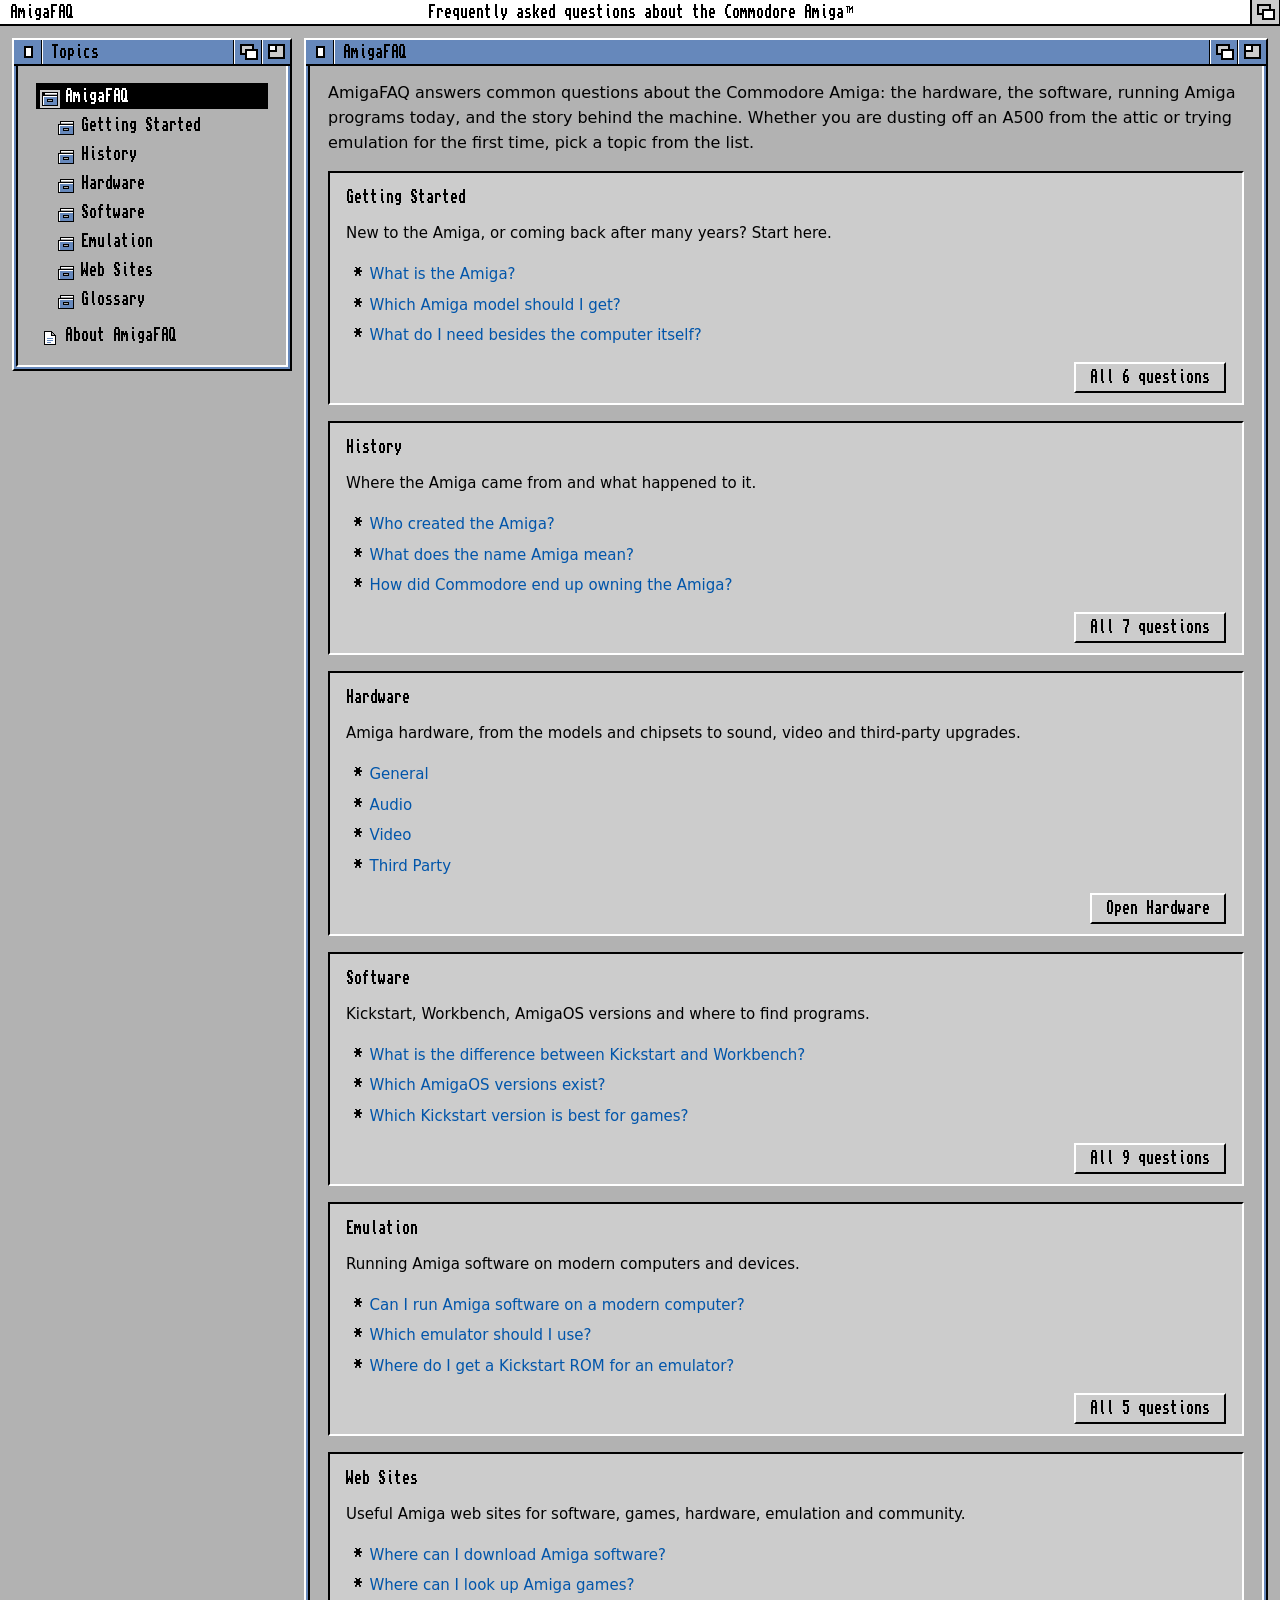
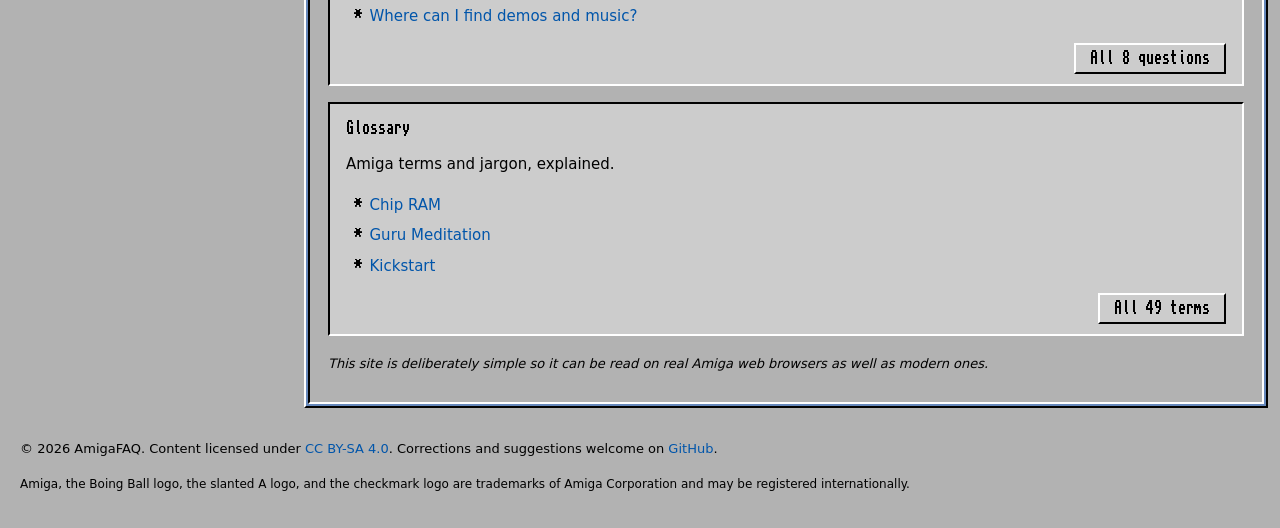
<file: index.html>
<!DOCTYPE html>
<html lang="en">
<head>
<meta charset="utf-8">
<meta name="viewport" content="width=device-width, initial-scale=1">
<title>AmigaFAQ</title>
<meta name="description" content="Answers to frequently asked questions about the Commodore Amiga.">
<link rel="preload" href="fonts/topaz-a1200.woff" as="font" type="font/woff" crossorigin>
<link rel="stylesheet" href="style.css?v=c811c713">
</head>
<body bgcolor="#B2B2B2" text="#000000" link="#0055AA" vlink="#0055AA">
<a name="top" id="top"></a>
<div class="screenbar"><span class="menu" tabindex="0"><span class="mtitle"><b>AmigaFAQ</b></span><span class="mitems"> <a href="#about-req">About...</a> </span></span> <span class="tagline">Frequently asked questions about the Commodore Amiga<sup class="tm">TM</sup></span><a class="gad depth scrdepth" href="#top" title="Back to top" aria-label="Back to top"><i></i><b></b></a></div>
<table class="layout" width="100%" cellspacing="8" cellpadding="0" border="0">
<tr>
<td class="side" width="250" valign="top">
<table class="win sidewin" width="100%" cellspacing="0" cellpadding="0" border="1" bgcolor="#CCCCCC">
<tr><td class="titlebar" bgcolor="#6688BB"><span class="tb"><span class="gad close" aria-hidden="true"><i></i></span><span class="wtitle"><font color="#000000"><b>Topics</b></font></span><span class="gad depth" aria-hidden="true"><i></i><b></b></span><span class="gad zoom" aria-hidden="true"><i></i><b></b></span></span></td></tr>
<tr><td class="winbody"><div class="frame"><div class="pane">
<ul class="tree">
<li class="drawer"><a href="index.html" class="sel">AmigaFAQ</a></li>
<li><ul>
<li class="drawer"><a href="getting-started.html">Getting Started</a>
</li>
<li class="drawer"><a href="history.html">History</a>
</li>
<li class="drawer"><a href="hardware.html">Hardware</a>
</li>
<li class="drawer"><a href="software.html">Software</a>
</li>
<li class="drawer"><a href="emulation.html">Emulation</a>
</li>
<li class="drawer"><a href="web-sites.html">Web Sites</a>
</li>
<li class="drawer"><a href="glossary.html">Glossary</a>
</li>
</ul></li>
<li class="file"><a href="about.html">About AmigaFAQ</a></li>
</ul>
</div></div></td></tr>
</table>
</td>
<td class="content" valign="top">
<table class="win mainwin" width="100%" cellspacing="0" cellpadding="0" border="1" bgcolor="#CCCCCC">
<tr><td class="titlebar" bgcolor="#6688BB"><span class="tb"><span class="gad close" aria-hidden="true"><i></i></span><span class="wtitle"><font color="#000000"><b>AmigaFAQ</b></font></span><span class="gad depth" aria-hidden="true"><i></i><b></b></span><span class="gad zoom" aria-hidden="true"><i></i><b></b></span></span></td></tr>
<tr><td class="winbody"><div class="frame"><div class="pane">
<p class="intro">AmigaFAQ answers common questions about the Commodore Amiga: the hardware, the
software, running Amiga programs today, and the story behind the machine. Whether you are dusting off
an A500 from the attic or trying emulation for the first time, pick a topic from the list.</p>
<div class="qa">
<h3><a href="getting-started.html">Getting Started</a></h3>
<p>New to the Amiga, or coming back after many years? Start here.</p>
<ul>
<li><a href="getting-started.html#what-is-the-amiga">What is the Amiga?</a></li>
<li><a href="getting-started.html#which-amiga-model-should-i-get">Which Amiga model should I get?</a></li>
<li><a href="getting-started.html#what-do-i-need-besides-the-computer-itself">What do I need besides the computer itself?</a></li>
</ul>
<p class="up"><a href="getting-started.html" class="btn">All 6 questions</a></p>
</div>
<div class="qa">
<h3><a href="history.html">History</a></h3>
<p>Where the Amiga came from and what happened to it.</p>
<ul>
<li><a href="history.html#who-created-the-amiga">Who created the Amiga?</a></li>
<li><a href="history.html#what-does-the-name-amiga-mean">What does the name Amiga mean?</a></li>
<li><a href="history.html#how-did-commodore-end-up-owning-the-amiga">How did Commodore end up owning the Amiga?</a></li>
</ul>
<p class="up"><a href="history.html" class="btn">All 7 questions</a></p>
</div>
<div class="qa">
<h3><a href="hardware.html">Hardware</a></h3>
<p>Amiga hardware, from the models and chipsets to sound, video and third-party upgrades.</p>
<ul>
<li><a href="hardware-general.html">General</a></li>
<li><a href="hardware-audio.html">Audio</a></li>
<li><a href="hardware-video.html">Video</a></li>
<li><a href="hardware-third-party.html">Third Party</a></li>
</ul>
<p class="up"><a href="hardware.html" class="btn">Open Hardware</a></p>
</div>
<div class="qa">
<h3><a href="software.html">Software</a></h3>
<p>Kickstart, Workbench, AmigaOS versions and where to find programs.</p>
<ul>
<li><a href="software.html#what-is-the-difference-between-kickstart-and-workbench">What is the difference between Kickstart and Workbench?</a></li>
<li><a href="software.html#which-amigaos-versions-exist">Which AmigaOS versions exist?</a></li>
<li><a href="software.html#which-kickstart-version-is-best-for-games">Which Kickstart version is best for games?</a></li>
</ul>
<p class="up"><a href="software.html" class="btn">All 9 questions</a></p>
</div>
<div class="qa">
<h3><a href="emulation.html">Emulation</a></h3>
<p>Running Amiga software on modern computers and devices.</p>
<ul>
<li><a href="emulation.html#can-i-run-amiga-software-on-a-modern-computer">Can I run Amiga software on a modern computer?</a></li>
<li><a href="emulation.html#which-emulator-should-i-use">Which emulator should I use?</a></li>
<li><a href="emulation.html#where-do-i-get-a-kickstart-rom-for-an-emulator">Where do I get a Kickstart ROM for an emulator?</a></li>
</ul>
<p class="up"><a href="emulation.html" class="btn">All 5 questions</a></p>
</div>
<div class="qa">
<h3><a href="web-sites.html">Web Sites</a></h3>
<p>Useful Amiga web sites for software, games, hardware, emulation and community.</p>
<ul>
<li><a href="web-sites.html#where-can-i-download-amiga-software">Where can I download Amiga software?</a></li>
<li><a href="web-sites.html#where-can-i-look-up-amiga-games">Where can I look up Amiga games?</a></li>
<li><a href="web-sites.html#where-can-i-find-demos-and-music">Where can I find demos and music?</a></li>
</ul>
<p class="up"><a href="web-sites.html" class="btn">All 8 questions</a></p>
</div>
<div class="qa">
<h3><a href="glossary.html">Glossary</a></h3>
<p>Amiga terms and jargon, explained.</p>
<ul>
<li><a href="glossary.html#c">Chip RAM</a></li>
<li><a href="glossary.html#g">Guru Meditation</a></li>
<li><a href="glossary.html#k">Kickstart</a></li>
</ul>
<p class="up"><a href="glossary.html" class="btn">All 49 terms</a></p>
</div>
<p class="note">This site is deliberately simple so it can be read on real Amiga web browsers as well as modern ones.</p>
</div></div></td></tr>
</table>
</td>
</tr>
</table>
<div class="foot">
<p>&copy; 2026 AmigaFAQ. Content licensed under <a href="https://creativecommons.org/licenses/by-sa/4.0/" rel="license">CC BY-SA 4.0</a>.
Corrections and suggestions welcome on <a href="https://github.com/luvwagn/AmigaFAQ">GitHub</a>.</p>
<p class="tmnote">Amiga, the Boing Ball logo, the slanted A logo, and the checkmark logo are trademarks of Amiga Corporation and may be registered internationally.</p>
</div>
<div id="about-req" class="requester">
<a class="req-backdrop" href="#close" aria-label="Close"></a>
<table class="win reqwin" width="100%" cellspacing="0" cellpadding="0" border="1" bgcolor="#CCCCCC">
<tr><td class="titlebar" bgcolor="#6688BB"><span class="tb"><a class="gad close" href="#close" aria-label="Close"><i></i></a><span class="wtitle"><font color="#000000"><b>About AmigaFAQ</b></font></span><span class="gad depth" aria-hidden="true"><i></i><b></b></span><span class="gad zoom" aria-hidden="true"><i></i><b></b></span></span></td></tr>
<tr><td class="winbody"><div class="frame"><div class="pane">
<div class="reqbody">
<div class="reqtext">
<p>AmigaFAQ</p>
<p>Frequently asked questions about the Commodore Amiga.</p>
<p>Content licensed under CC BY-SA 4.0.</p>
</div>
<table class="reqbtns" width="100%" cellspacing="0" cellpadding="0" border="0"><tr>
<td align="left"><a href="#close" class="btn">OK</a></td>
<td align="right"><a href="about.html" class="btn">More...</a></td>
</tr></table>
</div>
</div></div></td></tr>
</table>
</div>
</body>
</html>
</file>
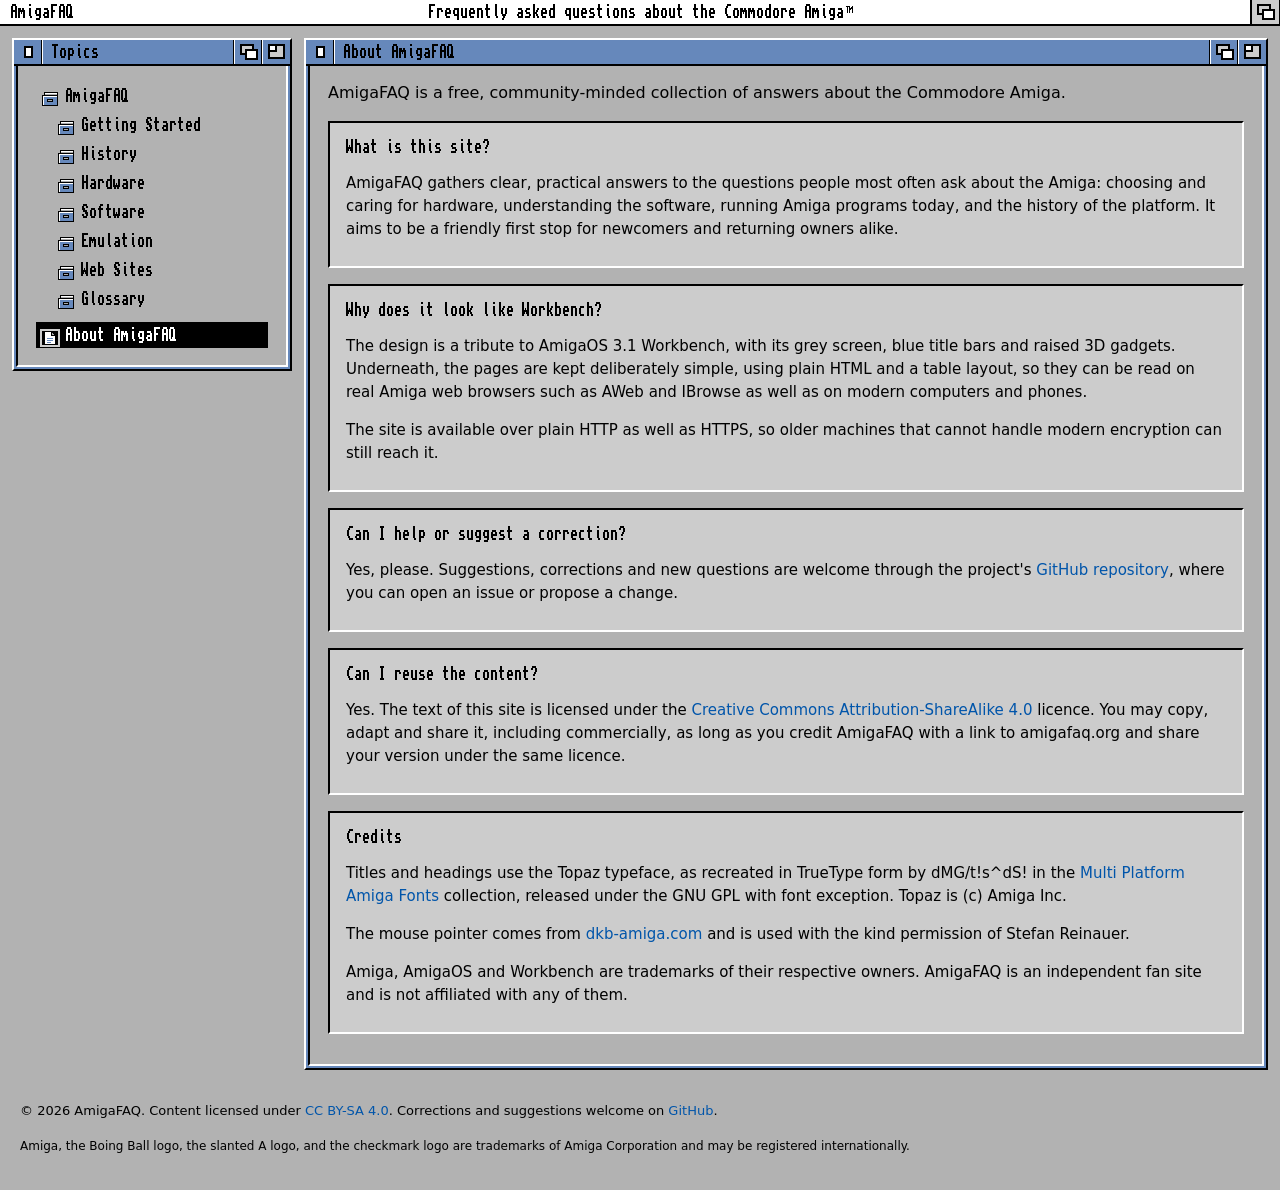
<file: about.html>
<!DOCTYPE html>
<html lang="en">
<head>
<meta charset="utf-8">
<meta name="viewport" content="width=device-width, initial-scale=1">
<title>About AmigaFAQ - AmigaFAQ</title>
<meta name="description" content="Answers to frequently asked questions about the Commodore Amiga.">
<link rel="preload" href="fonts/topaz-a1200.woff" as="font" type="font/woff" crossorigin>
<link rel="stylesheet" href="style.css?v=c811c713">
</head>
<body bgcolor="#B2B2B2" text="#000000" link="#0055AA" vlink="#0055AA">
<a name="top" id="top"></a>
<div class="screenbar"><span class="menu" tabindex="0"><span class="mtitle"><b>AmigaFAQ</b></span><span class="mitems"> <a href="#about-req">About...</a> </span></span> <span class="tagline">Frequently asked questions about the Commodore Amiga<sup class="tm">TM</sup></span><a class="gad depth scrdepth" href="#top" title="Back to top" aria-label="Back to top"><i></i><b></b></a></div>
<table class="layout" width="100%" cellspacing="8" cellpadding="0" border="0">
<tr>
<td class="side" width="250" valign="top">
<table class="win sidewin" width="100%" cellspacing="0" cellpadding="0" border="1" bgcolor="#CCCCCC">
<tr><td class="titlebar" bgcolor="#6688BB"><span class="tb"><span class="gad close" aria-hidden="true"><i></i></span><span class="wtitle"><font color="#000000"><b>Topics</b></font></span><span class="gad depth" aria-hidden="true"><i></i><b></b></span><span class="gad zoom" aria-hidden="true"><i></i><b></b></span></span></td></tr>
<tr><td class="winbody"><div class="frame"><div class="pane">
<ul class="tree">
<li class="drawer"><a href="index.html">AmigaFAQ</a></li>
<li><ul>
<li class="drawer"><a href="getting-started.html">Getting Started</a>
</li>
<li class="drawer"><a href="history.html">History</a>
</li>
<li class="drawer"><a href="hardware.html">Hardware</a>
</li>
<li class="drawer"><a href="software.html">Software</a>
</li>
<li class="drawer"><a href="emulation.html">Emulation</a>
</li>
<li class="drawer"><a href="web-sites.html">Web Sites</a>
</li>
<li class="drawer"><a href="glossary.html">Glossary</a>
</li>
</ul></li>
<li class="file"><a href="about.html" class="sel">About AmigaFAQ</a></li>
</ul>
</div></div></td></tr>
</table>
</td>
<td class="content" valign="top">
<table class="win mainwin" width="100%" cellspacing="0" cellpadding="0" border="1" bgcolor="#CCCCCC">
<tr><td class="titlebar" bgcolor="#6688BB"><span class="tb"><span class="gad close" aria-hidden="true"><i></i></span><span class="wtitle"><font color="#000000"><b>About AmigaFAQ</b></font></span><span class="gad depth" aria-hidden="true"><i></i><b></b></span><span class="gad zoom" aria-hidden="true"><i></i><b></b></span></span></td></tr>
<tr><td class="winbody"><div class="frame"><div class="pane">
<p class="intro">AmigaFAQ is a free, community-minded collection of answers about the Commodore Amiga.</p>
<div class="qa">
<h3>What is this site?</h3>
<p>AmigaFAQ gathers clear, practical answers to the questions people most often ask about the Amiga:
choosing and caring for hardware, understanding the software, running Amiga programs today, and the
history of the platform. It aims to be a friendly first stop for newcomers and returning owners alike.</p>
</div>
<div class="qa">
<h3>Why does it look like Workbench?</h3>
<p>The design is a tribute to AmigaOS 3.1 Workbench, with its grey screen, blue title bars and raised
3D gadgets. Underneath, the pages are kept deliberately simple, using plain HTML and a table layout,
so they can be read on real Amiga web browsers such as AWeb and IBrowse as well as on modern
computers and phones.</p>
<p>The site is available over plain HTTP as well as HTTPS, so older machines that cannot handle modern
encryption can still reach it.</p>
</div>
<div class="qa">
<h3>Can I help or suggest a correction?</h3>
<p>Yes, please. Suggestions, corrections and new questions are welcome through the project's
<a href="https://github.com/luvwagn/AmigaFAQ">GitHub repository</a>, where you can open an issue
or propose a change.</p>
</div>
<div class="qa">
<h3>Can I reuse the content?</h3>
<p>Yes. The text of this site is licensed under the
<a href="https://creativecommons.org/licenses/by-sa/4.0/" rel="license">Creative Commons
Attribution-ShareAlike 4.0</a> licence. You may copy, adapt and share it, including commercially, as
long as you credit AmigaFAQ with a link to amigafaq.org and share your version under the same licence.</p>
</div>
<div class="qa">
<h3>Credits</h3>
<p>Titles and headings use the Topaz typeface, as recreated in TrueType form by dMG/t!s^dS! in the
<a href="https://github.com/rewtnull/amigafonts">Multi Platform Amiga Fonts</a> collection, released
under the GNU GPL with font exception. Topaz is (c) Amiga Inc.</p>
<p>The mouse pointer comes from <a href="https://dkb-amiga.com">dkb-amiga.com</a> and is used with the
kind permission of Stefan Reinauer.</p>
<p>Amiga, AmigaOS and Workbench are trademarks of their respective owners. AmigaFAQ is an independent
fan site and is not affiliated with any of them.</p>
</div>
</div></div></td></tr>
</table>
</td>
</tr>
</table>
<div class="foot">
<p>&copy; 2026 AmigaFAQ. Content licensed under <a href="https://creativecommons.org/licenses/by-sa/4.0/" rel="license">CC BY-SA 4.0</a>.
Corrections and suggestions welcome on <a href="https://github.com/luvwagn/AmigaFAQ">GitHub</a>.</p>
<p class="tmnote">Amiga, the Boing Ball logo, the slanted A logo, and the checkmark logo are trademarks of Amiga Corporation and may be registered internationally.</p>
</div>
<div id="about-req" class="requester">
<a class="req-backdrop" href="#close" aria-label="Close"></a>
<table class="win reqwin" width="100%" cellspacing="0" cellpadding="0" border="1" bgcolor="#CCCCCC">
<tr><td class="titlebar" bgcolor="#6688BB"><span class="tb"><a class="gad close" href="#close" aria-label="Close"><i></i></a><span class="wtitle"><font color="#000000"><b>About AmigaFAQ</b></font></span><span class="gad depth" aria-hidden="true"><i></i><b></b></span><span class="gad zoom" aria-hidden="true"><i></i><b></b></span></span></td></tr>
<tr><td class="winbody"><div class="frame"><div class="pane">
<div class="reqbody">
<div class="reqtext">
<p>AmigaFAQ</p>
<p>Frequently asked questions about the Commodore Amiga.</p>
<p>Content licensed under CC BY-SA 4.0.</p>
</div>
<table class="reqbtns" width="100%" cellspacing="0" cellpadding="0" border="0"><tr>
<td align="left"><a href="#close" class="btn">OK</a></td>
<td align="right"><a href="about.html" class="btn">More...</a></td>
</tr></table>
</div>
</div></div></td></tr>
</table>
</div>
</body>
</html>
</file>
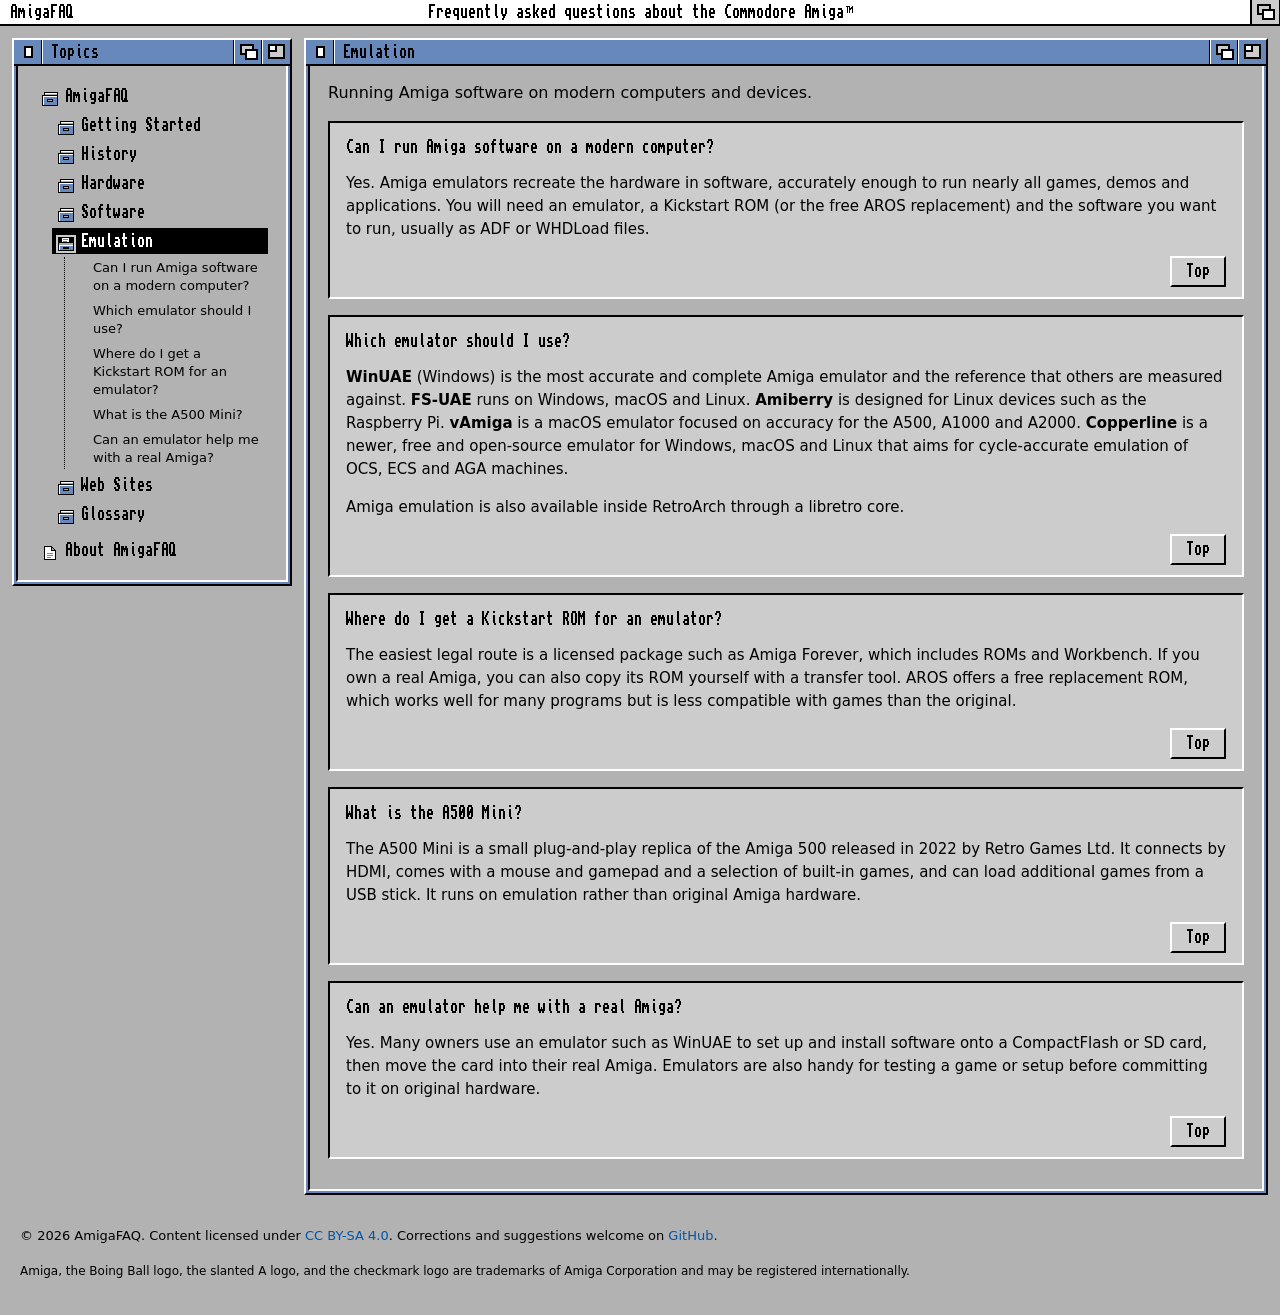
<file: emulation.html>
<!DOCTYPE html>
<html lang="en">
<head>
<meta charset="utf-8">
<meta name="viewport" content="width=device-width, initial-scale=1">
<title>Emulation - AmigaFAQ</title>
<meta name="description" content="Answers to frequently asked questions about the Commodore Amiga.">
<link rel="preload" href="fonts/topaz-a1200.woff" as="font" type="font/woff" crossorigin>
<link rel="stylesheet" href="style.css?v=c811c713">
</head>
<body bgcolor="#B2B2B2" text="#000000" link="#0055AA" vlink="#0055AA">
<a name="top" id="top"></a>
<div class="screenbar"><span class="menu" tabindex="0"><span class="mtitle"><b>AmigaFAQ</b></span><span class="mitems"> <a href="#about-req">About...</a> </span></span> <span class="tagline">Frequently asked questions about the Commodore Amiga<sup class="tm">TM</sup></span><a class="gad depth scrdepth" href="#top" title="Back to top" aria-label="Back to top"><i></i><b></b></a></div>
<table class="layout" width="100%" cellspacing="8" cellpadding="0" border="0">
<tr>
<td class="side" width="250" valign="top">
<table class="win sidewin" width="100%" cellspacing="0" cellpadding="0" border="1" bgcolor="#CCCCCC">
<tr><td class="titlebar" bgcolor="#6688BB"><span class="tb"><span class="gad close" aria-hidden="true"><i></i></span><span class="wtitle"><font color="#000000"><b>Topics</b></font></span><span class="gad depth" aria-hidden="true"><i></i><b></b></span><span class="gad zoom" aria-hidden="true"><i></i><b></b></span></span></td></tr>
<tr><td class="winbody"><div class="frame"><div class="pane">
<ul class="tree">
<li class="drawer"><a href="index.html">AmigaFAQ</a></li>
<li><ul>
<li class="drawer"><a href="getting-started.html">Getting Started</a>
</li>
<li class="drawer"><a href="history.html">History</a>
</li>
<li class="drawer"><a href="hardware.html">Hardware</a>
</li>
<li class="drawer"><a href="software.html">Software</a>
</li>
<li class="drawer open"><a href="emulation.html" class="sel">Emulation</a>
<ul class="qs">
<li><a href="#can-i-run-amiga-software-on-a-modern-computer">Can I run Amiga software on a modern computer?</a></li>
<li><a href="#which-emulator-should-i-use">Which emulator should I use?</a></li>
<li><a href="#where-do-i-get-a-kickstart-rom-for-an-emulator">Where do I get a Kickstart ROM for an emulator?</a></li>
<li><a href="#what-is-the-a500-mini">What is the A500 Mini?</a></li>
<li><a href="#can-an-emulator-help-me-with-a-real-amiga">Can an emulator help me with a real Amiga?</a></li>
</ul>
</li>
<li class="drawer"><a href="web-sites.html">Web Sites</a>
</li>
<li class="drawer"><a href="glossary.html">Glossary</a>
</li>
</ul></li>
<li class="file"><a href="about.html">About AmigaFAQ</a></li>
</ul>
</div></div></td></tr>
</table>
</td>
<td class="content" valign="top">
<table class="win mainwin" width="100%" cellspacing="0" cellpadding="0" border="1" bgcolor="#CCCCCC">
<tr><td class="titlebar" bgcolor="#6688BB"><span class="tb"><span class="gad close" aria-hidden="true"><i></i></span><span class="wtitle"><font color="#000000"><b>Emulation</b></font></span><span class="gad depth" aria-hidden="true"><i></i><b></b></span><span class="gad zoom" aria-hidden="true"><i></i><b></b></span></span></td></tr>
<tr><td class="winbody"><div class="frame"><div class="pane">
<p class="intro">Running Amiga software on modern computers and devices.</p>
<div class="qa">
<h3><a name="can-i-run-amiga-software-on-a-modern-computer" id="can-i-run-amiga-software-on-a-modern-computer">Can I run Amiga software on a modern computer?</a></h3>
<p>Yes. Amiga emulators recreate the hardware in software, accurately enough to run nearly all games,
demos and applications. You will need an emulator, a Kickstart ROM (or the free AROS replacement)
and the software you want to run, usually as ADF or WHDLoad files.</p>
<p class="up"><a href="#top" class="btn">Top</a></p>
</div>
<div class="qa">
<h3><a name="which-emulator-should-i-use" id="which-emulator-should-i-use">Which emulator should I use?</a></h3>
<p><b>WinUAE</b> (Windows) is the most accurate and complete Amiga emulator and the reference that
others are measured against. <b>FS-UAE</b> runs on Windows, macOS and Linux. <b>Amiberry</b> is
designed for Linux devices such as the Raspberry Pi. <b>vAmiga</b> is a macOS emulator focused on
accuracy for the A500, A1000 and A2000. <b>Copperline</b> is a newer, free and open-source emulator for
Windows, macOS and Linux that aims for cycle-accurate emulation of OCS, ECS and AGA machines.</p>
<p>Amiga emulation is also available inside RetroArch through a libretro core.</p>
<p class="up"><a href="#top" class="btn">Top</a></p>
</div>
<div class="qa">
<h3><a name="where-do-i-get-a-kickstart-rom-for-an-emulator" id="where-do-i-get-a-kickstart-rom-for-an-emulator">Where do I get a Kickstart ROM for an emulator?</a></h3>
<p>The easiest legal route is a licensed package such as Amiga Forever, which includes ROMs and
Workbench. If you own a real Amiga, you can also copy its ROM yourself with a transfer tool. AROS
offers a free replacement ROM, which works well for many programs but is less compatible with
games than the original.</p>
<p class="up"><a href="#top" class="btn">Top</a></p>
</div>
<div class="qa">
<h3><a name="what-is-the-a500-mini" id="what-is-the-a500-mini">What is the A500 Mini?</a></h3>
<p>The A500 Mini is a small plug-and-play replica of the Amiga 500 released in 2022 by Retro Games Ltd.
It connects by HDMI, comes with a mouse and gamepad and a selection of built-in games, and can load
additional games from a USB stick. It runs on emulation rather than original Amiga hardware.</p>
<p class="up"><a href="#top" class="btn">Top</a></p>
</div>
<div class="qa">
<h3><a name="can-an-emulator-help-me-with-a-real-amiga" id="can-an-emulator-help-me-with-a-real-amiga">Can an emulator help me with a real Amiga?</a></h3>
<p>Yes. Many owners use an emulator such as WinUAE to set up and install software onto a CompactFlash
or SD card, then move the card into their real Amiga. Emulators are also handy for testing a game or
setup before committing to it on original hardware.</p>
<p class="up"><a href="#top" class="btn">Top</a></p>
</div>
</div></div></td></tr>
</table>
</td>
</tr>
</table>
<div class="foot">
<p>&copy; 2026 AmigaFAQ. Content licensed under <a href="https://creativecommons.org/licenses/by-sa/4.0/" rel="license">CC BY-SA 4.0</a>.
Corrections and suggestions welcome on <a href="https://github.com/luvwagn/AmigaFAQ">GitHub</a>.</p>
<p class="tmnote">Amiga, the Boing Ball logo, the slanted A logo, and the checkmark logo are trademarks of Amiga Corporation and may be registered internationally.</p>
</div>
<div id="about-req" class="requester">
<a class="req-backdrop" href="#close" aria-label="Close"></a>
<table class="win reqwin" width="100%" cellspacing="0" cellpadding="0" border="1" bgcolor="#CCCCCC">
<tr><td class="titlebar" bgcolor="#6688BB"><span class="tb"><a class="gad close" href="#close" aria-label="Close"><i></i></a><span class="wtitle"><font color="#000000"><b>About AmigaFAQ</b></font></span><span class="gad depth" aria-hidden="true"><i></i><b></b></span><span class="gad zoom" aria-hidden="true"><i></i><b></b></span></span></td></tr>
<tr><td class="winbody"><div class="frame"><div class="pane">
<div class="reqbody">
<div class="reqtext">
<p>AmigaFAQ</p>
<p>Frequently asked questions about the Commodore Amiga.</p>
<p>Content licensed under CC BY-SA 4.0.</p>
</div>
<table class="reqbtns" width="100%" cellspacing="0" cellpadding="0" border="0"><tr>
<td align="left"><a href="#close" class="btn">OK</a></td>
<td align="right"><a href="about.html" class="btn">More...</a></td>
</tr></table>
</div>
</div></div></td></tr>
</table>
</div>
</body>
</html>
</file>
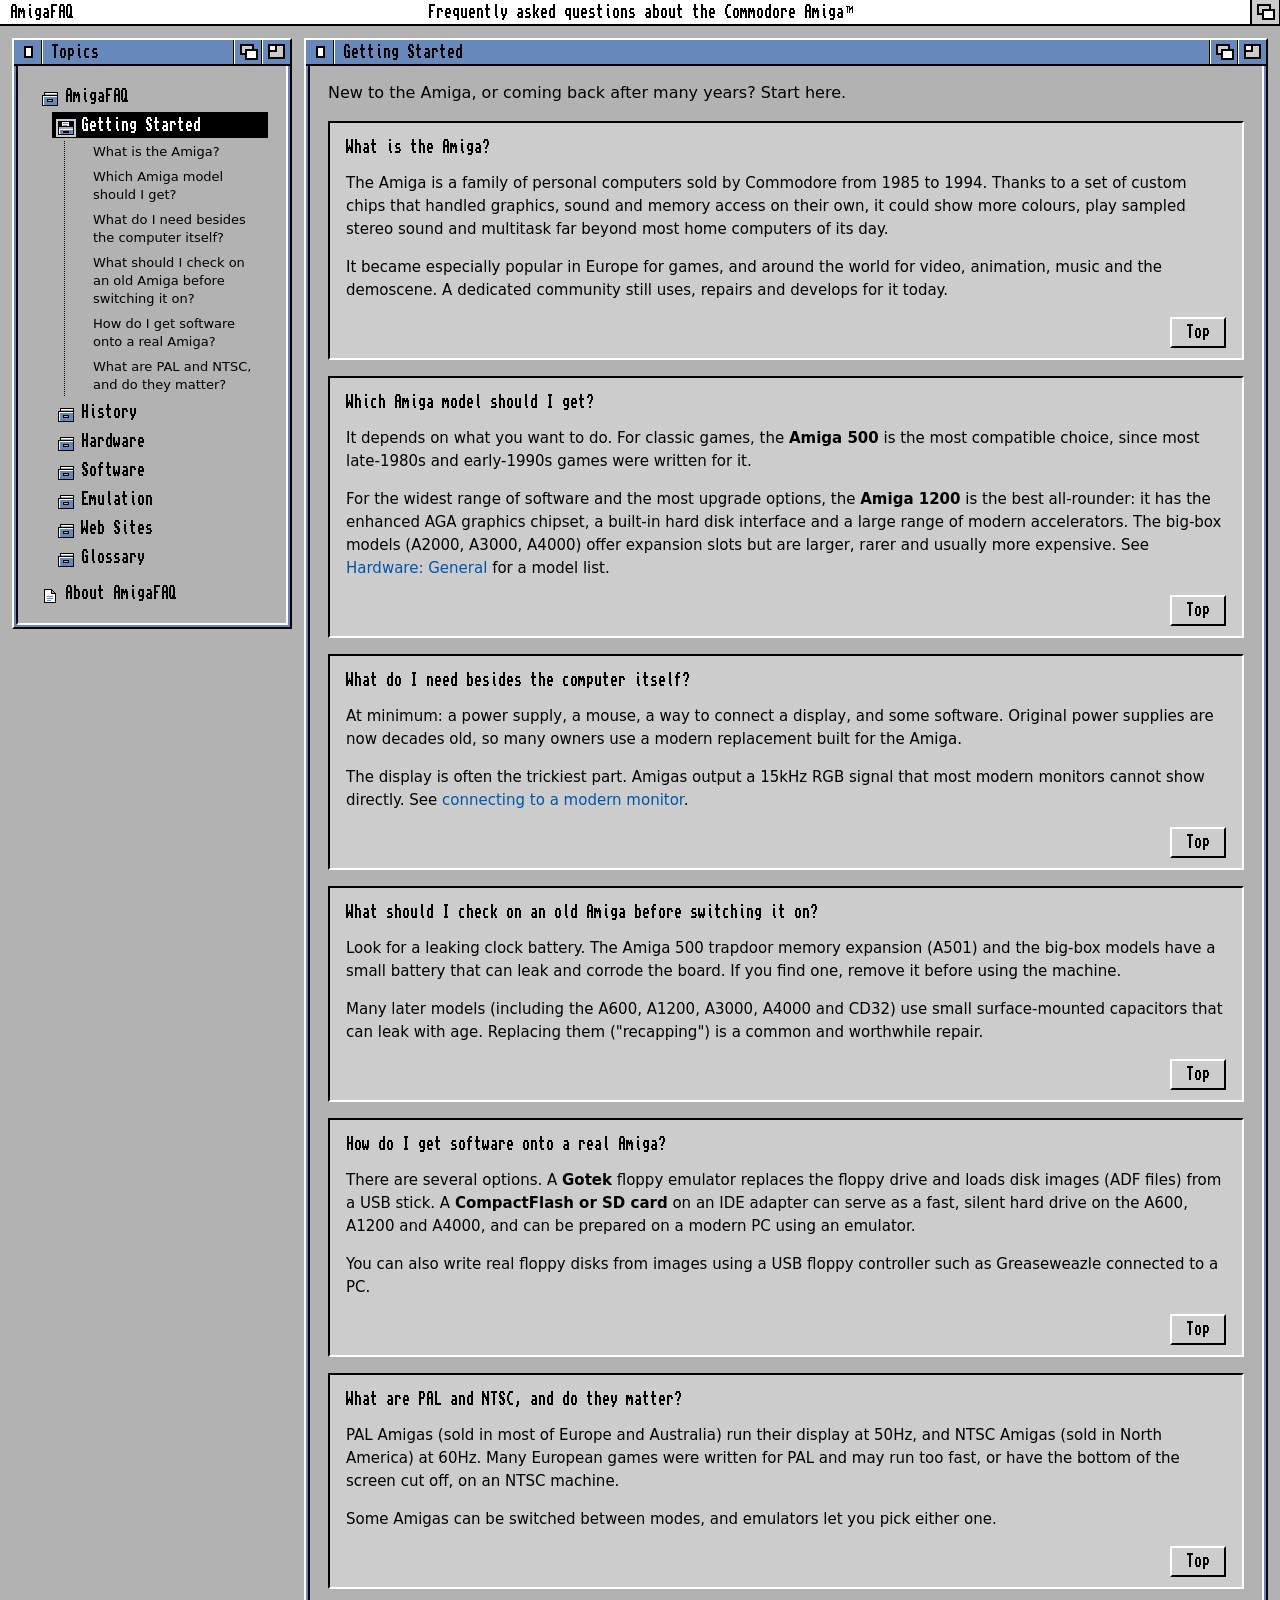
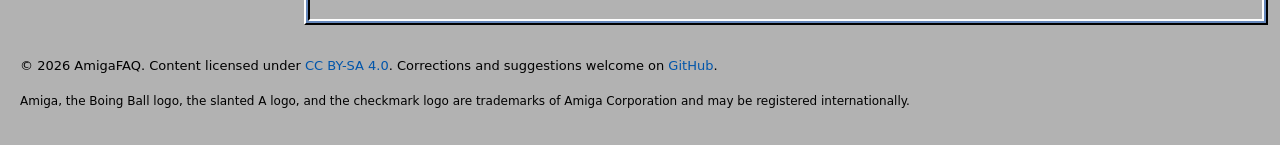
<file: getting-started.html>
<!DOCTYPE html>
<html lang="en">
<head>
<meta charset="utf-8">
<meta name="viewport" content="width=device-width, initial-scale=1">
<title>Getting Started - AmigaFAQ</title>
<meta name="description" content="Answers to frequently asked questions about the Commodore Amiga.">
<link rel="preload" href="fonts/topaz-a1200.woff" as="font" type="font/woff" crossorigin>
<link rel="stylesheet" href="style.css?v=c811c713">
</head>
<body bgcolor="#B2B2B2" text="#000000" link="#0055AA" vlink="#0055AA">
<a name="top" id="top"></a>
<div class="screenbar"><span class="menu" tabindex="0"><span class="mtitle"><b>AmigaFAQ</b></span><span class="mitems"> <a href="#about-req">About...</a> </span></span> <span class="tagline">Frequently asked questions about the Commodore Amiga<sup class="tm">TM</sup></span><a class="gad depth scrdepth" href="#top" title="Back to top" aria-label="Back to top"><i></i><b></b></a></div>
<table class="layout" width="100%" cellspacing="8" cellpadding="0" border="0">
<tr>
<td class="side" width="250" valign="top">
<table class="win sidewin" width="100%" cellspacing="0" cellpadding="0" border="1" bgcolor="#CCCCCC">
<tr><td class="titlebar" bgcolor="#6688BB"><span class="tb"><span class="gad close" aria-hidden="true"><i></i></span><span class="wtitle"><font color="#000000"><b>Topics</b></font></span><span class="gad depth" aria-hidden="true"><i></i><b></b></span><span class="gad zoom" aria-hidden="true"><i></i><b></b></span></span></td></tr>
<tr><td class="winbody"><div class="frame"><div class="pane">
<ul class="tree">
<li class="drawer"><a href="index.html">AmigaFAQ</a></li>
<li><ul>
<li class="drawer open"><a href="getting-started.html" class="sel">Getting Started</a>
<ul class="qs">
<li><a href="#what-is-the-amiga">What is the Amiga?</a></li>
<li><a href="#which-amiga-model-should-i-get">Which Amiga model should I get?</a></li>
<li><a href="#what-do-i-need-besides-the-computer-itself">What do I need besides the computer itself?</a></li>
<li><a href="#what-should-i-check-on-an-old-amiga-before-switching-it-on">What should I check on an old Amiga before switching it on?</a></li>
<li><a href="#how-do-i-get-software-onto-a-real-amiga">How do I get software onto a real Amiga?</a></li>
<li><a href="#what-are-pal-and-ntsc-and-do-they-matter">What are PAL and NTSC, and do they matter?</a></li>
</ul>
</li>
<li class="drawer"><a href="history.html">History</a>
</li>
<li class="drawer"><a href="hardware.html">Hardware</a>
</li>
<li class="drawer"><a href="software.html">Software</a>
</li>
<li class="drawer"><a href="emulation.html">Emulation</a>
</li>
<li class="drawer"><a href="web-sites.html">Web Sites</a>
</li>
<li class="drawer"><a href="glossary.html">Glossary</a>
</li>
</ul></li>
<li class="file"><a href="about.html">About AmigaFAQ</a></li>
</ul>
</div></div></td></tr>
</table>
</td>
<td class="content" valign="top">
<table class="win mainwin" width="100%" cellspacing="0" cellpadding="0" border="1" bgcolor="#CCCCCC">
<tr><td class="titlebar" bgcolor="#6688BB"><span class="tb"><span class="gad close" aria-hidden="true"><i></i></span><span class="wtitle"><font color="#000000"><b>Getting Started</b></font></span><span class="gad depth" aria-hidden="true"><i></i><b></b></span><span class="gad zoom" aria-hidden="true"><i></i><b></b></span></span></td></tr>
<tr><td class="winbody"><div class="frame"><div class="pane">
<p class="intro">New to the Amiga, or coming back after many years? Start here.</p>
<div class="qa">
<h3><a name="what-is-the-amiga" id="what-is-the-amiga">What is the Amiga?</a></h3>
<p>The Amiga is a family of personal computers sold by Commodore from 1985 to 1994. Thanks to a set of
custom chips that handled graphics, sound and memory access on their own, it could show more colours,
play sampled stereo sound and multitask far beyond most home computers of its day.</p>
<p>It became especially popular in Europe for games, and around the world for video, animation, music
and the demoscene. A dedicated community still uses, repairs and develops for it today.</p>
<p class="up"><a href="#top" class="btn">Top</a></p>
</div>
<div class="qa">
<h3><a name="which-amiga-model-should-i-get" id="which-amiga-model-should-i-get">Which Amiga model should I get?</a></h3>
<p>It depends on what you want to do. For classic games, the <b>Amiga 500</b> is the most compatible
choice, since most late-1980s and early-1990s games were written for it.</p>
<p>For the widest range of software and the most upgrade options, the <b>Amiga 1200</b> is the best
all-rounder: it has the enhanced AGA graphics chipset, a built-in hard disk interface and a large
range of modern accelerators. The big-box models (A2000, A3000, A4000) offer expansion slots but are
larger, rarer and usually more expensive. See <a href="hardware-general.html#what-amiga-models-were-made">Hardware: General</a> for a model list.</p>
<p class="up"><a href="#top" class="btn">Top</a></p>
</div>
<div class="qa">
<h3><a name="what-do-i-need-besides-the-computer-itself" id="what-do-i-need-besides-the-computer-itself">What do I need besides the computer itself?</a></h3>
<p>At minimum: a power supply, a mouse, a way to connect a display, and some software. Original power
supplies are now decades old, so many owners use a modern replacement built for the Amiga.</p>
<p>The display is often the trickiest part. Amigas output a 15kHz RGB signal that most modern monitors
cannot show directly. See <a href="hardware-general.html#how-do-i-connect-an-amiga-to-a-modern-monitor-or-tv">connecting to a modern monitor</a>.</p>
<p class="up"><a href="#top" class="btn">Top</a></p>
</div>
<div class="qa">
<h3><a name="what-should-i-check-on-an-old-amiga-before-switching-it-on" id="what-should-i-check-on-an-old-amiga-before-switching-it-on">What should I check on an old Amiga before switching it on?</a></h3>
<p>Look for a leaking clock battery. The Amiga 500 trapdoor memory expansion (A501) and the big-box
models have a small battery that can leak and corrode the board. If you find one, remove it before
using the machine.</p>
<p>Many later models (including the A600, A1200, A3000, A4000 and CD32) use small surface-mounted
capacitors that can leak with age. Replacing them ("recapping") is a common and worthwhile repair.</p>
<p class="up"><a href="#top" class="btn">Top</a></p>
</div>
<div class="qa">
<h3><a name="how-do-i-get-software-onto-a-real-amiga" id="how-do-i-get-software-onto-a-real-amiga">How do I get software onto a real Amiga?</a></h3>
<p>There are several options. A <b>Gotek</b> floppy emulator replaces the floppy drive and loads disk
images (ADF files) from a USB stick. A <b>CompactFlash or SD card</b> on an IDE adapter can serve as
a fast, silent hard drive on the A600, A1200 and A4000, and can be prepared on a modern PC using an
emulator.</p>
<p>You can also write real floppy disks from images using a USB floppy controller such as Greaseweazle
connected to a PC.</p>
<p class="up"><a href="#top" class="btn">Top</a></p>
</div>
<div class="qa">
<h3><a name="what-are-pal-and-ntsc-and-do-they-matter" id="what-are-pal-and-ntsc-and-do-they-matter">What are PAL and NTSC, and do they matter?</a></h3>
<p>PAL Amigas (sold in most of Europe and Australia) run their display at 50Hz, and NTSC Amigas (sold
in North America) at 60Hz. Many European games were written for PAL and may run too fast, or have
the bottom of the screen cut off, on an NTSC machine.</p>
<p>Some Amigas can be switched between modes, and emulators let you pick either one.</p>
<p class="up"><a href="#top" class="btn">Top</a></p>
</div>
</div></div></td></tr>
</table>
</td>
</tr>
</table>
<div class="foot">
<p>&copy; 2026 AmigaFAQ. Content licensed under <a href="https://creativecommons.org/licenses/by-sa/4.0/" rel="license">CC BY-SA 4.0</a>.
Corrections and suggestions welcome on <a href="https://github.com/luvwagn/AmigaFAQ">GitHub</a>.</p>
<p class="tmnote">Amiga, the Boing Ball logo, the slanted A logo, and the checkmark logo are trademarks of Amiga Corporation and may be registered internationally.</p>
</div>
<div id="about-req" class="requester">
<a class="req-backdrop" href="#close" aria-label="Close"></a>
<table class="win reqwin" width="100%" cellspacing="0" cellpadding="0" border="1" bgcolor="#CCCCCC">
<tr><td class="titlebar" bgcolor="#6688BB"><span class="tb"><a class="gad close" href="#close" aria-label="Close"><i></i></a><span class="wtitle"><font color="#000000"><b>About AmigaFAQ</b></font></span><span class="gad depth" aria-hidden="true"><i></i><b></b></span><span class="gad zoom" aria-hidden="true"><i></i><b></b></span></span></td></tr>
<tr><td class="winbody"><div class="frame"><div class="pane">
<div class="reqbody">
<div class="reqtext">
<p>AmigaFAQ</p>
<p>Frequently asked questions about the Commodore Amiga.</p>
<p>Content licensed under CC BY-SA 4.0.</p>
</div>
<table class="reqbtns" width="100%" cellspacing="0" cellpadding="0" border="0"><tr>
<td align="left"><a href="#close" class="btn">OK</a></td>
<td align="right"><a href="about.html" class="btn">More...</a></td>
</tr></table>
</div>
</div></div></td></tr>
</table>
</div>
</body>
</html>
</file>
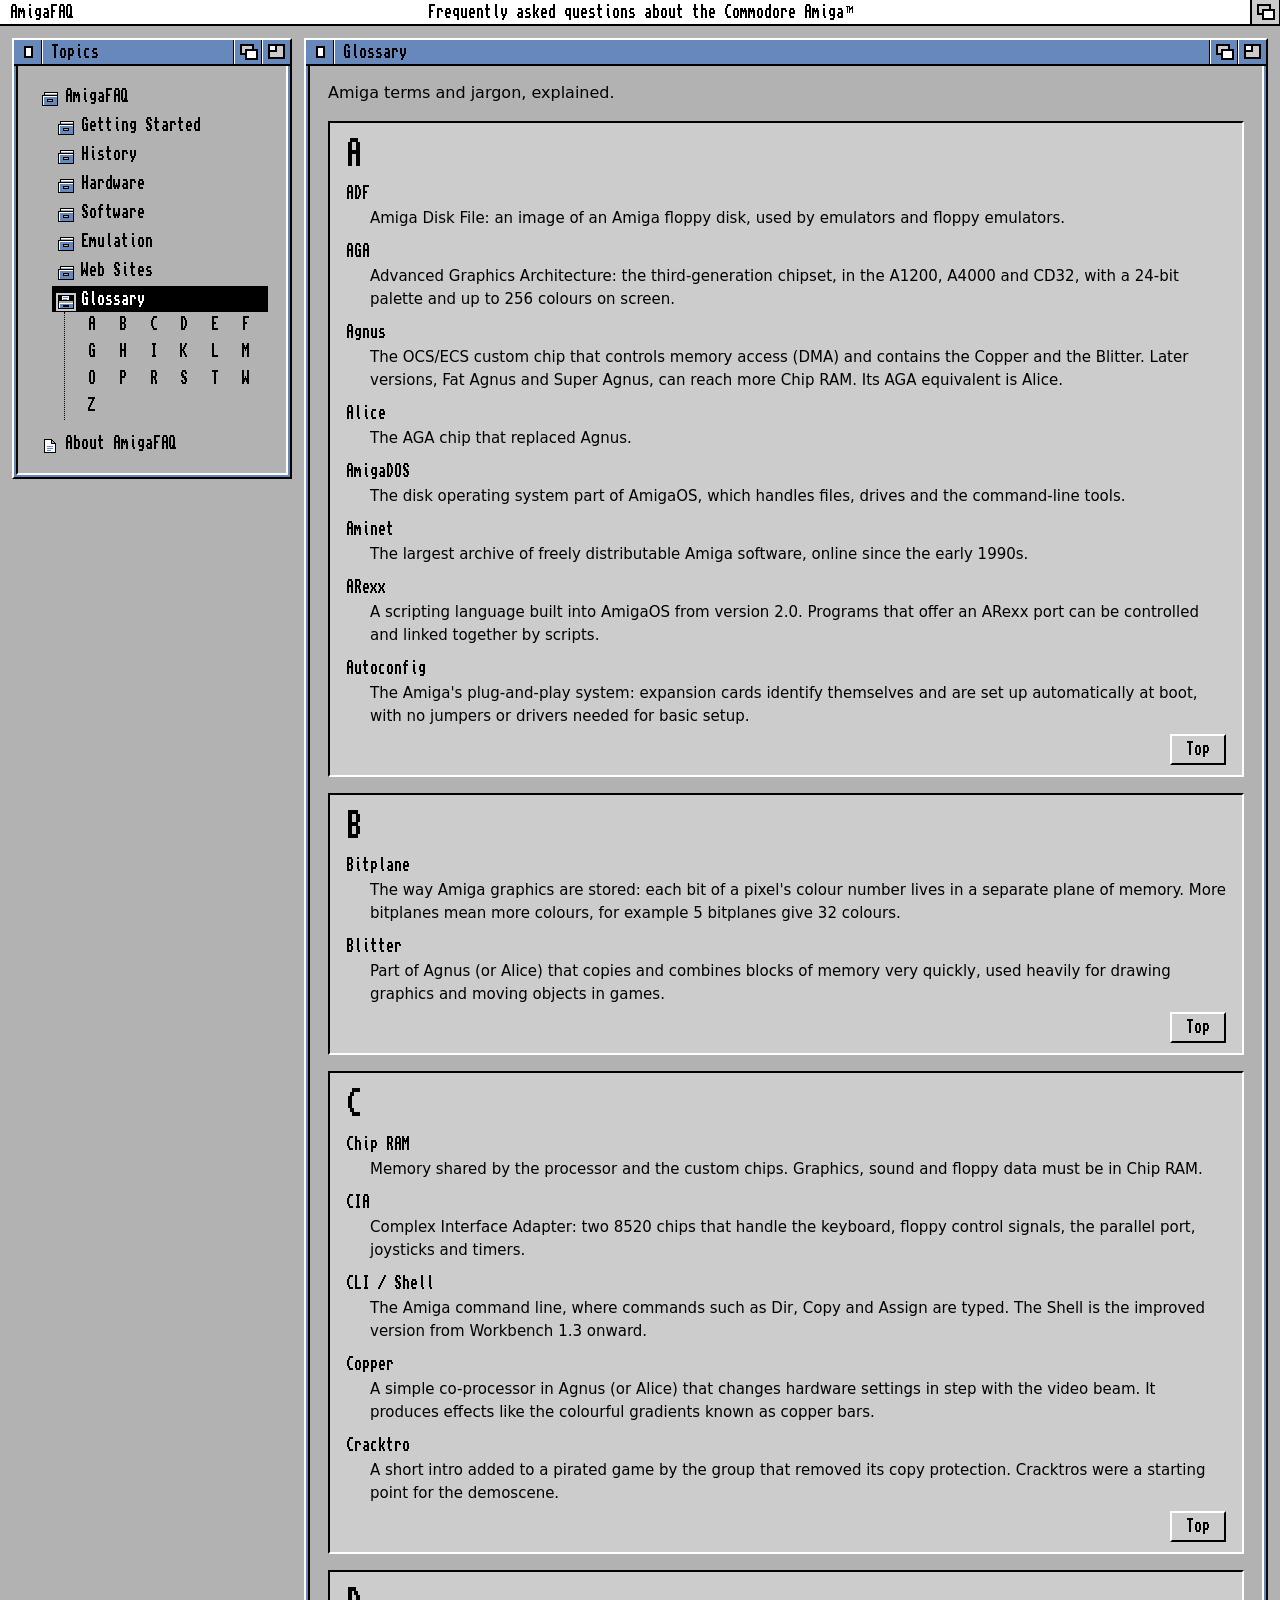
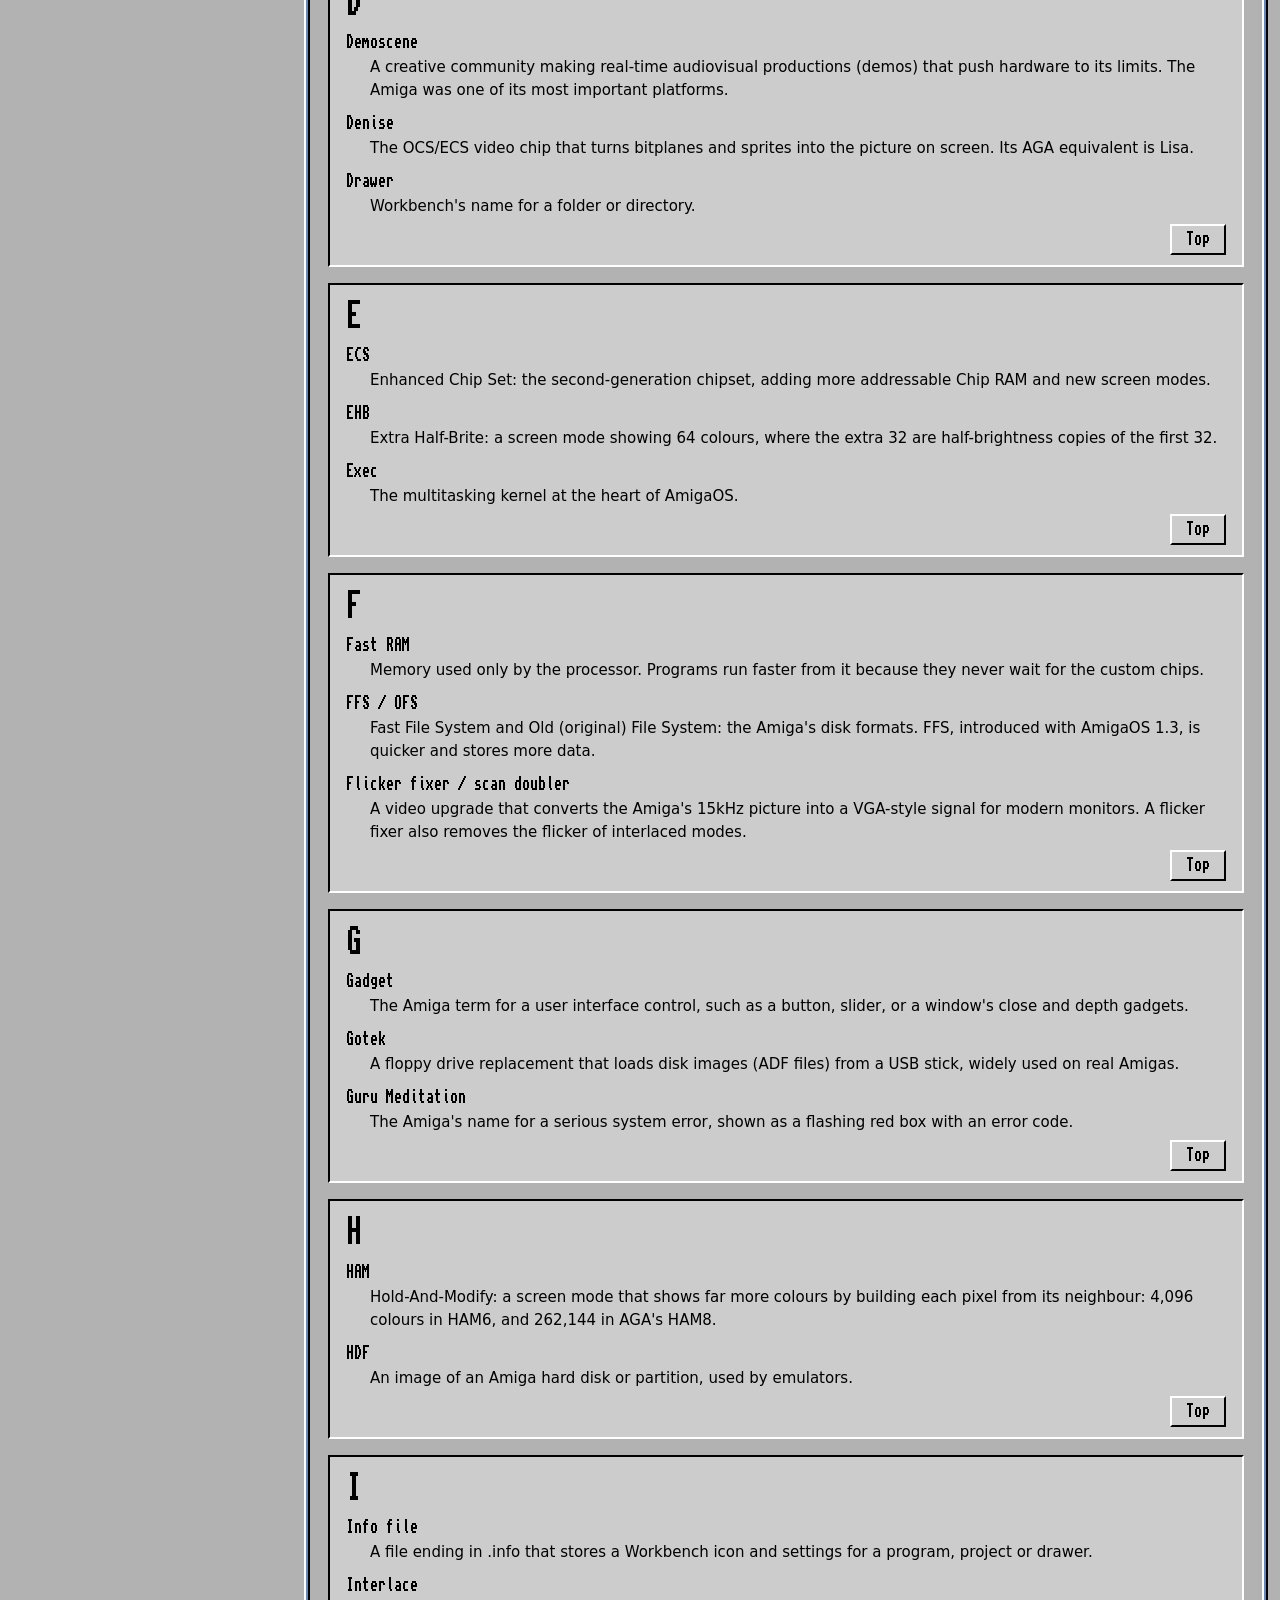
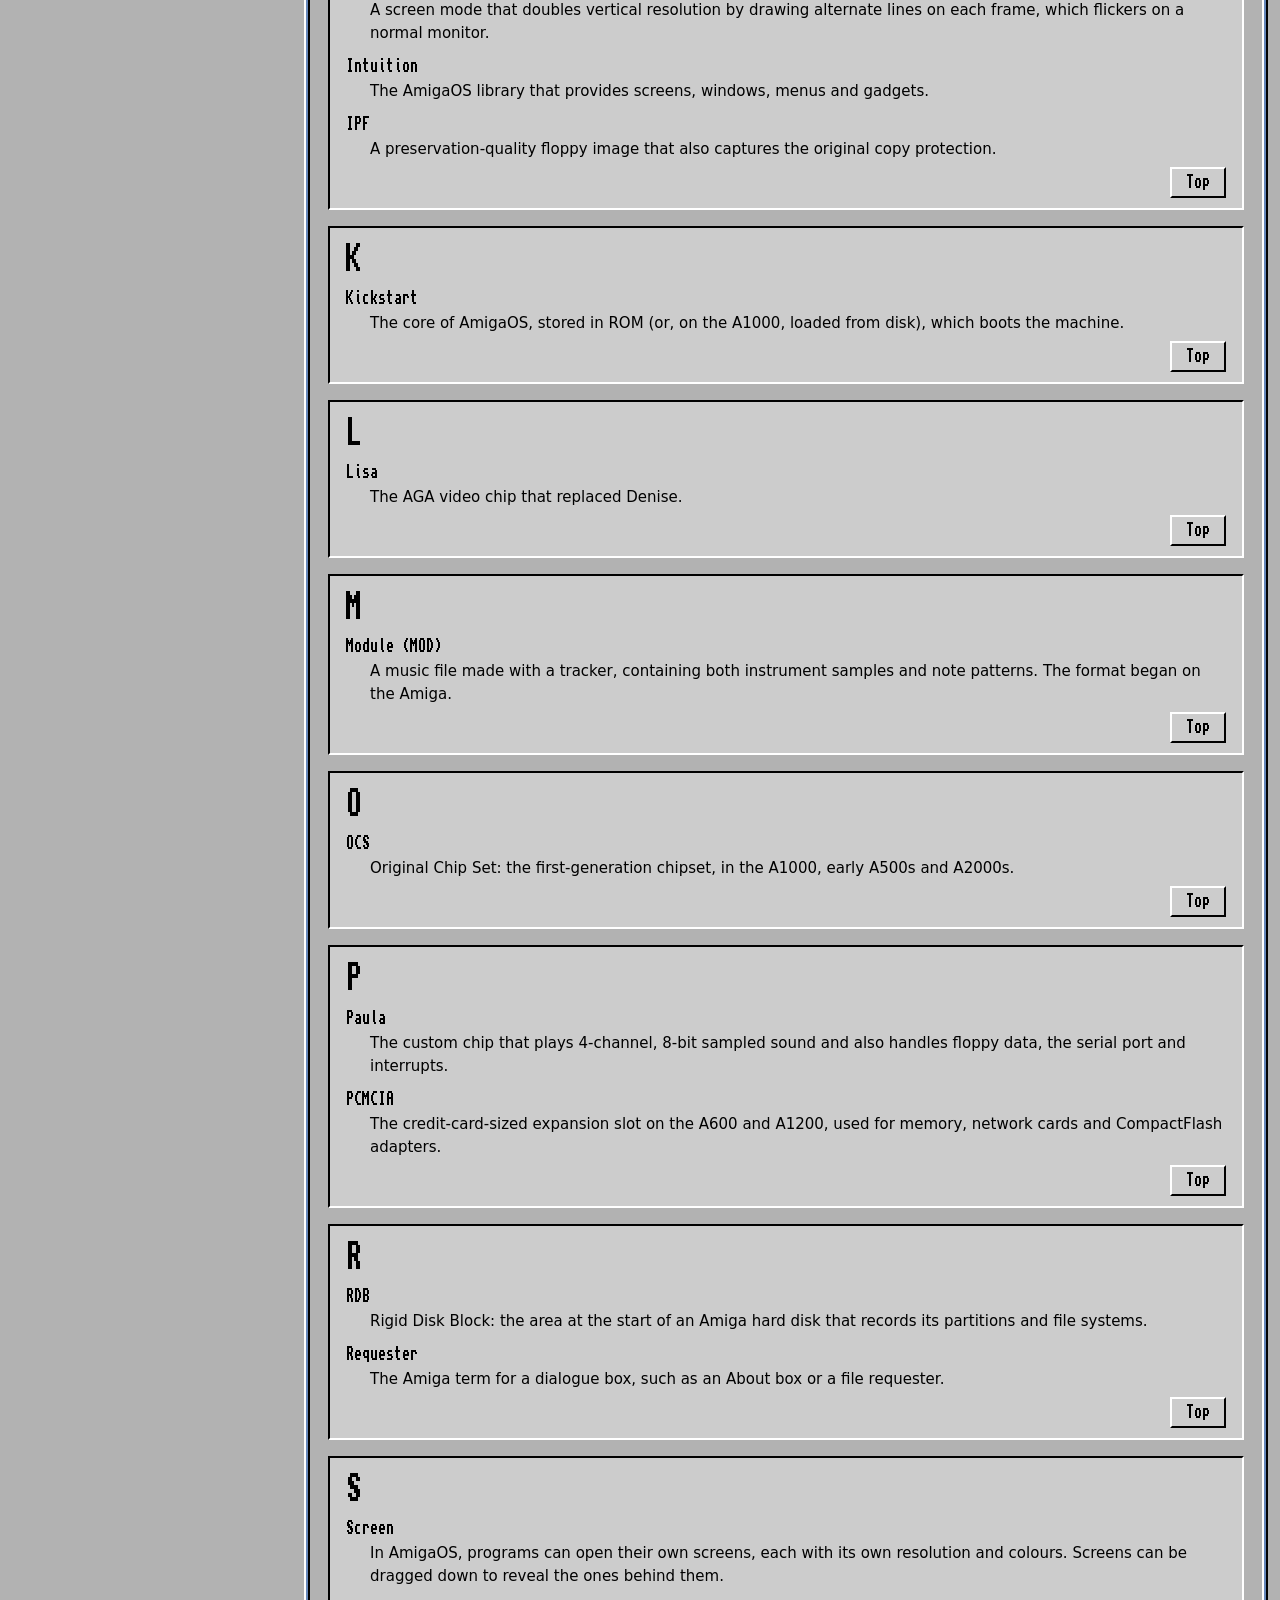
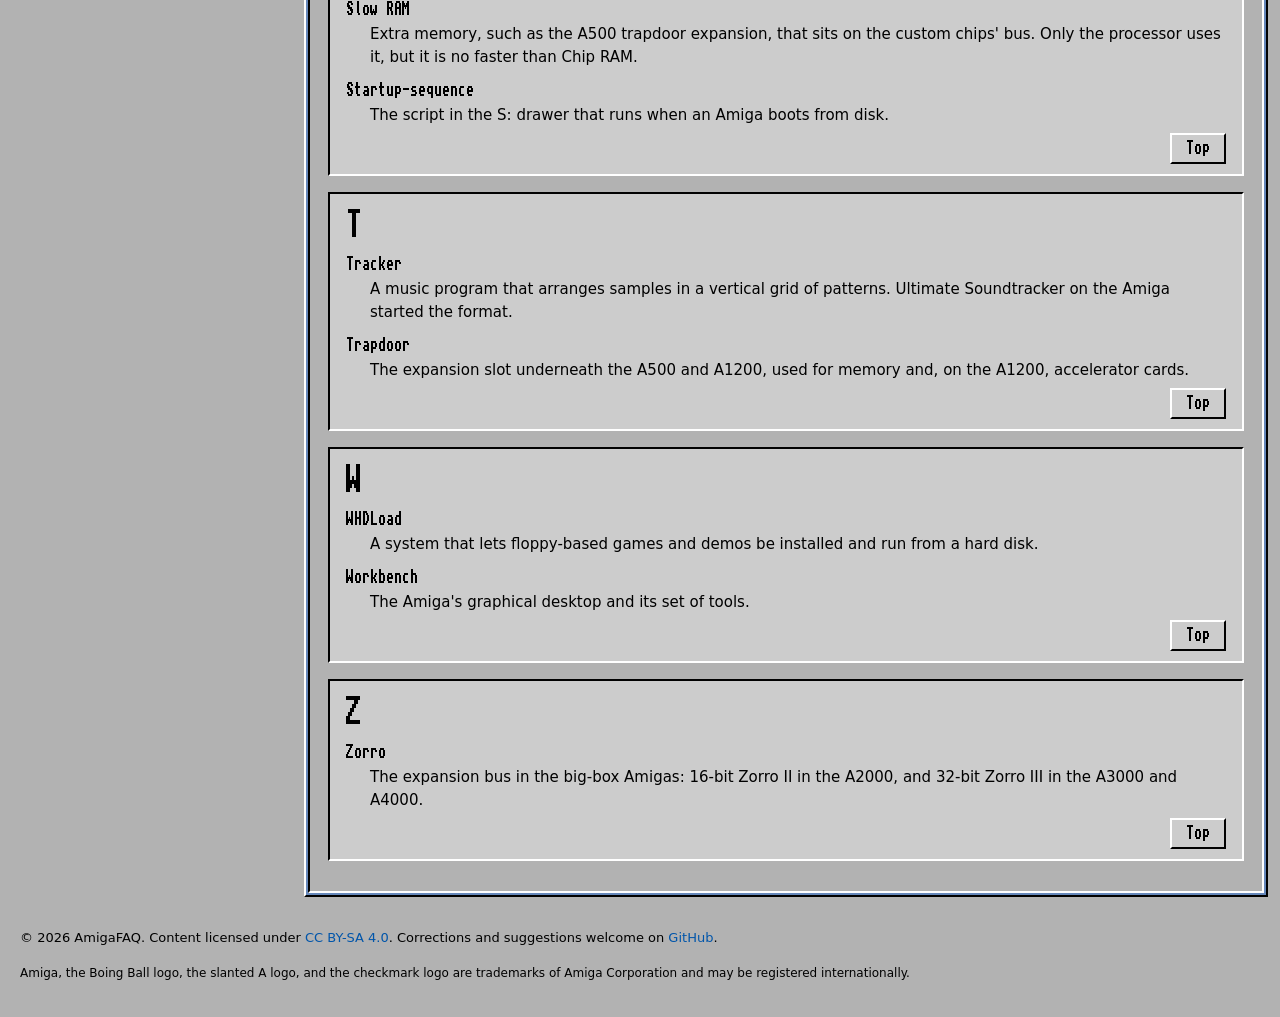
<file: glossary.html>
<!DOCTYPE html>
<html lang="en">
<head>
<meta charset="utf-8">
<meta name="viewport" content="width=device-width, initial-scale=1">
<title>Glossary - AmigaFAQ</title>
<meta name="description" content="Answers to frequently asked questions about the Commodore Amiga.">
<link rel="preload" href="fonts/topaz-a1200.woff" as="font" type="font/woff" crossorigin>
<link rel="stylesheet" href="style.css?v=c811c713">
</head>
<body bgcolor="#B2B2B2" text="#000000" link="#0055AA" vlink="#0055AA">
<a name="top" id="top"></a>
<div class="screenbar"><span class="menu" tabindex="0"><span class="mtitle"><b>AmigaFAQ</b></span><span class="mitems"> <a href="#about-req">About...</a> </span></span> <span class="tagline">Frequently asked questions about the Commodore Amiga<sup class="tm">TM</sup></span><a class="gad depth scrdepth" href="#top" title="Back to top" aria-label="Back to top"><i></i><b></b></a></div>
<table class="layout" width="100%" cellspacing="8" cellpadding="0" border="0">
<tr>
<td class="side" width="250" valign="top">
<table class="win sidewin" width="100%" cellspacing="0" cellpadding="0" border="1" bgcolor="#CCCCCC">
<tr><td class="titlebar" bgcolor="#6688BB"><span class="tb"><span class="gad close" aria-hidden="true"><i></i></span><span class="wtitle"><font color="#000000"><b>Topics</b></font></span><span class="gad depth" aria-hidden="true"><i></i><b></b></span><span class="gad zoom" aria-hidden="true"><i></i><b></b></span></span></td></tr>
<tr><td class="winbody"><div class="frame"><div class="pane">
<ul class="tree">
<li class="drawer"><a href="index.html">AmigaFAQ</a></li>
<li><ul>
<li class="drawer"><a href="getting-started.html">Getting Started</a>
</li>
<li class="drawer"><a href="history.html">History</a>
</li>
<li class="drawer"><a href="hardware.html">Hardware</a>
</li>
<li class="drawer"><a href="software.html">Software</a>
</li>
<li class="drawer"><a href="emulation.html">Emulation</a>
</li>
<li class="drawer"><a href="web-sites.html">Web Sites</a>
</li>
<li class="drawer open"><a href="glossary.html" class="sel">Glossary</a>
<ul class="qs letters">
<li><a href="#a">A</a></li>
<li><a href="#b">B</a></li>
<li><a href="#c">C</a></li>
<li><a href="#d">D</a></li>
<li><a href="#e">E</a></li>
<li><a href="#f">F</a></li>
<li><a href="#g">G</a></li>
<li><a href="#h">H</a></li>
<li><a href="#i">I</a></li>
<li><a href="#k">K</a></li>
<li><a href="#l">L</a></li>
<li><a href="#m">M</a></li>
<li><a href="#o">O</a></li>
<li><a href="#p">P</a></li>
<li><a href="#r">R</a></li>
<li><a href="#s">S</a></li>
<li><a href="#t">T</a></li>
<li><a href="#w">W</a></li>
<li><a href="#z">Z</a></li>
</ul>
</li>
</ul></li>
<li class="file"><a href="about.html">About AmigaFAQ</a></li>
</ul>
</div></div></td></tr>
</table>
</td>
<td class="content" valign="top">
<table class="win mainwin" width="100%" cellspacing="0" cellpadding="0" border="1" bgcolor="#CCCCCC">
<tr><td class="titlebar" bgcolor="#6688BB"><span class="tb"><span class="gad close" aria-hidden="true"><i></i></span><span class="wtitle"><font color="#000000"><b>Glossary</b></font></span><span class="gad depth" aria-hidden="true"><i></i><b></b></span><span class="gad zoom" aria-hidden="true"><i></i><b></b></span></span></td></tr>
<tr><td class="winbody"><div class="frame"><div class="pane">
<p class="intro">Amiga terms and jargon, explained.</p>
<div class="qa">
<h3><a name="a" id="a">A</a></h3>
<dl class="gloss">
<dt>ADF</dt>
<dd>Amiga Disk File: an image of an Amiga floppy disk, used by emulators and floppy emulators.</dd>
<dt>AGA</dt>
<dd>Advanced Graphics Architecture: the third-generation chipset, in the A1200, A4000 and CD32, with a 24-bit palette and up to 256 colours on screen.</dd>
<dt>Agnus</dt>
<dd>The OCS/ECS custom chip that controls memory access (DMA) and contains the Copper and the Blitter. Later versions, Fat Agnus and Super Agnus, can reach more Chip RAM. Its AGA equivalent is Alice.</dd>
<dt>Alice</dt>
<dd>The AGA chip that replaced Agnus.</dd>
<dt>AmigaDOS</dt>
<dd>The disk operating system part of AmigaOS, which handles files, drives and the command-line tools.</dd>
<dt>Aminet</dt>
<dd>The largest archive of freely distributable Amiga software, online since the early 1990s.</dd>
<dt>ARexx</dt>
<dd>A scripting language built into AmigaOS from version 2.0. Programs that offer an ARexx port can be controlled and linked together by scripts.</dd>
<dt>Autoconfig</dt>
<dd>The Amiga's plug-and-play system: expansion cards identify themselves and are set up automatically at boot, with no jumpers or drivers needed for basic setup.</dd>
</dl>
<p class="up"><a href="#top" class="btn">Top</a></p>
</div>
<div class="qa">
<h3><a name="b" id="b">B</a></h3>
<dl class="gloss">
<dt>Bitplane</dt>
<dd>The way Amiga graphics are stored: each bit of a pixel's colour number lives in a separate plane of memory. More bitplanes mean more colours, for example 5 bitplanes give 32 colours.</dd>
<dt>Blitter</dt>
<dd>Part of Agnus (or Alice) that copies and combines blocks of memory very quickly, used heavily for drawing graphics and moving objects in games.</dd>
</dl>
<p class="up"><a href="#top" class="btn">Top</a></p>
</div>
<div class="qa">
<h3><a name="c" id="c">C</a></h3>
<dl class="gloss">
<dt>Chip RAM</dt>
<dd>Memory shared by the processor and the custom chips. Graphics, sound and floppy data must be in Chip RAM.</dd>
<dt>CIA</dt>
<dd>Complex Interface Adapter: two 8520 chips that handle the keyboard, floppy control signals, the parallel port, joysticks and timers.</dd>
<dt>CLI / Shell</dt>
<dd>The Amiga command line, where commands such as Dir, Copy and Assign are typed. The Shell is the improved version from Workbench 1.3 onward.</dd>
<dt>Copper</dt>
<dd>A simple co-processor in Agnus (or Alice) that changes hardware settings in step with the video beam. It produces effects like the colourful gradients known as copper bars.</dd>
<dt>Cracktro</dt>
<dd>A short intro added to a pirated game by the group that removed its copy protection. Cracktros were a starting point for the demoscene.</dd>
</dl>
<p class="up"><a href="#top" class="btn">Top</a></p>
</div>
<div class="qa">
<h3><a name="d" id="d">D</a></h3>
<dl class="gloss">
<dt>Demoscene</dt>
<dd>A creative community making real-time audiovisual productions (demos) that push hardware to its limits. The Amiga was one of its most important platforms.</dd>
<dt>Denise</dt>
<dd>The OCS/ECS video chip that turns bitplanes and sprites into the picture on screen. Its AGA equivalent is Lisa.</dd>
<dt>Drawer</dt>
<dd>Workbench's name for a folder or directory.</dd>
</dl>
<p class="up"><a href="#top" class="btn">Top</a></p>
</div>
<div class="qa">
<h3><a name="e" id="e">E</a></h3>
<dl class="gloss">
<dt>ECS</dt>
<dd>Enhanced Chip Set: the second-generation chipset, adding more addressable Chip RAM and new screen modes.</dd>
<dt>EHB</dt>
<dd>Extra Half-Brite: a screen mode showing 64 colours, where the extra 32 are half-brightness copies of the first 32.</dd>
<dt>Exec</dt>
<dd>The multitasking kernel at the heart of AmigaOS.</dd>
</dl>
<p class="up"><a href="#top" class="btn">Top</a></p>
</div>
<div class="qa">
<h3><a name="f" id="f">F</a></h3>
<dl class="gloss">
<dt>Fast RAM</dt>
<dd>Memory used only by the processor. Programs run faster from it because they never wait for the custom chips.</dd>
<dt>FFS / OFS</dt>
<dd>Fast File System and Old (original) File System: the Amiga's disk formats. FFS, introduced with AmigaOS 1.3, is quicker and stores more data.</dd>
<dt>Flicker fixer / scan doubler</dt>
<dd>A video upgrade that converts the Amiga's 15kHz picture into a VGA-style signal for modern monitors. A flicker fixer also removes the flicker of interlaced modes.</dd>
</dl>
<p class="up"><a href="#top" class="btn">Top</a></p>
</div>
<div class="qa">
<h3><a name="g" id="g">G</a></h3>
<dl class="gloss">
<dt>Gadget</dt>
<dd>The Amiga term for a user interface control, such as a button, slider, or a window's close and depth gadgets.</dd>
<dt>Gotek</dt>
<dd>A floppy drive replacement that loads disk images (ADF files) from a USB stick, widely used on real Amigas.</dd>
<dt>Guru Meditation</dt>
<dd>The Amiga's name for a serious system error, shown as a flashing red box with an error code.</dd>
</dl>
<p class="up"><a href="#top" class="btn">Top</a></p>
</div>
<div class="qa">
<h3><a name="h" id="h">H</a></h3>
<dl class="gloss">
<dt>HAM</dt>
<dd>Hold-And-Modify: a screen mode that shows far more colours by building each pixel from its neighbour: 4,096 colours in HAM6, and 262,144 in AGA's HAM8.</dd>
<dt>HDF</dt>
<dd>An image of an Amiga hard disk or partition, used by emulators.</dd>
</dl>
<p class="up"><a href="#top" class="btn">Top</a></p>
</div>
<div class="qa">
<h3><a name="i" id="i">I</a></h3>
<dl class="gloss">
<dt>Info file</dt>
<dd>A file ending in .info that stores a Workbench icon and settings for a program, project or drawer.</dd>
<dt>Interlace</dt>
<dd>A screen mode that doubles vertical resolution by drawing alternate lines on each frame, which flickers on a normal monitor.</dd>
<dt>Intuition</dt>
<dd>The AmigaOS library that provides screens, windows, menus and gadgets.</dd>
<dt>IPF</dt>
<dd>A preservation-quality floppy image that also captures the original copy protection.</dd>
</dl>
<p class="up"><a href="#top" class="btn">Top</a></p>
</div>
<div class="qa">
<h3><a name="k" id="k">K</a></h3>
<dl class="gloss">
<dt>Kickstart</dt>
<dd>The core of AmigaOS, stored in ROM (or, on the A1000, loaded from disk), which boots the machine.</dd>
</dl>
<p class="up"><a href="#top" class="btn">Top</a></p>
</div>
<div class="qa">
<h3><a name="l" id="l">L</a></h3>
<dl class="gloss">
<dt>Lisa</dt>
<dd>The AGA video chip that replaced Denise.</dd>
</dl>
<p class="up"><a href="#top" class="btn">Top</a></p>
</div>
<div class="qa">
<h3><a name="m" id="m">M</a></h3>
<dl class="gloss">
<dt>Module (MOD)</dt>
<dd>A music file made with a tracker, containing both instrument samples and note patterns. The format began on the Amiga.</dd>
</dl>
<p class="up"><a href="#top" class="btn">Top</a></p>
</div>
<div class="qa">
<h3><a name="o" id="o">O</a></h3>
<dl class="gloss">
<dt>OCS</dt>
<dd>Original Chip Set: the first-generation chipset, in the A1000, early A500s and A2000s.</dd>
</dl>
<p class="up"><a href="#top" class="btn">Top</a></p>
</div>
<div class="qa">
<h3><a name="p" id="p">P</a></h3>
<dl class="gloss">
<dt>Paula</dt>
<dd>The custom chip that plays 4-channel, 8-bit sampled sound and also handles floppy data, the serial port and interrupts.</dd>
<dt>PCMCIA</dt>
<dd>The credit-card-sized expansion slot on the A600 and A1200, used for memory, network cards and CompactFlash adapters.</dd>
</dl>
<p class="up"><a href="#top" class="btn">Top</a></p>
</div>
<div class="qa">
<h3><a name="r" id="r">R</a></h3>
<dl class="gloss">
<dt>RDB</dt>
<dd>Rigid Disk Block: the area at the start of an Amiga hard disk that records its partitions and file systems.</dd>
<dt>Requester</dt>
<dd>The Amiga term for a dialogue box, such as an About box or a file requester.</dd>
</dl>
<p class="up"><a href="#top" class="btn">Top</a></p>
</div>
<div class="qa">
<h3><a name="s" id="s">S</a></h3>
<dl class="gloss">
<dt>Screen</dt>
<dd>In AmigaOS, programs can open their own screens, each with its own resolution and colours. Screens can be dragged down to reveal the ones behind them.</dd>
<dt>Slow RAM</dt>
<dd>Extra memory, such as the A500 trapdoor expansion, that sits on the custom chips' bus. Only the processor uses it, but it is no faster than Chip RAM.</dd>
<dt>Startup-sequence</dt>
<dd>The script in the S: drawer that runs when an Amiga boots from disk.</dd>
</dl>
<p class="up"><a href="#top" class="btn">Top</a></p>
</div>
<div class="qa">
<h3><a name="t" id="t">T</a></h3>
<dl class="gloss">
<dt>Tracker</dt>
<dd>A music program that arranges samples in a vertical grid of patterns. Ultimate Soundtracker on the Amiga started the format.</dd>
<dt>Trapdoor</dt>
<dd>The expansion slot underneath the A500 and A1200, used for memory and, on the A1200, accelerator cards.</dd>
</dl>
<p class="up"><a href="#top" class="btn">Top</a></p>
</div>
<div class="qa">
<h3><a name="w" id="w">W</a></h3>
<dl class="gloss">
<dt>WHDLoad</dt>
<dd>A system that lets floppy-based games and demos be installed and run from a hard disk.</dd>
<dt>Workbench</dt>
<dd>The Amiga's graphical desktop and its set of tools.</dd>
</dl>
<p class="up"><a href="#top" class="btn">Top</a></p>
</div>
<div class="qa">
<h3><a name="z" id="z">Z</a></h3>
<dl class="gloss">
<dt>Zorro</dt>
<dd>The expansion bus in the big-box Amigas: 16-bit Zorro II in the A2000, and 32-bit Zorro III in the A3000 and A4000.</dd>
</dl>
<p class="up"><a href="#top" class="btn">Top</a></p>
</div>
</div></div></td></tr>
</table>
</td>
</tr>
</table>
<div class="foot">
<p>&copy; 2026 AmigaFAQ. Content licensed under <a href="https://creativecommons.org/licenses/by-sa/4.0/" rel="license">CC BY-SA 4.0</a>.
Corrections and suggestions welcome on <a href="https://github.com/luvwagn/AmigaFAQ">GitHub</a>.</p>
<p class="tmnote">Amiga, the Boing Ball logo, the slanted A logo, and the checkmark logo are trademarks of Amiga Corporation and may be registered internationally.</p>
</div>
<div id="about-req" class="requester">
<a class="req-backdrop" href="#close" aria-label="Close"></a>
<table class="win reqwin" width="100%" cellspacing="0" cellpadding="0" border="1" bgcolor="#CCCCCC">
<tr><td class="titlebar" bgcolor="#6688BB"><span class="tb"><a class="gad close" href="#close" aria-label="Close"><i></i></a><span class="wtitle"><font color="#000000"><b>About AmigaFAQ</b></font></span><span class="gad depth" aria-hidden="true"><i></i><b></b></span><span class="gad zoom" aria-hidden="true"><i></i><b></b></span></span></td></tr>
<tr><td class="winbody"><div class="frame"><div class="pane">
<div class="reqbody">
<div class="reqtext">
<p>AmigaFAQ</p>
<p>Frequently asked questions about the Commodore Amiga.</p>
<p>Content licensed under CC BY-SA 4.0.</p>
</div>
<table class="reqbtns" width="100%" cellspacing="0" cellpadding="0" border="0"><tr>
<td align="left"><a href="#close" class="btn">OK</a></td>
<td align="right"><a href="about.html" class="btn">More...</a></td>
</tr></table>
</div>
</div></div></td></tr>
</table>
</div>
</body>
</html>
</file>
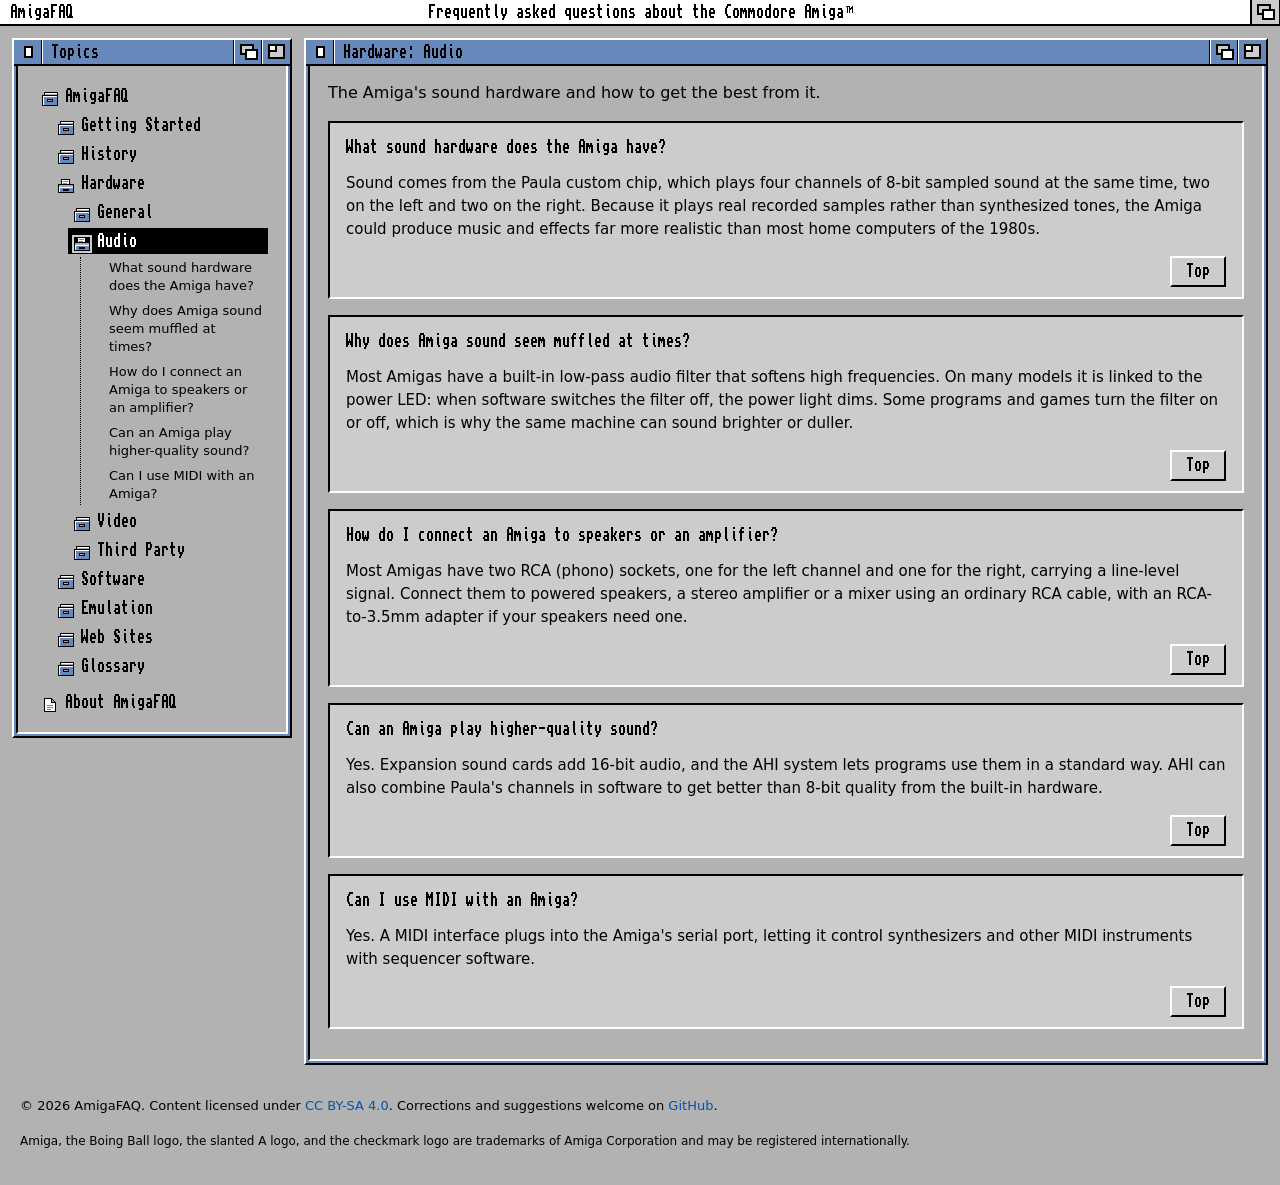
<file: hardware-audio.html>
<!DOCTYPE html>
<html lang="en">
<head>
<meta charset="utf-8">
<meta name="viewport" content="width=device-width, initial-scale=1">
<title>Hardware: Audio - AmigaFAQ</title>
<meta name="description" content="Answers to frequently asked questions about the Commodore Amiga.">
<link rel="preload" href="fonts/topaz-a1200.woff" as="font" type="font/woff" crossorigin>
<link rel="stylesheet" href="style.css?v=c811c713">
</head>
<body bgcolor="#B2B2B2" text="#000000" link="#0055AA" vlink="#0055AA">
<a name="top" id="top"></a>
<div class="screenbar"><span class="menu" tabindex="0"><span class="mtitle"><b>AmigaFAQ</b></span><span class="mitems"> <a href="#about-req">About...</a> </span></span> <span class="tagline">Frequently asked questions about the Commodore Amiga<sup class="tm">TM</sup></span><a class="gad depth scrdepth" href="#top" title="Back to top" aria-label="Back to top"><i></i><b></b></a></div>
<table class="layout" width="100%" cellspacing="8" cellpadding="0" border="0">
<tr>
<td class="side" width="250" valign="top">
<table class="win sidewin" width="100%" cellspacing="0" cellpadding="0" border="1" bgcolor="#CCCCCC">
<tr><td class="titlebar" bgcolor="#6688BB"><span class="tb"><span class="gad close" aria-hidden="true"><i></i></span><span class="wtitle"><font color="#000000"><b>Topics</b></font></span><span class="gad depth" aria-hidden="true"><i></i><b></b></span><span class="gad zoom" aria-hidden="true"><i></i><b></b></span></span></td></tr>
<tr><td class="winbody"><div class="frame"><div class="pane">
<ul class="tree">
<li class="drawer"><a href="index.html">AmigaFAQ</a></li>
<li><ul>
<li class="drawer"><a href="getting-started.html">Getting Started</a>
</li>
<li class="drawer"><a href="history.html">History</a>
</li>
<li class="drawer open"><a href="hardware.html">Hardware</a>
<ul class="subs">
<li class="drawer"><a href="hardware-general.html">General</a>
</li>
<li class="drawer open"><a href="hardware-audio.html" class="sel">Audio</a>
<ul class="qs">
<li><a href="#what-sound-hardware-does-the-amiga-have">What sound hardware does the Amiga have?</a></li>
<li><a href="#why-does-amiga-sound-seem-muffled-at-times">Why does Amiga sound seem muffled at times?</a></li>
<li><a href="#how-do-i-connect-an-amiga-to-speakers-or-an-amplifier">How do I connect an Amiga to speakers or an amplifier?</a></li>
<li><a href="#can-an-amiga-play-higher-quality-sound">Can an Amiga play higher-quality sound?</a></li>
<li><a href="#can-i-use-midi-with-an-amiga">Can I use MIDI with an Amiga?</a></li>
</ul>
</li>
<li class="drawer"><a href="hardware-video.html">Video</a>
</li>
<li class="drawer"><a href="hardware-third-party.html">Third Party</a>
</li>
</ul>
</li>
<li class="drawer"><a href="software.html">Software</a>
</li>
<li class="drawer"><a href="emulation.html">Emulation</a>
</li>
<li class="drawer"><a href="web-sites.html">Web Sites</a>
</li>
<li class="drawer"><a href="glossary.html">Glossary</a>
</li>
</ul></li>
<li class="file"><a href="about.html">About AmigaFAQ</a></li>
</ul>
</div></div></td></tr>
</table>
</td>
<td class="content" valign="top">
<table class="win mainwin" width="100%" cellspacing="0" cellpadding="0" border="1" bgcolor="#CCCCCC">
<tr><td class="titlebar" bgcolor="#6688BB"><span class="tb"><span class="gad close" aria-hidden="true"><i></i></span><span class="wtitle"><font color="#000000"><b>Hardware: Audio</b></font></span><span class="gad depth" aria-hidden="true"><i></i><b></b></span><span class="gad zoom" aria-hidden="true"><i></i><b></b></span></span></td></tr>
<tr><td class="winbody"><div class="frame"><div class="pane">
<p class="intro">The Amiga's sound hardware and how to get the best from it.</p>
<div class="qa">
<h3><a name="what-sound-hardware-does-the-amiga-have" id="what-sound-hardware-does-the-amiga-have">What sound hardware does the Amiga have?</a></h3>
<p>Sound comes from the Paula custom chip, which plays four channels of 8-bit sampled sound at the same
time, two on the left and two on the right. Because it plays real recorded samples rather than
synthesized tones, the Amiga could produce music and effects far more realistic than most home
computers of the 1980s.</p>
<p class="up"><a href="#top" class="btn">Top</a></p>
</div>
<div class="qa">
<h3><a name="why-does-amiga-sound-seem-muffled-at-times" id="why-does-amiga-sound-seem-muffled-at-times">Why does Amiga sound seem muffled at times?</a></h3>
<p>Most Amigas have a built-in low-pass audio filter that softens high frequencies. On many models it is
linked to the power LED: when software switches the filter off, the power light dims. Some programs
and games turn the filter on or off, which is why the same machine can sound brighter or duller.</p>
<p class="up"><a href="#top" class="btn">Top</a></p>
</div>
<div class="qa">
<h3><a name="how-do-i-connect-an-amiga-to-speakers-or-an-amplifier" id="how-do-i-connect-an-amiga-to-speakers-or-an-amplifier">How do I connect an Amiga to speakers or an amplifier?</a></h3>
<p>Most Amigas have two RCA (phono) sockets, one for the left channel and one for the right, carrying a
line-level signal. Connect them to powered speakers, a stereo amplifier or a mixer using an ordinary
RCA cable, with an RCA-to-3.5mm adapter if your speakers need one.</p>
<p class="up"><a href="#top" class="btn">Top</a></p>
</div>
<div class="qa">
<h3><a name="can-an-amiga-play-higher-quality-sound" id="can-an-amiga-play-higher-quality-sound">Can an Amiga play higher-quality sound?</a></h3>
<p>Yes. Expansion sound cards add 16-bit audio, and the AHI system lets programs use them in a standard
way. AHI can also combine Paula's channels in software to get better than 8-bit quality from the
built-in hardware.</p>
<p class="up"><a href="#top" class="btn">Top</a></p>
</div>
<div class="qa">
<h3><a name="can-i-use-midi-with-an-amiga" id="can-i-use-midi-with-an-amiga">Can I use MIDI with an Amiga?</a></h3>
<p>Yes. A MIDI interface plugs into the Amiga's serial port, letting it control synthesizers and other
MIDI instruments with sequencer software.</p>
<p class="up"><a href="#top" class="btn">Top</a></p>
</div>
</div></div></td></tr>
</table>
</td>
</tr>
</table>
<div class="foot">
<p>&copy; 2026 AmigaFAQ. Content licensed under <a href="https://creativecommons.org/licenses/by-sa/4.0/" rel="license">CC BY-SA 4.0</a>.
Corrections and suggestions welcome on <a href="https://github.com/luvwagn/AmigaFAQ">GitHub</a>.</p>
<p class="tmnote">Amiga, the Boing Ball logo, the slanted A logo, and the checkmark logo are trademarks of Amiga Corporation and may be registered internationally.</p>
</div>
<div id="about-req" class="requester">
<a class="req-backdrop" href="#close" aria-label="Close"></a>
<table class="win reqwin" width="100%" cellspacing="0" cellpadding="0" border="1" bgcolor="#CCCCCC">
<tr><td class="titlebar" bgcolor="#6688BB"><span class="tb"><a class="gad close" href="#close" aria-label="Close"><i></i></a><span class="wtitle"><font color="#000000"><b>About AmigaFAQ</b></font></span><span class="gad depth" aria-hidden="true"><i></i><b></b></span><span class="gad zoom" aria-hidden="true"><i></i><b></b></span></span></td></tr>
<tr><td class="winbody"><div class="frame"><div class="pane">
<div class="reqbody">
<div class="reqtext">
<p>AmigaFAQ</p>
<p>Frequently asked questions about the Commodore Amiga.</p>
<p>Content licensed under CC BY-SA 4.0.</p>
</div>
<table class="reqbtns" width="100%" cellspacing="0" cellpadding="0" border="0"><tr>
<td align="left"><a href="#close" class="btn">OK</a></td>
<td align="right"><a href="about.html" class="btn">More...</a></td>
</tr></table>
</div>
</div></div></td></tr>
</table>
</div>
</body>
</html>
</file>
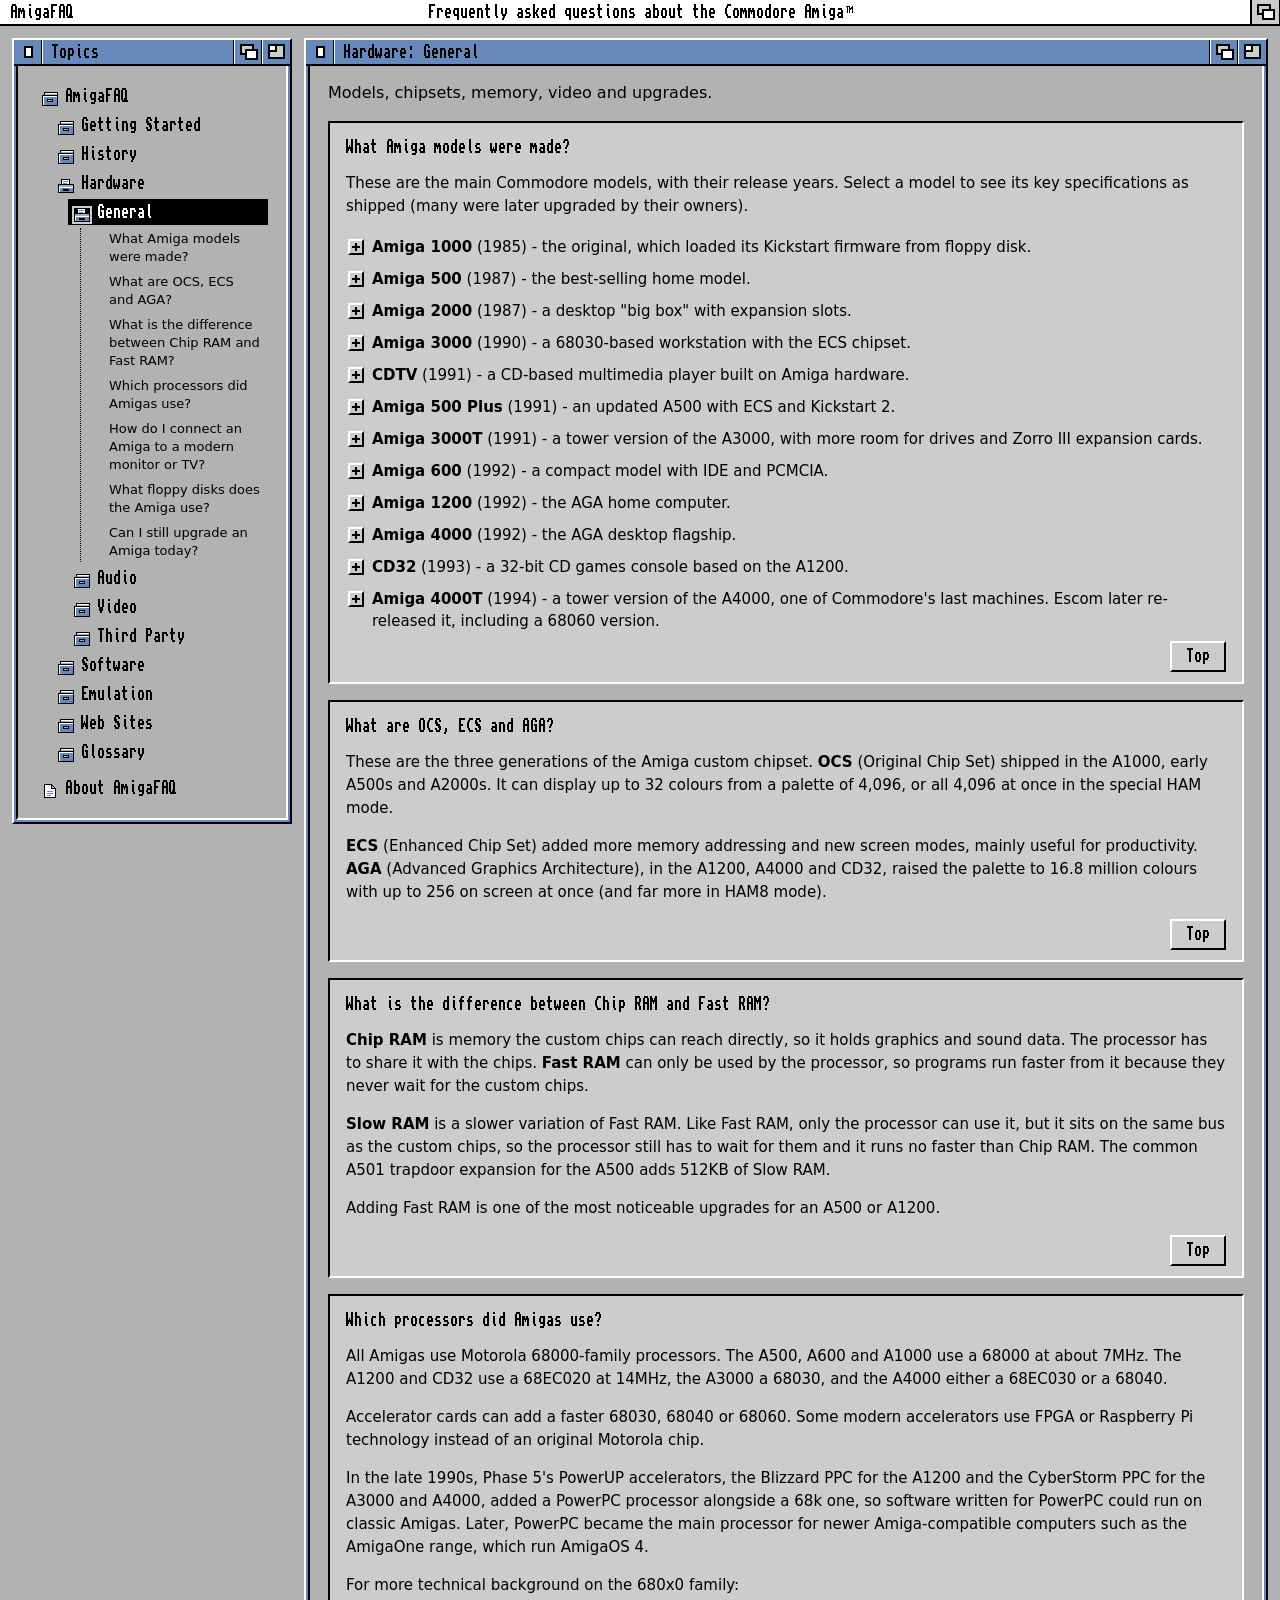
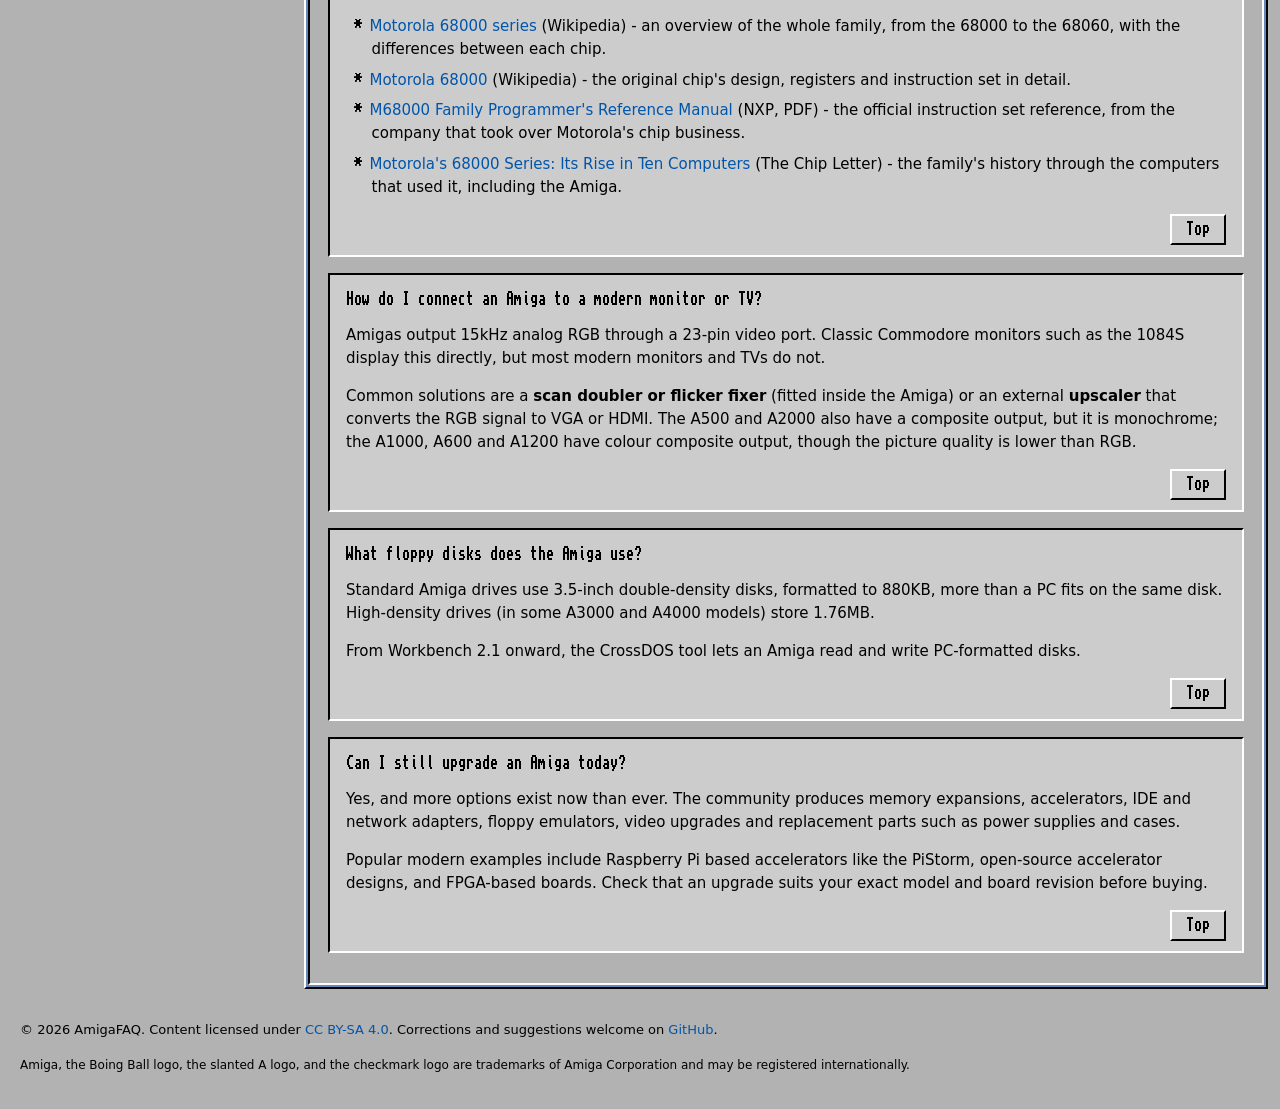
<file: hardware-general.html>
<!DOCTYPE html>
<html lang="en">
<head>
<meta charset="utf-8">
<meta name="viewport" content="width=device-width, initial-scale=1">
<title>Hardware: General - AmigaFAQ</title>
<meta name="description" content="Answers to frequently asked questions about the Commodore Amiga.">
<link rel="preload" href="fonts/topaz-a1200.woff" as="font" type="font/woff" crossorigin>
<link rel="stylesheet" href="style.css?v=c811c713">
</head>
<body bgcolor="#B2B2B2" text="#000000" link="#0055AA" vlink="#0055AA">
<a name="top" id="top"></a>
<div class="screenbar"><span class="menu" tabindex="0"><span class="mtitle"><b>AmigaFAQ</b></span><span class="mitems"> <a href="#about-req">About...</a> </span></span> <span class="tagline">Frequently asked questions about the Commodore Amiga<sup class="tm">TM</sup></span><a class="gad depth scrdepth" href="#top" title="Back to top" aria-label="Back to top"><i></i><b></b></a></div>
<table class="layout" width="100%" cellspacing="8" cellpadding="0" border="0">
<tr>
<td class="side" width="250" valign="top">
<table class="win sidewin" width="100%" cellspacing="0" cellpadding="0" border="1" bgcolor="#CCCCCC">
<tr><td class="titlebar" bgcolor="#6688BB"><span class="tb"><span class="gad close" aria-hidden="true"><i></i></span><span class="wtitle"><font color="#000000"><b>Topics</b></font></span><span class="gad depth" aria-hidden="true"><i></i><b></b></span><span class="gad zoom" aria-hidden="true"><i></i><b></b></span></span></td></tr>
<tr><td class="winbody"><div class="frame"><div class="pane">
<ul class="tree">
<li class="drawer"><a href="index.html">AmigaFAQ</a></li>
<li><ul>
<li class="drawer"><a href="getting-started.html">Getting Started</a>
</li>
<li class="drawer"><a href="history.html">History</a>
</li>
<li class="drawer open"><a href="hardware.html">Hardware</a>
<ul class="subs">
<li class="drawer open"><a href="hardware-general.html" class="sel">General</a>
<ul class="qs">
<li><a href="#what-amiga-models-were-made">What Amiga models were made?</a></li>
<li><a href="#what-are-ocs-ecs-and-aga">What are OCS, ECS and AGA?</a></li>
<li><a href="#what-is-the-difference-between-chip-ram-and-fast-ram">What is the difference between Chip RAM and Fast RAM?</a></li>
<li><a href="#which-processors-did-amigas-use">Which processors did Amigas use?</a></li>
<li><a href="#how-do-i-connect-an-amiga-to-a-modern-monitor-or-tv">How do I connect an Amiga to a modern monitor or TV?</a></li>
<li><a href="#what-floppy-disks-does-the-amiga-use">What floppy disks does the Amiga use?</a></li>
<li><a href="#can-i-still-upgrade-an-amiga-today">Can I still upgrade an Amiga today?</a></li>
</ul>
</li>
<li class="drawer"><a href="hardware-audio.html">Audio</a>
</li>
<li class="drawer"><a href="hardware-video.html">Video</a>
</li>
<li class="drawer"><a href="hardware-third-party.html">Third Party</a>
</li>
</ul>
</li>
<li class="drawer"><a href="software.html">Software</a>
</li>
<li class="drawer"><a href="emulation.html">Emulation</a>
</li>
<li class="drawer"><a href="web-sites.html">Web Sites</a>
</li>
<li class="drawer"><a href="glossary.html">Glossary</a>
</li>
</ul></li>
<li class="file"><a href="about.html">About AmigaFAQ</a></li>
</ul>
</div></div></td></tr>
</table>
</td>
<td class="content" valign="top">
<table class="win mainwin" width="100%" cellspacing="0" cellpadding="0" border="1" bgcolor="#CCCCCC">
<tr><td class="titlebar" bgcolor="#6688BB"><span class="tb"><span class="gad close" aria-hidden="true"><i></i></span><span class="wtitle"><font color="#000000"><b>Hardware: General</b></font></span><span class="gad depth" aria-hidden="true"><i></i><b></b></span><span class="gad zoom" aria-hidden="true"><i></i><b></b></span></span></td></tr>
<tr><td class="winbody"><div class="frame"><div class="pane">
<p class="intro">Models, chipsets, memory, video and upgrades.</p>
<div class="qa">
<h3><a name="what-amiga-models-were-made" id="what-amiga-models-were-made">What Amiga models were made?</a></h3>
<p>These are the main Commodore models, with their release years. Select a model to see its key
specifications as shipped (many were later upgraded by their owners).</p>
<div class="models">
<details class="model">
<summary><b>Amiga 1000</b> (1985) - the original, which loaded its Kickstart firmware from floppy disk.</summary>
<table class="specs" cellspacing="0" cellpadding="3" border="0">
<tr><th align="left" valign="top">Form factor</th><td valign="top">Desktop</td></tr>
<tr><th align="left" valign="top">CPU</th><td valign="top">Motorola 68000 at 7.16MHz (NTSC) / 7.09MHz (PAL)</td></tr>
<tr><th align="left" valign="top">Chip RAM</th><td valign="top">256KB (512KB with the front-panel expansion)</td></tr>
<tr><th align="left" valign="top">Chipset</th><td valign="top">OCS</td></tr>
<tr><th align="left" valign="top">Hard drive interface</th><td valign="top">n/a</td></tr>
</table>
</details>
<details class="model">
<summary><b>Amiga 500</b> (1987) - the best-selling home model.</summary>
<table class="specs" cellspacing="0" cellpadding="3" border="0">
<tr><th align="left" valign="top">Form factor</th><td valign="top">Wedge (computer in the keyboard)</td></tr>
<tr><th align="left" valign="top">CPU</th><td valign="top">Motorola 68000 at 7.16MHz (NTSC) / 7.09MHz (PAL)</td></tr>
<tr><th align="left" valign="top">Chip RAM</th><td valign="top">512KB</td></tr>
<tr><th align="left" valign="top">Chipset</th><td valign="top">OCS (some late units shipped with an ECS Agnus)</td></tr>
<tr><th align="left" valign="top">Hard drive interface</th><td valign="top">n/a</td></tr>
</table>
</details>
<details class="model">
<summary><b>Amiga 2000</b> (1987) - a desktop "big box" with expansion slots.</summary>
<table class="specs" cellspacing="0" cellpadding="3" border="0">
<tr><th align="left" valign="top">Form factor</th><td valign="top">Desktop</td></tr>
<tr><th align="left" valign="top">CPU</th><td valign="top">Motorola 68000 at 7.16MHz (NTSC) / 7.09MHz (PAL)</td></tr>
<tr><th align="left" valign="top">Chip RAM</th><td valign="top">512KB (1MB on later revisions)</td></tr>
<tr><th align="left" valign="top">Chipset</th><td valign="top">OCS (ECS on later revisions)</td></tr>
<tr><th align="left" valign="top">Hard drive interface</th><td valign="top">None built in; added with a Zorro II card such as the A2091 (SCSI)</td></tr>
</table>
</details>
<details class="model">
<summary><b>Amiga 3000</b> (1990) - a 68030-based workstation with the ECS chipset.</summary>
<table class="specs" cellspacing="0" cellpadding="3" border="0">
<tr><th align="left" valign="top">Form factor</th><td valign="top">Desktop</td></tr>
<tr><th align="left" valign="top">CPU</th><td valign="top">Motorola 68030 at 16MHz or 25MHz</td></tr>
<tr><th align="left" valign="top">Chip RAM</th><td valign="top">1MB (up to 2MB)</td></tr>
<tr><th align="left" valign="top">Chipset</th><td valign="top">ECS</td></tr>
<tr><th align="left" valign="top">Hard drive interface</th><td valign="top">SCSI (built in)</td></tr>
</table>
</details>
<details class="model">
<summary><b>CDTV</b> (1991) - a CD-based multimedia player built on Amiga hardware.</summary>
<table class="specs" cellspacing="0" cellpadding="3" border="0">
<tr><th align="left" valign="top">Form factor</th><td valign="top">Audio (hi-fi component style)</td></tr>
<tr><th align="left" valign="top">CPU</th><td valign="top">Motorola 68000 at 7.16MHz (NTSC) / 7.09MHz (PAL)</td></tr>
<tr><th align="left" valign="top">Chip RAM</th><td valign="top">1MB</td></tr>
<tr><th align="left" valign="top">Chipset</th><td valign="top">OCS (with the 1MB ECS Agnus)</td></tr>
<tr><th align="left" valign="top">Hard drive interface</th><td valign="top">n/a (CD-ROM drive)</td></tr>
</table>
</details>
<details class="model">
<summary><b>Amiga 500 Plus</b> (1991) - an updated A500 with ECS and Kickstart 2.</summary>
<table class="specs" cellspacing="0" cellpadding="3" border="0">
<tr><th align="left" valign="top">Form factor</th><td valign="top">Wedge (computer in the keyboard)</td></tr>
<tr><th align="left" valign="top">CPU</th><td valign="top">Motorola 68000 at 7.16MHz (NTSC) / 7.09MHz (PAL)</td></tr>
<tr><th align="left" valign="top">Chip RAM</th><td valign="top">1MB</td></tr>
<tr><th align="left" valign="top">Chipset</th><td valign="top">ECS</td></tr>
<tr><th align="left" valign="top">Hard drive interface</th><td valign="top">n/a</td></tr>
</table>
</details>
<details class="model">
<summary><b>Amiga 3000T</b> (1991) - a tower version of the A3000, with more room for drives and Zorro III expansion cards.</summary>
<table class="specs" cellspacing="0" cellpadding="3" border="0">
<tr><th align="left" valign="top">Form factor</th><td valign="top">Tower</td></tr>
<tr><th align="left" valign="top">CPU</th><td valign="top">Motorola 68030 at 25MHz</td></tr>
<tr><th align="left" valign="top">Chip RAM</th><td valign="top">1MB (up to 2MB)</td></tr>
<tr><th align="left" valign="top">Chipset</th><td valign="top">ECS</td></tr>
<tr><th align="left" valign="top">Hard drive interface</th><td valign="top">SCSI (built in)</td></tr>
</table>
</details>
<details class="model">
<summary><b>Amiga 600</b> (1992) - a compact model with IDE and PCMCIA.</summary>
<table class="specs" cellspacing="0" cellpadding="3" border="0">
<tr><th align="left" valign="top">Form factor</th><td valign="top">Wedge (compact, no numeric keypad)</td></tr>
<tr><th align="left" valign="top">CPU</th><td valign="top">Motorola 68000 at 7.16MHz (NTSC) / 7.09MHz (PAL)</td></tr>
<tr><th align="left" valign="top">Chip RAM</th><td valign="top">1MB (up to 2MB)</td></tr>
<tr><th align="left" valign="top">Chipset</th><td valign="top">ECS</td></tr>
<tr><th align="left" valign="top">Hard drive interface</th><td valign="top">IDE (44-pin, for 2.5-inch drives)</td></tr>
</table>
</details>
<details class="model">
<summary><b>Amiga 1200</b> (1992) - the AGA home computer.</summary>
<table class="specs" cellspacing="0" cellpadding="3" border="0">
<tr><th align="left" valign="top">Form factor</th><td valign="top">Wedge (computer in the keyboard)</td></tr>
<tr><th align="left" valign="top">CPU</th><td valign="top">Motorola 68EC020 at 14MHz</td></tr>
<tr><th align="left" valign="top">Chip RAM</th><td valign="top">2MB</td></tr>
<tr><th align="left" valign="top">Chipset</th><td valign="top">AGA</td></tr>
<tr><th align="left" valign="top">Hard drive interface</th><td valign="top">IDE (44-pin, for 2.5-inch drives)</td></tr>
</table>
</details>
<details class="model">
<summary><b>Amiga 4000</b> (1992) - the AGA desktop flagship.</summary>
<table class="specs" cellspacing="0" cellpadding="3" border="0">
<tr><th align="left" valign="top">Form factor</th><td valign="top">Desktop</td></tr>
<tr><th align="left" valign="top">CPU</th><td valign="top">Motorola 68040 at 25MHz (A4000/040) or 68EC030 at 25MHz (A4000/030)</td></tr>
<tr><th align="left" valign="top">Chip RAM</th><td valign="top">2MB</td></tr>
<tr><th align="left" valign="top">Chipset</th><td valign="top">AGA</td></tr>
<tr><th align="left" valign="top">Hard drive interface</th><td valign="top">IDE (40-pin, for 3.5-inch drives)</td></tr>
</table>
</details>
<details class="model">
<summary><b>CD32</b> (1993) - a 32-bit CD games console based on the A1200.</summary>
<table class="specs" cellspacing="0" cellpadding="3" border="0">
<tr><th align="left" valign="top">Form factor</th><td valign="top">Console</td></tr>
<tr><th align="left" valign="top">CPU</th><td valign="top">Motorola 68EC020 at 14MHz</td></tr>
<tr><th align="left" valign="top">Chip RAM</th><td valign="top">2MB</td></tr>
<tr><th align="left" valign="top">Chipset</th><td valign="top">AGA</td></tr>
<tr><th align="left" valign="top">Hard drive interface</th><td valign="top">n/a (CD-ROM drive)</td></tr>
</table>
</details>
<details class="model">
<summary><b>Amiga 4000T</b> (1994) - a tower version of the A4000, one of Commodore's last machines. Escom later re-released it, including a 68060 version.</summary>
<table class="specs" cellspacing="0" cellpadding="3" border="0">
<tr><th align="left" valign="top">Form factor</th><td valign="top">Tower</td></tr>
<tr><th align="left" valign="top">CPU</th><td valign="top">Motorola 68040 at 25MHz (Escom also offered a 68060 at 50MHz)</td></tr>
<tr><th align="left" valign="top">Chip RAM</th><td valign="top">2MB</td></tr>
<tr><th align="left" valign="top">Chipset</th><td valign="top">AGA</td></tr>
<tr><th align="left" valign="top">Hard drive interface</th><td valign="top">SCSI and IDE (both built in)</td></tr>
</table>
</details>
</div>
<p class="up"><a href="#top" class="btn">Top</a></p>
</div>
<div class="qa">
<h3><a name="what-are-ocs-ecs-and-aga" id="what-are-ocs-ecs-and-aga">What are OCS, ECS and AGA?</a></h3>
<p>These are the three generations of the Amiga custom chipset. <b>OCS</b> (Original Chip Set) shipped
in the A1000, early A500s and A2000s. It can display up to 32 colours from a palette of 4,096, or all
4,096 at once in the special HAM mode.</p>
<p><b>ECS</b> (Enhanced Chip Set) added more memory addressing and new screen modes, mainly useful for
productivity. <b>AGA</b> (Advanced Graphics Architecture), in the A1200, A4000 and CD32, raised the
palette to 16.8 million colours with up to 256 on screen at once (and far more in HAM8 mode).</p>
<p class="up"><a href="#top" class="btn">Top</a></p>
</div>
<div class="qa">
<h3><a name="what-is-the-difference-between-chip-ram-and-fast-ram" id="what-is-the-difference-between-chip-ram-and-fast-ram">What is the difference between Chip RAM and Fast RAM?</a></h3>
<p><b>Chip RAM</b> is memory the custom chips can reach directly, so it holds graphics and sound data.
The processor has to share it with the chips. <b>Fast RAM</b> can only be used by the processor, so
programs run faster from it because they never wait for the custom chips.</p>
<p><b>Slow RAM</b> is a slower variation of Fast RAM. Like Fast RAM, only the processor can use it, but it
sits on the same bus as the custom chips, so the processor still has to wait for them and it runs no
faster than Chip RAM. The common A501 trapdoor expansion for the A500 adds 512KB of Slow RAM.</p>
<p>Adding Fast RAM is one of the most noticeable upgrades for an A500 or A1200.</p>
<p class="up"><a href="#top" class="btn">Top</a></p>
</div>
<div class="qa">
<h3><a name="which-processors-did-amigas-use" id="which-processors-did-amigas-use">Which processors did Amigas use?</a></h3>
<p>All Amigas use Motorola 68000-family processors. The A500, A600 and A1000 use a 68000 at about
7MHz. The A1200 and CD32 use a 68EC020 at 14MHz, the A3000 a 68030, and the A4000 either a 68EC030
or a 68040.</p>
<p>Accelerator cards can add a faster 68030, 68040 or 68060. Some modern accelerators use FPGA or
Raspberry Pi technology instead of an original Motorola chip.</p>
<p>In the late 1990s, Phase 5's PowerUP accelerators, the Blizzard PPC for the A1200 and the CyberStorm
PPC for the A3000 and A4000, added a PowerPC processor alongside a 68k one, so software written for
PowerPC could run on classic Amigas. Later, PowerPC became the main processor for newer Amiga-compatible
computers such as the AmigaOne range, which run AmigaOS 4.</p>
<p>For more technical background on the 680x0 family:</p>
<ul>
<li><a href="https://en.wikipedia.org/wiki/Motorola_68000_series">Motorola 68000 series</a> (Wikipedia) -
an overview of the whole family, from the 68000 to the 68060, with the differences between each chip.</li>
<li><a href="https://en.wikipedia.org/wiki/Motorola_68000">Motorola 68000</a> (Wikipedia) - the
original chip's design, registers and instruction set in detail.</li>
<li><a href="https://www.nxp.com/docs/en/reference-manual/M68000PRM.pdf">M68000 Family Programmer's
Reference Manual</a> (NXP, PDF) - the official instruction set reference, from the company that
took over Motorola's chip business.</li>
<li><a href="https://thechipletter.substack.com/p/motorolas-68000-series-its-rise-in">Motorola's 68000
Series: Its Rise in Ten Computers</a> (The Chip Letter) - the family's history through the computers
that used it, including the Amiga.</li>
</ul>
<p class="up"><a href="#top" class="btn">Top</a></p>
</div>
<div class="qa">
<h3><a name="how-do-i-connect-an-amiga-to-a-modern-monitor-or-tv" id="how-do-i-connect-an-amiga-to-a-modern-monitor-or-tv">How do I connect an Amiga to a modern monitor or TV?</a></h3>
<p>Amigas output 15kHz analog RGB through a 23-pin video port. Classic Commodore monitors such as the
1084S display this directly, but most modern monitors and TVs do not.</p>
<p>Common solutions are a <b>scan doubler or flicker fixer</b> (fitted inside the Amiga) or an external
<b>upscaler</b> that converts the RGB signal to VGA or HDMI. The A500 and A2000 also have a
composite output, but it is monochrome; the A1000, A600 and A1200 have colour composite output, though
the picture quality is lower than RGB.</p>
<p class="up"><a href="#top" class="btn">Top</a></p>
</div>
<div class="qa">
<h3><a name="what-floppy-disks-does-the-amiga-use" id="what-floppy-disks-does-the-amiga-use">What floppy disks does the Amiga use?</a></h3>
<p>Standard Amiga drives use 3.5-inch double-density disks, formatted to 880KB, more than a PC fits on
the same disk. High-density drives (in some A3000 and A4000 models) store 1.76MB.</p>
<p>From Workbench 2.1 onward, the CrossDOS tool lets an Amiga read and write PC-formatted disks.</p>
<p class="up"><a href="#top" class="btn">Top</a></p>
</div>
<div class="qa">
<h3><a name="can-i-still-upgrade-an-amiga-today" id="can-i-still-upgrade-an-amiga-today">Can I still upgrade an Amiga today?</a></h3>
<p>Yes, and more options exist now than ever. The community produces memory expansions, accelerators,
IDE and network adapters, floppy emulators, video upgrades and replacement parts such as power
supplies and cases.</p>
<p>Popular modern examples include Raspberry Pi based accelerators like the PiStorm, open-source
accelerator designs, and FPGA-based boards. Check that an upgrade suits your exact model and board
revision before buying.</p>
<p class="up"><a href="#top" class="btn">Top</a></p>
</div>
</div></div></td></tr>
</table>
</td>
</tr>
</table>
<div class="foot">
<p>&copy; 2026 AmigaFAQ. Content licensed under <a href="https://creativecommons.org/licenses/by-sa/4.0/" rel="license">CC BY-SA 4.0</a>.
Corrections and suggestions welcome on <a href="https://github.com/luvwagn/AmigaFAQ">GitHub</a>.</p>
<p class="tmnote">Amiga, the Boing Ball logo, the slanted A logo, and the checkmark logo are trademarks of Amiga Corporation and may be registered internationally.</p>
</div>
<div id="about-req" class="requester">
<a class="req-backdrop" href="#close" aria-label="Close"></a>
<table class="win reqwin" width="100%" cellspacing="0" cellpadding="0" border="1" bgcolor="#CCCCCC">
<tr><td class="titlebar" bgcolor="#6688BB"><span class="tb"><a class="gad close" href="#close" aria-label="Close"><i></i></a><span class="wtitle"><font color="#000000"><b>About AmigaFAQ</b></font></span><span class="gad depth" aria-hidden="true"><i></i><b></b></span><span class="gad zoom" aria-hidden="true"><i></i><b></b></span></span></td></tr>
<tr><td class="winbody"><div class="frame"><div class="pane">
<div class="reqbody">
<div class="reqtext">
<p>AmigaFAQ</p>
<p>Frequently asked questions about the Commodore Amiga.</p>
<p>Content licensed under CC BY-SA 4.0.</p>
</div>
<table class="reqbtns" width="100%" cellspacing="0" cellpadding="0" border="0"><tr>
<td align="left"><a href="#close" class="btn">OK</a></td>
<td align="right"><a href="about.html" class="btn">More...</a></td>
</tr></table>
</div>
</div></div></td></tr>
</table>
</div>
</body>
</html>
</file>
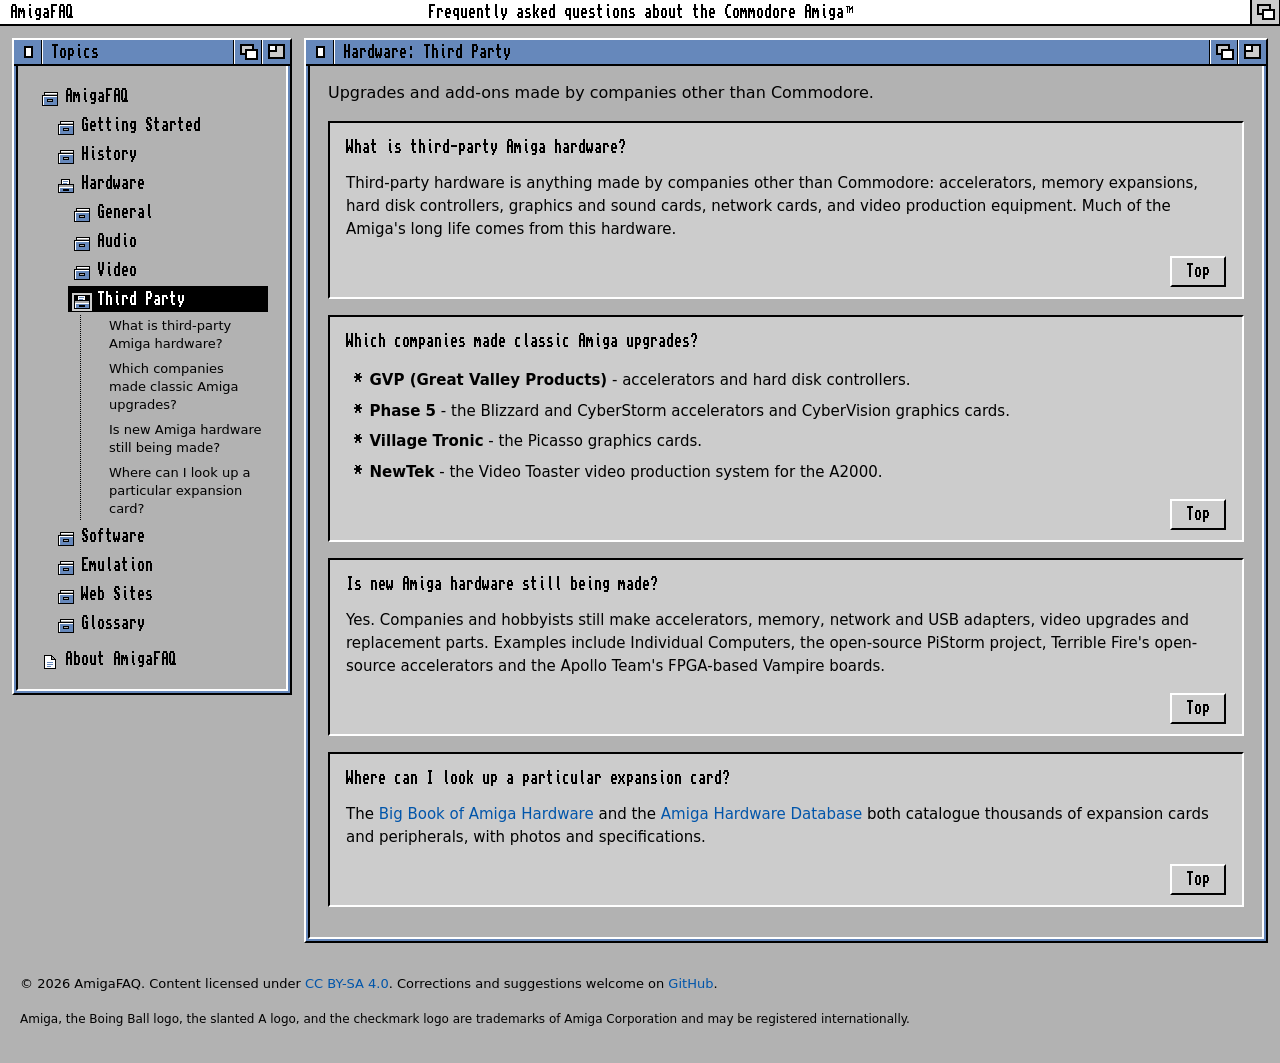
<file: hardware-third-party.html>
<!DOCTYPE html>
<html lang="en">
<head>
<meta charset="utf-8">
<meta name="viewport" content="width=device-width, initial-scale=1">
<title>Hardware: Third Party - AmigaFAQ</title>
<meta name="description" content="Answers to frequently asked questions about the Commodore Amiga.">
<link rel="preload" href="fonts/topaz-a1200.woff" as="font" type="font/woff" crossorigin>
<link rel="stylesheet" href="style.css?v=c811c713">
</head>
<body bgcolor="#B2B2B2" text="#000000" link="#0055AA" vlink="#0055AA">
<a name="top" id="top"></a>
<div class="screenbar"><span class="menu" tabindex="0"><span class="mtitle"><b>AmigaFAQ</b></span><span class="mitems"> <a href="#about-req">About...</a> </span></span> <span class="tagline">Frequently asked questions about the Commodore Amiga<sup class="tm">TM</sup></span><a class="gad depth scrdepth" href="#top" title="Back to top" aria-label="Back to top"><i></i><b></b></a></div>
<table class="layout" width="100%" cellspacing="8" cellpadding="0" border="0">
<tr>
<td class="side" width="250" valign="top">
<table class="win sidewin" width="100%" cellspacing="0" cellpadding="0" border="1" bgcolor="#CCCCCC">
<tr><td class="titlebar" bgcolor="#6688BB"><span class="tb"><span class="gad close" aria-hidden="true"><i></i></span><span class="wtitle"><font color="#000000"><b>Topics</b></font></span><span class="gad depth" aria-hidden="true"><i></i><b></b></span><span class="gad zoom" aria-hidden="true"><i></i><b></b></span></span></td></tr>
<tr><td class="winbody"><div class="frame"><div class="pane">
<ul class="tree">
<li class="drawer"><a href="index.html">AmigaFAQ</a></li>
<li><ul>
<li class="drawer"><a href="getting-started.html">Getting Started</a>
</li>
<li class="drawer"><a href="history.html">History</a>
</li>
<li class="drawer open"><a href="hardware.html">Hardware</a>
<ul class="subs">
<li class="drawer"><a href="hardware-general.html">General</a>
</li>
<li class="drawer"><a href="hardware-audio.html">Audio</a>
</li>
<li class="drawer"><a href="hardware-video.html">Video</a>
</li>
<li class="drawer open"><a href="hardware-third-party.html" class="sel">Third Party</a>
<ul class="qs">
<li><a href="#what-is-third-party-amiga-hardware">What is third-party Amiga hardware?</a></li>
<li><a href="#which-companies-made-classic-amiga-upgrades">Which companies made classic Amiga upgrades?</a></li>
<li><a href="#is-new-amiga-hardware-still-being-made">Is new Amiga hardware still being made?</a></li>
<li><a href="#where-can-i-look-up-a-particular-expansion-card">Where can I look up a particular expansion card?</a></li>
</ul>
</li>
</ul>
</li>
<li class="drawer"><a href="software.html">Software</a>
</li>
<li class="drawer"><a href="emulation.html">Emulation</a>
</li>
<li class="drawer"><a href="web-sites.html">Web Sites</a>
</li>
<li class="drawer"><a href="glossary.html">Glossary</a>
</li>
</ul></li>
<li class="file"><a href="about.html">About AmigaFAQ</a></li>
</ul>
</div></div></td></tr>
</table>
</td>
<td class="content" valign="top">
<table class="win mainwin" width="100%" cellspacing="0" cellpadding="0" border="1" bgcolor="#CCCCCC">
<tr><td class="titlebar" bgcolor="#6688BB"><span class="tb"><span class="gad close" aria-hidden="true"><i></i></span><span class="wtitle"><font color="#000000"><b>Hardware: Third Party</b></font></span><span class="gad depth" aria-hidden="true"><i></i><b></b></span><span class="gad zoom" aria-hidden="true"><i></i><b></b></span></span></td></tr>
<tr><td class="winbody"><div class="frame"><div class="pane">
<p class="intro">Upgrades and add-ons made by companies other than Commodore.</p>
<div class="qa">
<h3><a name="what-is-third-party-amiga-hardware" id="what-is-third-party-amiga-hardware">What is third-party Amiga hardware?</a></h3>
<p>Third-party hardware is anything made by companies other than Commodore: accelerators, memory
expansions, hard disk controllers, graphics and sound cards, network cards, and video production
equipment. Much of the Amiga's long life comes from this hardware.</p>
<p class="up"><a href="#top" class="btn">Top</a></p>
</div>
<div class="qa">
<h3><a name="which-companies-made-classic-amiga-upgrades" id="which-companies-made-classic-amiga-upgrades">Which companies made classic Amiga upgrades?</a></h3>
<ul>
<li><b>GVP (Great Valley Products)</b> - accelerators and hard disk controllers.</li>
<li><b>Phase 5</b> - the Blizzard and CyberStorm accelerators and CyberVision graphics cards.</li>
<li><b>Village Tronic</b> - the Picasso graphics cards.</li>
<li><b>NewTek</b> - the Video Toaster video production system for the A2000.</li>
</ul>
<p class="up"><a href="#top" class="btn">Top</a></p>
</div>
<div class="qa">
<h3><a name="is-new-amiga-hardware-still-being-made" id="is-new-amiga-hardware-still-being-made">Is new Amiga hardware still being made?</a></h3>
<p>Yes. Companies and hobbyists still make accelerators, memory, network and USB adapters, video
upgrades and replacement parts. Examples include Individual Computers, the open-source PiStorm
project, Terrible Fire's open-source accelerators and the Apollo Team's FPGA-based Vampire boards.</p>
<p class="up"><a href="#top" class="btn">Top</a></p>
</div>
<div class="qa">
<h3><a name="where-can-i-look-up-a-particular-expansion-card" id="where-can-i-look-up-a-particular-expansion-card">Where can I look up a particular expansion card?</a></h3>
<p>The <a href="https://bigbookofamigahardware.com/">Big Book of Amiga Hardware</a> and the
<a href="https://amiga.resource.cx/">Amiga Hardware Database</a> both catalogue thousands of
expansion cards and peripherals, with photos and specifications.</p>
<p class="up"><a href="#top" class="btn">Top</a></p>
</div>
</div></div></td></tr>
</table>
</td>
</tr>
</table>
<div class="foot">
<p>&copy; 2026 AmigaFAQ. Content licensed under <a href="https://creativecommons.org/licenses/by-sa/4.0/" rel="license">CC BY-SA 4.0</a>.
Corrections and suggestions welcome on <a href="https://github.com/luvwagn/AmigaFAQ">GitHub</a>.</p>
<p class="tmnote">Amiga, the Boing Ball logo, the slanted A logo, and the checkmark logo are trademarks of Amiga Corporation and may be registered internationally.</p>
</div>
<div id="about-req" class="requester">
<a class="req-backdrop" href="#close" aria-label="Close"></a>
<table class="win reqwin" width="100%" cellspacing="0" cellpadding="0" border="1" bgcolor="#CCCCCC">
<tr><td class="titlebar" bgcolor="#6688BB"><span class="tb"><a class="gad close" href="#close" aria-label="Close"><i></i></a><span class="wtitle"><font color="#000000"><b>About AmigaFAQ</b></font></span><span class="gad depth" aria-hidden="true"><i></i><b></b></span><span class="gad zoom" aria-hidden="true"><i></i><b></b></span></span></td></tr>
<tr><td class="winbody"><div class="frame"><div class="pane">
<div class="reqbody">
<div class="reqtext">
<p>AmigaFAQ</p>
<p>Frequently asked questions about the Commodore Amiga.</p>
<p>Content licensed under CC BY-SA 4.0.</p>
</div>
<table class="reqbtns" width="100%" cellspacing="0" cellpadding="0" border="0"><tr>
<td align="left"><a href="#close" class="btn">OK</a></td>
<td align="right"><a href="about.html" class="btn">More...</a></td>
</tr></table>
</div>
</div></div></td></tr>
</table>
</div>
</body>
</html>
</file>
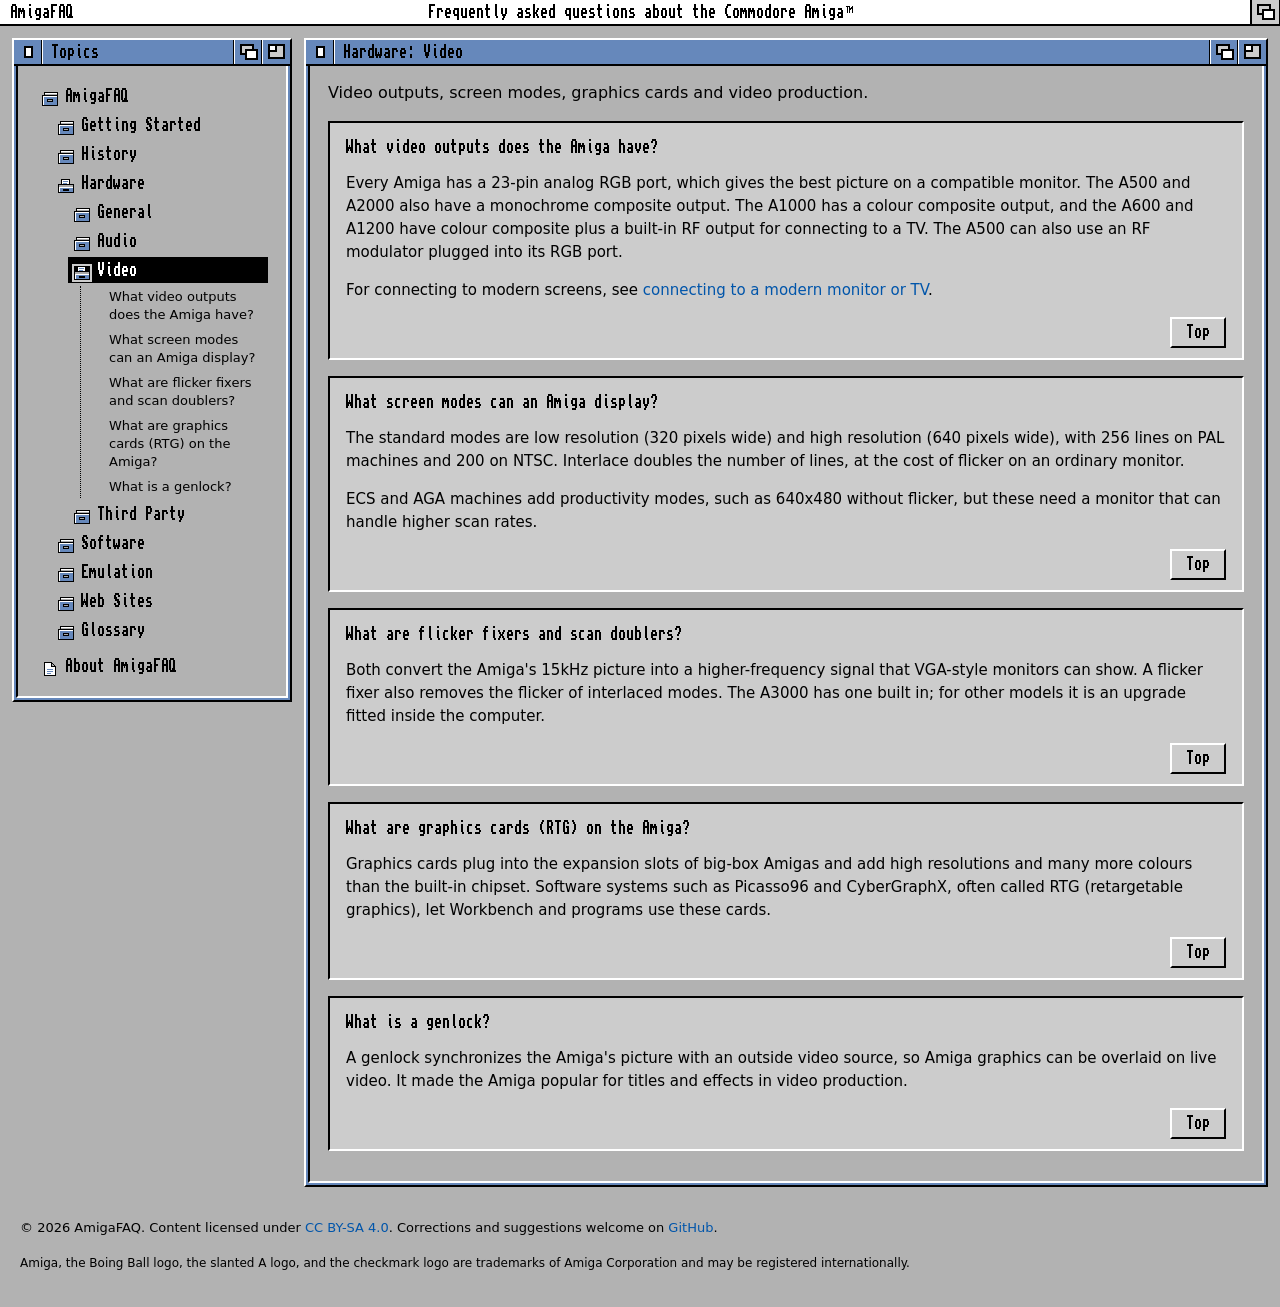
<file: hardware-video.html>
<!DOCTYPE html>
<html lang="en">
<head>
<meta charset="utf-8">
<meta name="viewport" content="width=device-width, initial-scale=1">
<title>Hardware: Video - AmigaFAQ</title>
<meta name="description" content="Answers to frequently asked questions about the Commodore Amiga.">
<link rel="preload" href="fonts/topaz-a1200.woff" as="font" type="font/woff" crossorigin>
<link rel="stylesheet" href="style.css?v=c811c713">
</head>
<body bgcolor="#B2B2B2" text="#000000" link="#0055AA" vlink="#0055AA">
<a name="top" id="top"></a>
<div class="screenbar"><span class="menu" tabindex="0"><span class="mtitle"><b>AmigaFAQ</b></span><span class="mitems"> <a href="#about-req">About...</a> </span></span> <span class="tagline">Frequently asked questions about the Commodore Amiga<sup class="tm">TM</sup></span><a class="gad depth scrdepth" href="#top" title="Back to top" aria-label="Back to top"><i></i><b></b></a></div>
<table class="layout" width="100%" cellspacing="8" cellpadding="0" border="0">
<tr>
<td class="side" width="250" valign="top">
<table class="win sidewin" width="100%" cellspacing="0" cellpadding="0" border="1" bgcolor="#CCCCCC">
<tr><td class="titlebar" bgcolor="#6688BB"><span class="tb"><span class="gad close" aria-hidden="true"><i></i></span><span class="wtitle"><font color="#000000"><b>Topics</b></font></span><span class="gad depth" aria-hidden="true"><i></i><b></b></span><span class="gad zoom" aria-hidden="true"><i></i><b></b></span></span></td></tr>
<tr><td class="winbody"><div class="frame"><div class="pane">
<ul class="tree">
<li class="drawer"><a href="index.html">AmigaFAQ</a></li>
<li><ul>
<li class="drawer"><a href="getting-started.html">Getting Started</a>
</li>
<li class="drawer"><a href="history.html">History</a>
</li>
<li class="drawer open"><a href="hardware.html">Hardware</a>
<ul class="subs">
<li class="drawer"><a href="hardware-general.html">General</a>
</li>
<li class="drawer"><a href="hardware-audio.html">Audio</a>
</li>
<li class="drawer open"><a href="hardware-video.html" class="sel">Video</a>
<ul class="qs">
<li><a href="#what-video-outputs-does-the-amiga-have">What video outputs does the Amiga have?</a></li>
<li><a href="#what-screen-modes-can-an-amiga-display">What screen modes can an Amiga display?</a></li>
<li><a href="#what-are-flicker-fixers-and-scan-doublers">What are flicker fixers and scan doublers?</a></li>
<li><a href="#what-are-graphics-cards-rtg-on-the-amiga">What are graphics cards (RTG) on the Amiga?</a></li>
<li><a href="#what-is-a-genlock">What is a genlock?</a></li>
</ul>
</li>
<li class="drawer"><a href="hardware-third-party.html">Third Party</a>
</li>
</ul>
</li>
<li class="drawer"><a href="software.html">Software</a>
</li>
<li class="drawer"><a href="emulation.html">Emulation</a>
</li>
<li class="drawer"><a href="web-sites.html">Web Sites</a>
</li>
<li class="drawer"><a href="glossary.html">Glossary</a>
</li>
</ul></li>
<li class="file"><a href="about.html">About AmigaFAQ</a></li>
</ul>
</div></div></td></tr>
</table>
</td>
<td class="content" valign="top">
<table class="win mainwin" width="100%" cellspacing="0" cellpadding="0" border="1" bgcolor="#CCCCCC">
<tr><td class="titlebar" bgcolor="#6688BB"><span class="tb"><span class="gad close" aria-hidden="true"><i></i></span><span class="wtitle"><font color="#000000"><b>Hardware: Video</b></font></span><span class="gad depth" aria-hidden="true"><i></i><b></b></span><span class="gad zoom" aria-hidden="true"><i></i><b></b></span></span></td></tr>
<tr><td class="winbody"><div class="frame"><div class="pane">
<p class="intro">Video outputs, screen modes, graphics cards and video production.</p>
<div class="qa">
<h3><a name="what-video-outputs-does-the-amiga-have" id="what-video-outputs-does-the-amiga-have">What video outputs does the Amiga have?</a></h3>
<p>Every Amiga has a 23-pin analog RGB port, which gives the best picture on a compatible monitor. The
A500 and A2000 also have a monochrome composite output. The A1000 has a colour composite output, and
the A600 and A1200 have colour composite plus a built-in RF output for connecting to a TV. The A500
can also use an RF modulator plugged into its RGB port.</p>
<p>For connecting to modern screens, see <a href="hardware-general.html#how-do-i-connect-an-amiga-to-a-modern-monitor-or-tv">connecting
to a modern monitor or TV</a>.</p>
<p class="up"><a href="#top" class="btn">Top</a></p>
</div>
<div class="qa">
<h3><a name="what-screen-modes-can-an-amiga-display" id="what-screen-modes-can-an-amiga-display">What screen modes can an Amiga display?</a></h3>
<p>The standard modes are low resolution (320 pixels wide) and high resolution (640 pixels wide), with
256 lines on PAL machines and 200 on NTSC. Interlace doubles the number of lines, at the cost of
flicker on an ordinary monitor.</p>
<p>ECS and AGA machines add productivity modes, such as 640x480 without flicker, but these need a
monitor that can handle higher scan rates.</p>
<p class="up"><a href="#top" class="btn">Top</a></p>
</div>
<div class="qa">
<h3><a name="what-are-flicker-fixers-and-scan-doublers" id="what-are-flicker-fixers-and-scan-doublers">What are flicker fixers and scan doublers?</a></h3>
<p>Both convert the Amiga's 15kHz picture into a higher-frequency signal that VGA-style monitors can
show. A flicker fixer also removes the flicker of interlaced modes. The A3000 has one built in;
for other models it is an upgrade fitted inside the computer.</p>
<p class="up"><a href="#top" class="btn">Top</a></p>
</div>
<div class="qa">
<h3><a name="what-are-graphics-cards-rtg-on-the-amiga" id="what-are-graphics-cards-rtg-on-the-amiga">What are graphics cards (RTG) on the Amiga?</a></h3>
<p>Graphics cards plug into the expansion slots of big-box Amigas and add high resolutions and many
more colours than the built-in chipset. Software systems such as Picasso96 and CyberGraphX, often
called RTG (retargetable graphics), let Workbench and programs use these cards.</p>
<p class="up"><a href="#top" class="btn">Top</a></p>
</div>
<div class="qa">
<h3><a name="what-is-a-genlock" id="what-is-a-genlock">What is a genlock?</a></h3>
<p>A genlock synchronizes the Amiga's picture with an outside video source, so Amiga graphics can be
overlaid on live video. It made the Amiga popular for titles and effects in video production.</p>
<p class="up"><a href="#top" class="btn">Top</a></p>
</div>
</div></div></td></tr>
</table>
</td>
</tr>
</table>
<div class="foot">
<p>&copy; 2026 AmigaFAQ. Content licensed under <a href="https://creativecommons.org/licenses/by-sa/4.0/" rel="license">CC BY-SA 4.0</a>.
Corrections and suggestions welcome on <a href="https://github.com/luvwagn/AmigaFAQ">GitHub</a>.</p>
<p class="tmnote">Amiga, the Boing Ball logo, the slanted A logo, and the checkmark logo are trademarks of Amiga Corporation and may be registered internationally.</p>
</div>
<div id="about-req" class="requester">
<a class="req-backdrop" href="#close" aria-label="Close"></a>
<table class="win reqwin" width="100%" cellspacing="0" cellpadding="0" border="1" bgcolor="#CCCCCC">
<tr><td class="titlebar" bgcolor="#6688BB"><span class="tb"><a class="gad close" href="#close" aria-label="Close"><i></i></a><span class="wtitle"><font color="#000000"><b>About AmigaFAQ</b></font></span><span class="gad depth" aria-hidden="true"><i></i><b></b></span><span class="gad zoom" aria-hidden="true"><i></i><b></b></span></span></td></tr>
<tr><td class="winbody"><div class="frame"><div class="pane">
<div class="reqbody">
<div class="reqtext">
<p>AmigaFAQ</p>
<p>Frequently asked questions about the Commodore Amiga.</p>
<p>Content licensed under CC BY-SA 4.0.</p>
</div>
<table class="reqbtns" width="100%" cellspacing="0" cellpadding="0" border="0"><tr>
<td align="left"><a href="#close" class="btn">OK</a></td>
<td align="right"><a href="about.html" class="btn">More...</a></td>
</tr></table>
</div>
</div></div></td></tr>
</table>
</div>
</body>
</html>
</file>
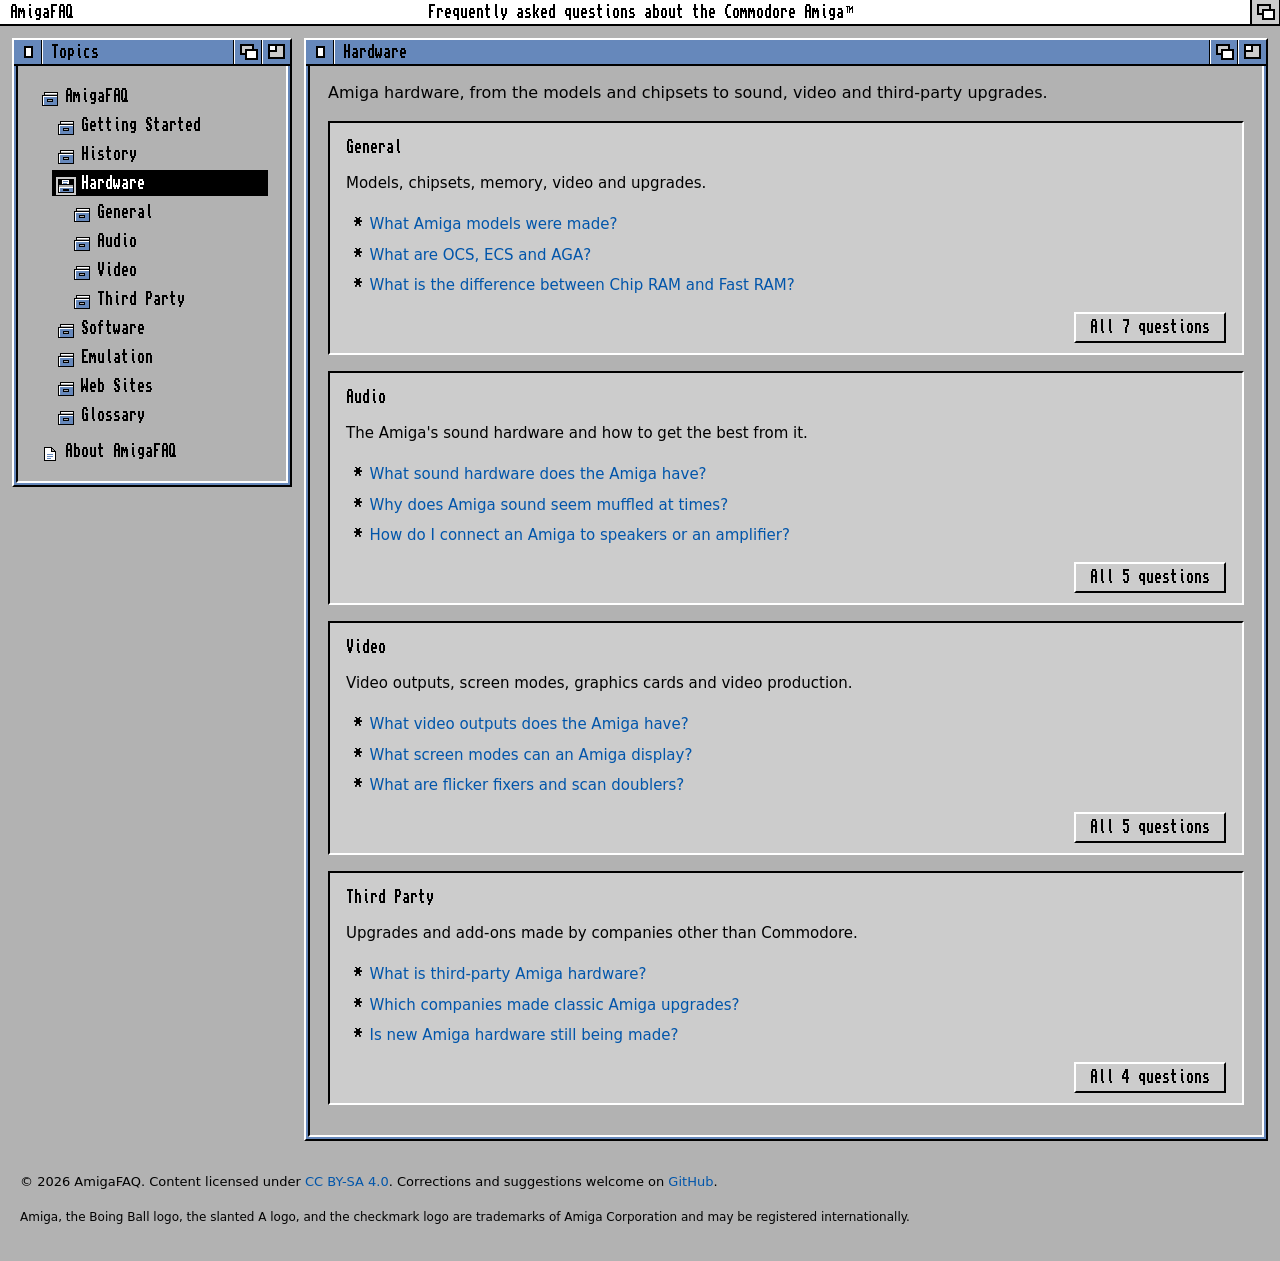
<file: hardware.html>
<!DOCTYPE html>
<html lang="en">
<head>
<meta charset="utf-8">
<meta name="viewport" content="width=device-width, initial-scale=1">
<title>Hardware - AmigaFAQ</title>
<meta name="description" content="Answers to frequently asked questions about the Commodore Amiga.">
<link rel="preload" href="fonts/topaz-a1200.woff" as="font" type="font/woff" crossorigin>
<link rel="stylesheet" href="style.css?v=c811c713">
</head>
<body bgcolor="#B2B2B2" text="#000000" link="#0055AA" vlink="#0055AA">
<a name="top" id="top"></a>
<div class="screenbar"><span class="menu" tabindex="0"><span class="mtitle"><b>AmigaFAQ</b></span><span class="mitems"> <a href="#about-req">About...</a> </span></span> <span class="tagline">Frequently asked questions about the Commodore Amiga<sup class="tm">TM</sup></span><a class="gad depth scrdepth" href="#top" title="Back to top" aria-label="Back to top"><i></i><b></b></a></div>
<table class="layout" width="100%" cellspacing="8" cellpadding="0" border="0">
<tr>
<td class="side" width="250" valign="top">
<table class="win sidewin" width="100%" cellspacing="0" cellpadding="0" border="1" bgcolor="#CCCCCC">
<tr><td class="titlebar" bgcolor="#6688BB"><span class="tb"><span class="gad close" aria-hidden="true"><i></i></span><span class="wtitle"><font color="#000000"><b>Topics</b></font></span><span class="gad depth" aria-hidden="true"><i></i><b></b></span><span class="gad zoom" aria-hidden="true"><i></i><b></b></span></span></td></tr>
<tr><td class="winbody"><div class="frame"><div class="pane">
<ul class="tree">
<li class="drawer"><a href="index.html">AmigaFAQ</a></li>
<li><ul>
<li class="drawer"><a href="getting-started.html">Getting Started</a>
</li>
<li class="drawer"><a href="history.html">History</a>
</li>
<li class="drawer open"><a href="hardware.html" class="sel">Hardware</a>
<ul class="subs">
<li class="drawer"><a href="hardware-general.html">General</a>
</li>
<li class="drawer"><a href="hardware-audio.html">Audio</a>
</li>
<li class="drawer"><a href="hardware-video.html">Video</a>
</li>
<li class="drawer"><a href="hardware-third-party.html">Third Party</a>
</li>
</ul>
</li>
<li class="drawer"><a href="software.html">Software</a>
</li>
<li class="drawer"><a href="emulation.html">Emulation</a>
</li>
<li class="drawer"><a href="web-sites.html">Web Sites</a>
</li>
<li class="drawer"><a href="glossary.html">Glossary</a>
</li>
</ul></li>
<li class="file"><a href="about.html">About AmigaFAQ</a></li>
</ul>
</div></div></td></tr>
</table>
</td>
<td class="content" valign="top">
<table class="win mainwin" width="100%" cellspacing="0" cellpadding="0" border="1" bgcolor="#CCCCCC">
<tr><td class="titlebar" bgcolor="#6688BB"><span class="tb"><span class="gad close" aria-hidden="true"><i></i></span><span class="wtitle"><font color="#000000"><b>Hardware</b></font></span><span class="gad depth" aria-hidden="true"><i></i><b></b></span><span class="gad zoom" aria-hidden="true"><i></i><b></b></span></span></td></tr>
<tr><td class="winbody"><div class="frame"><div class="pane">
<p class="intro">Amiga hardware, from the models and chipsets to sound, video and third-party upgrades.</p>
<div class="qa">
<h3><a href="hardware-general.html">General</a></h3>
<p>Models, chipsets, memory, video and upgrades.</p>
<ul>
<li><a href="hardware-general.html#what-amiga-models-were-made">What Amiga models were made?</a></li>
<li><a href="hardware-general.html#what-are-ocs-ecs-and-aga">What are OCS, ECS and AGA?</a></li>
<li><a href="hardware-general.html#what-is-the-difference-between-chip-ram-and-fast-ram">What is the difference between Chip RAM and Fast RAM?</a></li>
</ul>
<p class="up"><a href="hardware-general.html" class="btn">All 7 questions</a></p>
</div>
<div class="qa">
<h3><a href="hardware-audio.html">Audio</a></h3>
<p>The Amiga's sound hardware and how to get the best from it.</p>
<ul>
<li><a href="hardware-audio.html#what-sound-hardware-does-the-amiga-have">What sound hardware does the Amiga have?</a></li>
<li><a href="hardware-audio.html#why-does-amiga-sound-seem-muffled-at-times">Why does Amiga sound seem muffled at times?</a></li>
<li><a href="hardware-audio.html#how-do-i-connect-an-amiga-to-speakers-or-an-amplifier">How do I connect an Amiga to speakers or an amplifier?</a></li>
</ul>
<p class="up"><a href="hardware-audio.html" class="btn">All 5 questions</a></p>
</div>
<div class="qa">
<h3><a href="hardware-video.html">Video</a></h3>
<p>Video outputs, screen modes, graphics cards and video production.</p>
<ul>
<li><a href="hardware-video.html#what-video-outputs-does-the-amiga-have">What video outputs does the Amiga have?</a></li>
<li><a href="hardware-video.html#what-screen-modes-can-an-amiga-display">What screen modes can an Amiga display?</a></li>
<li><a href="hardware-video.html#what-are-flicker-fixers-and-scan-doublers">What are flicker fixers and scan doublers?</a></li>
</ul>
<p class="up"><a href="hardware-video.html" class="btn">All 5 questions</a></p>
</div>
<div class="qa">
<h3><a href="hardware-third-party.html">Third Party</a></h3>
<p>Upgrades and add-ons made by companies other than Commodore.</p>
<ul>
<li><a href="hardware-third-party.html#what-is-third-party-amiga-hardware">What is third-party Amiga hardware?</a></li>
<li><a href="hardware-third-party.html#which-companies-made-classic-amiga-upgrades">Which companies made classic Amiga upgrades?</a></li>
<li><a href="hardware-third-party.html#is-new-amiga-hardware-still-being-made">Is new Amiga hardware still being made?</a></li>
</ul>
<p class="up"><a href="hardware-third-party.html" class="btn">All 4 questions</a></p>
</div>
</div></div></td></tr>
</table>
</td>
</tr>
</table>
<div class="foot">
<p>&copy; 2026 AmigaFAQ. Content licensed under <a href="https://creativecommons.org/licenses/by-sa/4.0/" rel="license">CC BY-SA 4.0</a>.
Corrections and suggestions welcome on <a href="https://github.com/luvwagn/AmigaFAQ">GitHub</a>.</p>
<p class="tmnote">Amiga, the Boing Ball logo, the slanted A logo, and the checkmark logo are trademarks of Amiga Corporation and may be registered internationally.</p>
</div>
<div id="about-req" class="requester">
<a class="req-backdrop" href="#close" aria-label="Close"></a>
<table class="win reqwin" width="100%" cellspacing="0" cellpadding="0" border="1" bgcolor="#CCCCCC">
<tr><td class="titlebar" bgcolor="#6688BB"><span class="tb"><a class="gad close" href="#close" aria-label="Close"><i></i></a><span class="wtitle"><font color="#000000"><b>About AmigaFAQ</b></font></span><span class="gad depth" aria-hidden="true"><i></i><b></b></span><span class="gad zoom" aria-hidden="true"><i></i><b></b></span></span></td></tr>
<tr><td class="winbody"><div class="frame"><div class="pane">
<div class="reqbody">
<div class="reqtext">
<p>AmigaFAQ</p>
<p>Frequently asked questions about the Commodore Amiga.</p>
<p>Content licensed under CC BY-SA 4.0.</p>
</div>
<table class="reqbtns" width="100%" cellspacing="0" cellpadding="0" border="0"><tr>
<td align="left"><a href="#close" class="btn">OK</a></td>
<td align="right"><a href="about.html" class="btn">More...</a></td>
</tr></table>
</div>
</div></div></td></tr>
</table>
</div>
</body>
</html>
</file>
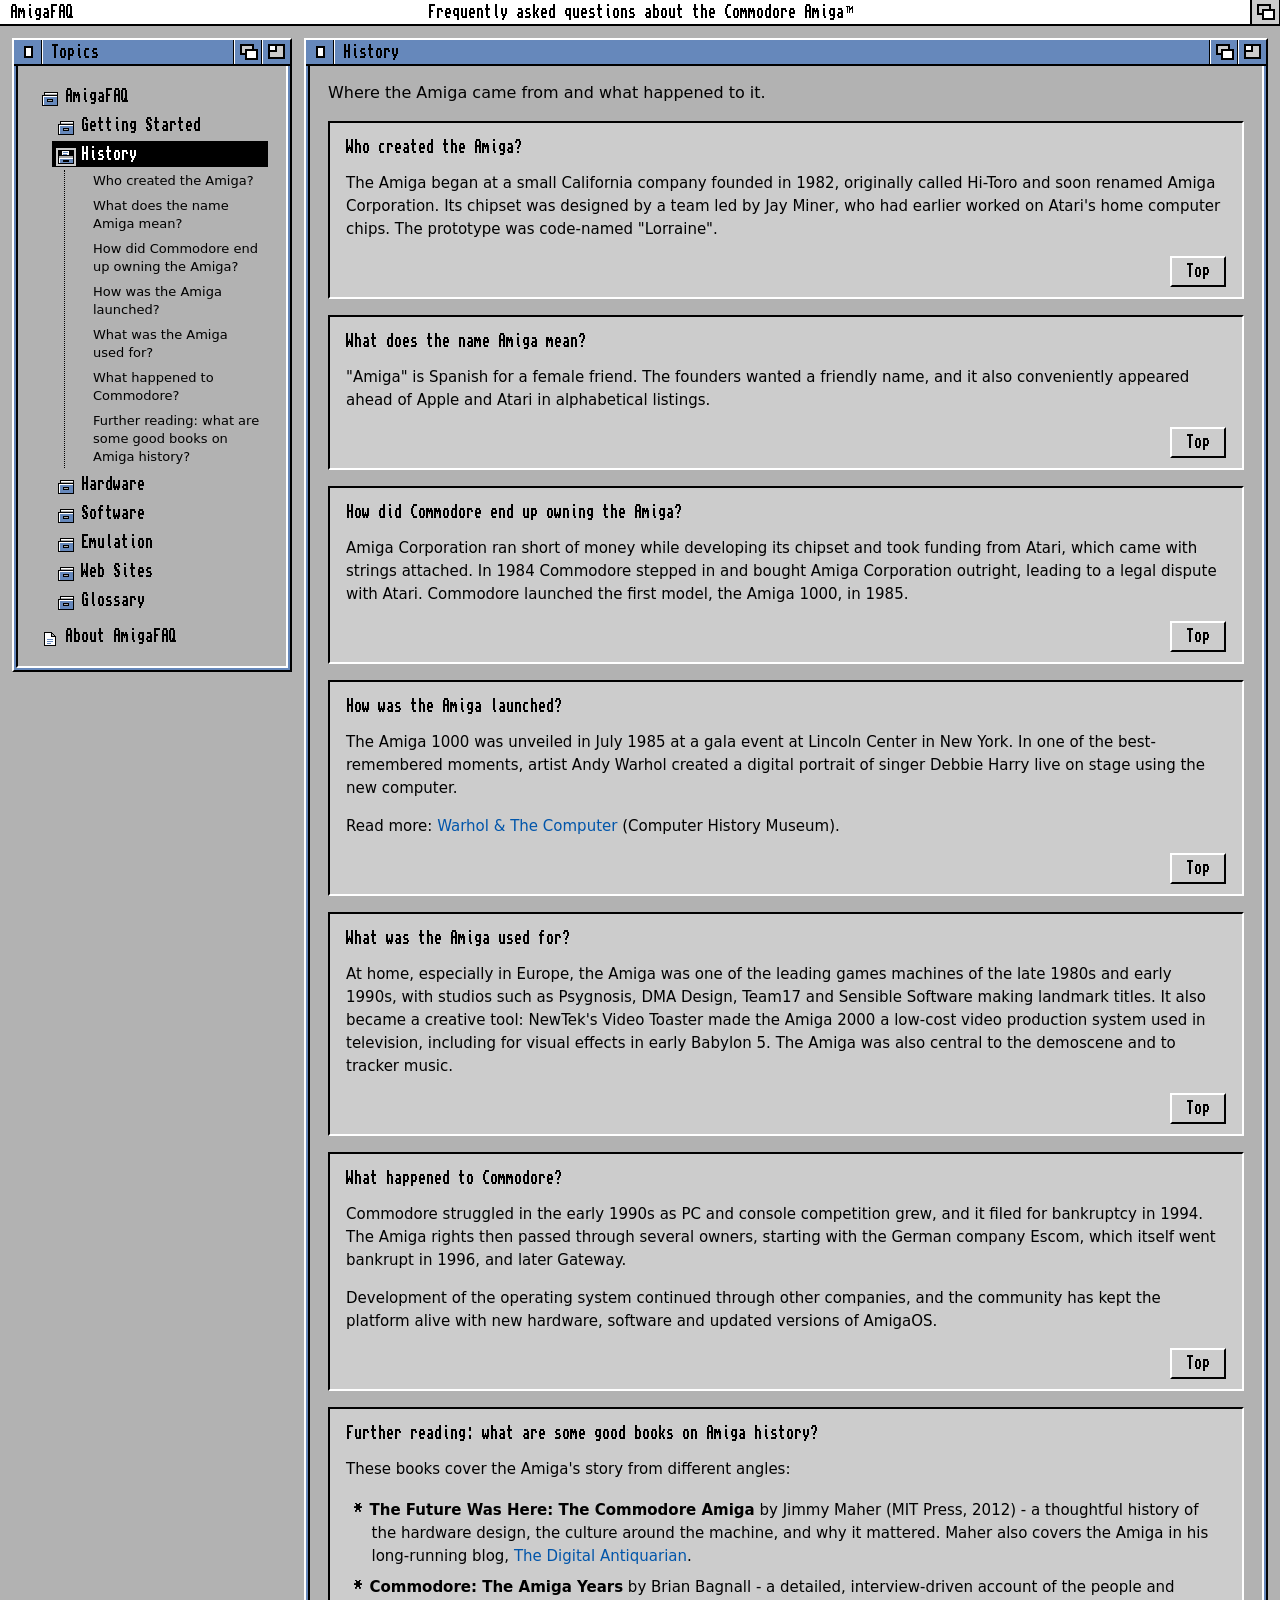
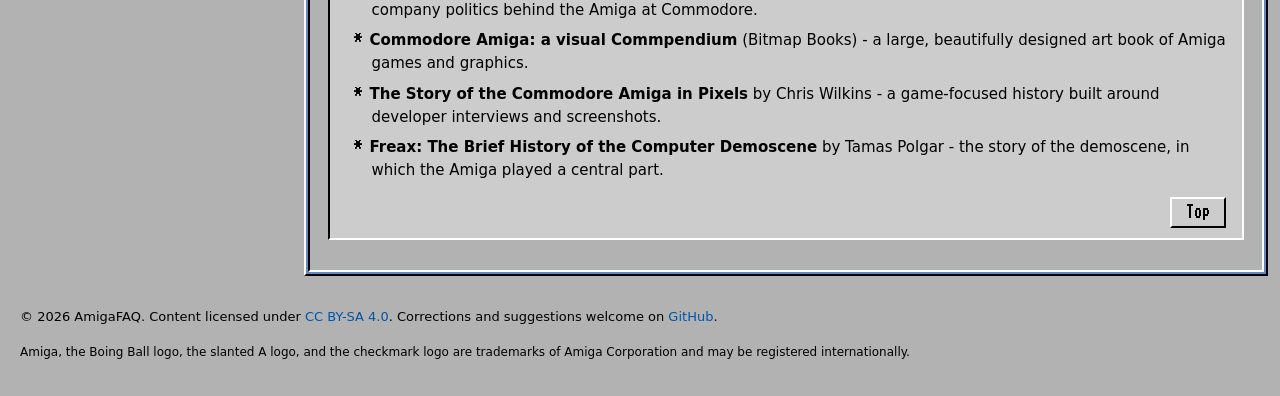
<file: history.html>
<!DOCTYPE html>
<html lang="en">
<head>
<meta charset="utf-8">
<meta name="viewport" content="width=device-width, initial-scale=1">
<title>History - AmigaFAQ</title>
<meta name="description" content="Answers to frequently asked questions about the Commodore Amiga.">
<link rel="preload" href="fonts/topaz-a1200.woff" as="font" type="font/woff" crossorigin>
<link rel="stylesheet" href="style.css?v=c811c713">
</head>
<body bgcolor="#B2B2B2" text="#000000" link="#0055AA" vlink="#0055AA">
<a name="top" id="top"></a>
<div class="screenbar"><span class="menu" tabindex="0"><span class="mtitle"><b>AmigaFAQ</b></span><span class="mitems"> <a href="#about-req">About...</a> </span></span> <span class="tagline">Frequently asked questions about the Commodore Amiga<sup class="tm">TM</sup></span><a class="gad depth scrdepth" href="#top" title="Back to top" aria-label="Back to top"><i></i><b></b></a></div>
<table class="layout" width="100%" cellspacing="8" cellpadding="0" border="0">
<tr>
<td class="side" width="250" valign="top">
<table class="win sidewin" width="100%" cellspacing="0" cellpadding="0" border="1" bgcolor="#CCCCCC">
<tr><td class="titlebar" bgcolor="#6688BB"><span class="tb"><span class="gad close" aria-hidden="true"><i></i></span><span class="wtitle"><font color="#000000"><b>Topics</b></font></span><span class="gad depth" aria-hidden="true"><i></i><b></b></span><span class="gad zoom" aria-hidden="true"><i></i><b></b></span></span></td></tr>
<tr><td class="winbody"><div class="frame"><div class="pane">
<ul class="tree">
<li class="drawer"><a href="index.html">AmigaFAQ</a></li>
<li><ul>
<li class="drawer"><a href="getting-started.html">Getting Started</a>
</li>
<li class="drawer open"><a href="history.html" class="sel">History</a>
<ul class="qs">
<li><a href="#who-created-the-amiga">Who created the Amiga?</a></li>
<li><a href="#what-does-the-name-amiga-mean">What does the name Amiga mean?</a></li>
<li><a href="#how-did-commodore-end-up-owning-the-amiga">How did Commodore end up owning the Amiga?</a></li>
<li><a href="#how-was-the-amiga-launched">How was the Amiga launched?</a></li>
<li><a href="#what-was-the-amiga-used-for">What was the Amiga used for?</a></li>
<li><a href="#what-happened-to-commodore">What happened to Commodore?</a></li>
<li><a href="#further-reading-what-are-some-good-books-on-amiga-history">Further reading: what are some good books on Amiga history?</a></li>
</ul>
</li>
<li class="drawer"><a href="hardware.html">Hardware</a>
</li>
<li class="drawer"><a href="software.html">Software</a>
</li>
<li class="drawer"><a href="emulation.html">Emulation</a>
</li>
<li class="drawer"><a href="web-sites.html">Web Sites</a>
</li>
<li class="drawer"><a href="glossary.html">Glossary</a>
</li>
</ul></li>
<li class="file"><a href="about.html">About AmigaFAQ</a></li>
</ul>
</div></div></td></tr>
</table>
</td>
<td class="content" valign="top">
<table class="win mainwin" width="100%" cellspacing="0" cellpadding="0" border="1" bgcolor="#CCCCCC">
<tr><td class="titlebar" bgcolor="#6688BB"><span class="tb"><span class="gad close" aria-hidden="true"><i></i></span><span class="wtitle"><font color="#000000"><b>History</b></font></span><span class="gad depth" aria-hidden="true"><i></i><b></b></span><span class="gad zoom" aria-hidden="true"><i></i><b></b></span></span></td></tr>
<tr><td class="winbody"><div class="frame"><div class="pane">
<p class="intro">Where the Amiga came from and what happened to it.</p>
<div class="qa">
<h3><a name="who-created-the-amiga" id="who-created-the-amiga">Who created the Amiga?</a></h3>
<p>The Amiga began at a small California company founded in 1982, originally called Hi-Toro and soon
renamed Amiga Corporation. Its chipset was designed by a team led by Jay Miner, who had earlier
worked on Atari's home computer chips. The prototype was code-named "Lorraine".</p>
<p class="up"><a href="#top" class="btn">Top</a></p>
</div>
<div class="qa">
<h3><a name="what-does-the-name-amiga-mean" id="what-does-the-name-amiga-mean">What does the name Amiga mean?</a></h3>
<p>"Amiga" is Spanish for a female friend. The founders wanted a friendly name, and it also conveniently
appeared ahead of Apple and Atari in alphabetical listings.</p>
<p class="up"><a href="#top" class="btn">Top</a></p>
</div>
<div class="qa">
<h3><a name="how-did-commodore-end-up-owning-the-amiga" id="how-did-commodore-end-up-owning-the-amiga">How did Commodore end up owning the Amiga?</a></h3>
<p>Amiga Corporation ran short of money while developing its chipset and took funding from Atari, which
came with strings attached. In 1984 Commodore stepped in and bought Amiga Corporation outright,
leading to a legal dispute with Atari. Commodore launched the first model, the Amiga 1000, in 1985.</p>
<p class="up"><a href="#top" class="btn">Top</a></p>
</div>
<div class="qa">
<h3><a name="how-was-the-amiga-launched" id="how-was-the-amiga-launched">How was the Amiga launched?</a></h3>
<p>The Amiga 1000 was unveiled in July 1985 at a gala event at Lincoln Center in New York. In one of the
best-remembered moments, artist Andy Warhol created a digital portrait of singer Debbie Harry live
on stage using the new computer.</p>
<p>Read more: <a href="https://computerhistory.org/blog/warhol-the-computer/">Warhol &amp; The Computer</a>
(Computer History Museum).</p>
<p class="up"><a href="#top" class="btn">Top</a></p>
</div>
<div class="qa">
<h3><a name="what-was-the-amiga-used-for" id="what-was-the-amiga-used-for">What was the Amiga used for?</a></h3>
<p>At home, especially in Europe, the Amiga was one of the leading games machines of the late 1980s and
early 1990s, with studios such as Psygnosis, DMA Design, Team17 and Sensible Software making
landmark titles. It also became a creative tool: NewTek's Video Toaster made the Amiga 2000 a
low-cost video production system used in television, including for visual effects in early
Babylon 5. The Amiga was also central to the demoscene and to tracker music.</p>
<p class="up"><a href="#top" class="btn">Top</a></p>
</div>
<div class="qa">
<h3><a name="what-happened-to-commodore" id="what-happened-to-commodore">What happened to Commodore?</a></h3>
<p>Commodore struggled in the early 1990s as PC and console competition grew, and it filed for
bankruptcy in 1994. The Amiga rights then passed through several owners, starting with the German
company Escom, which itself went bankrupt in 1996, and later Gateway.</p>
<p>Development of the operating system continued through other companies, and the community has kept
the platform alive with new hardware, software and updated versions of AmigaOS.</p>
<p class="up"><a href="#top" class="btn">Top</a></p>
</div>
<div class="qa">
<h3><a name="further-reading-what-are-some-good-books-on-amiga-history" id="further-reading-what-are-some-good-books-on-amiga-history">Further reading: what are some good books on Amiga history?</a></h3>
<p>These books cover the Amiga's story from different angles:</p>
<ul>
<li><b>The Future Was Here: The Commodore Amiga</b> by Jimmy Maher (MIT Press, 2012) - a thoughtful
history of the hardware design, the culture around the machine, and why it mattered. Maher also
covers the Amiga in his long-running blog, <a href="https://www.filfre.net">The Digital Antiquarian</a>.</li>
<li><b>Commodore: The Amiga Years</b> by Brian Bagnall - a detailed, interview-driven account of the
people and company politics behind the Amiga at Commodore.</li>
<li><b>Commodore Amiga: a visual Commpendium</b> (Bitmap Books) - a large, beautifully designed art
book of Amiga games and graphics.</li>
<li><b>The Story of the Commodore Amiga in Pixels</b> by Chris Wilkins - a game-focused history built
around developer interviews and screenshots.</li>
<li><b>Freax: The Brief History of the Computer Demoscene</b> by Tamas Polgar - the story of the
demoscene, in which the Amiga played a central part.</li>
</ul>
<p class="up"><a href="#top" class="btn">Top</a></p>
</div>
</div></div></td></tr>
</table>
</td>
</tr>
</table>
<div class="foot">
<p>&copy; 2026 AmigaFAQ. Content licensed under <a href="https://creativecommons.org/licenses/by-sa/4.0/" rel="license">CC BY-SA 4.0</a>.
Corrections and suggestions welcome on <a href="https://github.com/luvwagn/AmigaFAQ">GitHub</a>.</p>
<p class="tmnote">Amiga, the Boing Ball logo, the slanted A logo, and the checkmark logo are trademarks of Amiga Corporation and may be registered internationally.</p>
</div>
<div id="about-req" class="requester">
<a class="req-backdrop" href="#close" aria-label="Close"></a>
<table class="win reqwin" width="100%" cellspacing="0" cellpadding="0" border="1" bgcolor="#CCCCCC">
<tr><td class="titlebar" bgcolor="#6688BB"><span class="tb"><a class="gad close" href="#close" aria-label="Close"><i></i></a><span class="wtitle"><font color="#000000"><b>About AmigaFAQ</b></font></span><span class="gad depth" aria-hidden="true"><i></i><b></b></span><span class="gad zoom" aria-hidden="true"><i></i><b></b></span></span></td></tr>
<tr><td class="winbody"><div class="frame"><div class="pane">
<div class="reqbody">
<div class="reqtext">
<p>AmigaFAQ</p>
<p>Frequently asked questions about the Commodore Amiga.</p>
<p>Content licensed under CC BY-SA 4.0.</p>
</div>
<table class="reqbtns" width="100%" cellspacing="0" cellpadding="0" border="0"><tr>
<td align="left"><a href="#close" class="btn">OK</a></td>
<td align="right"><a href="about.html" class="btn">More...</a></td>
</tr></table>
</div>
</div></div></td></tr>
</table>
</div>
</body>
</html>
</file>
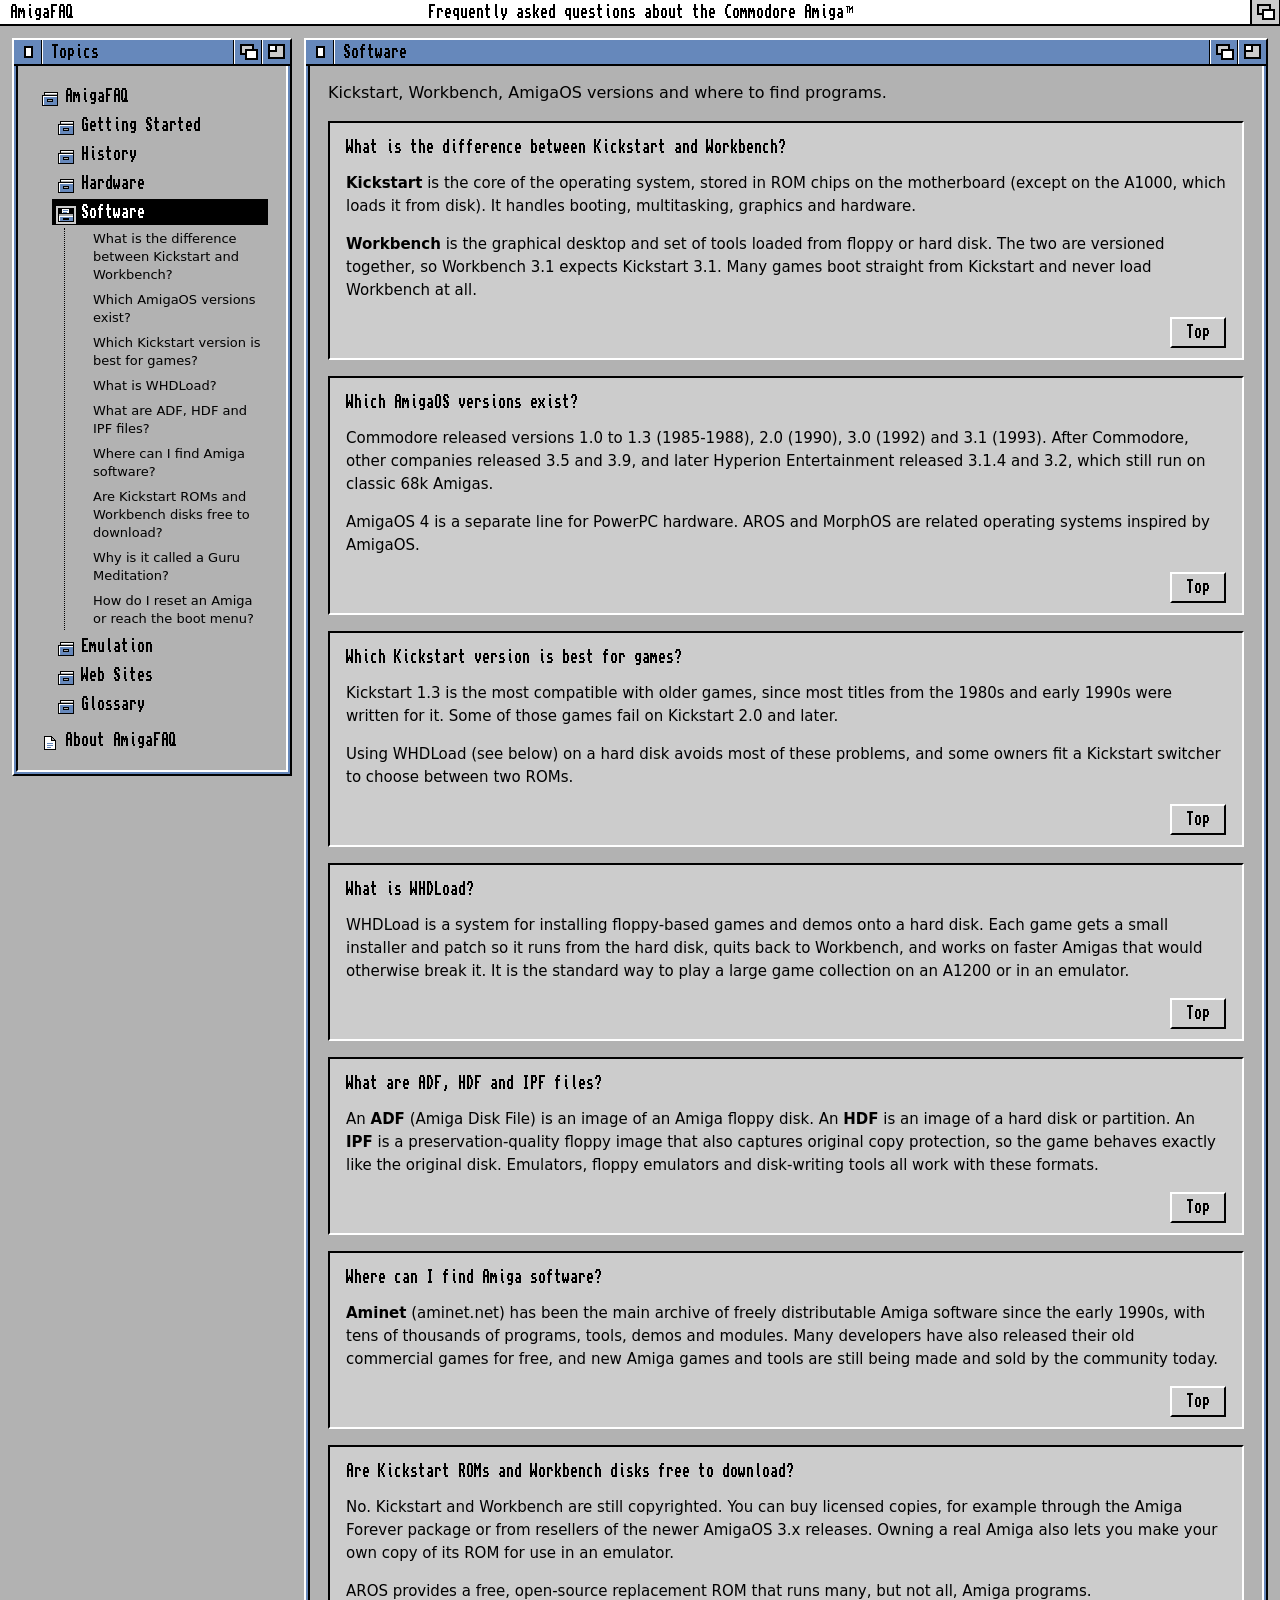
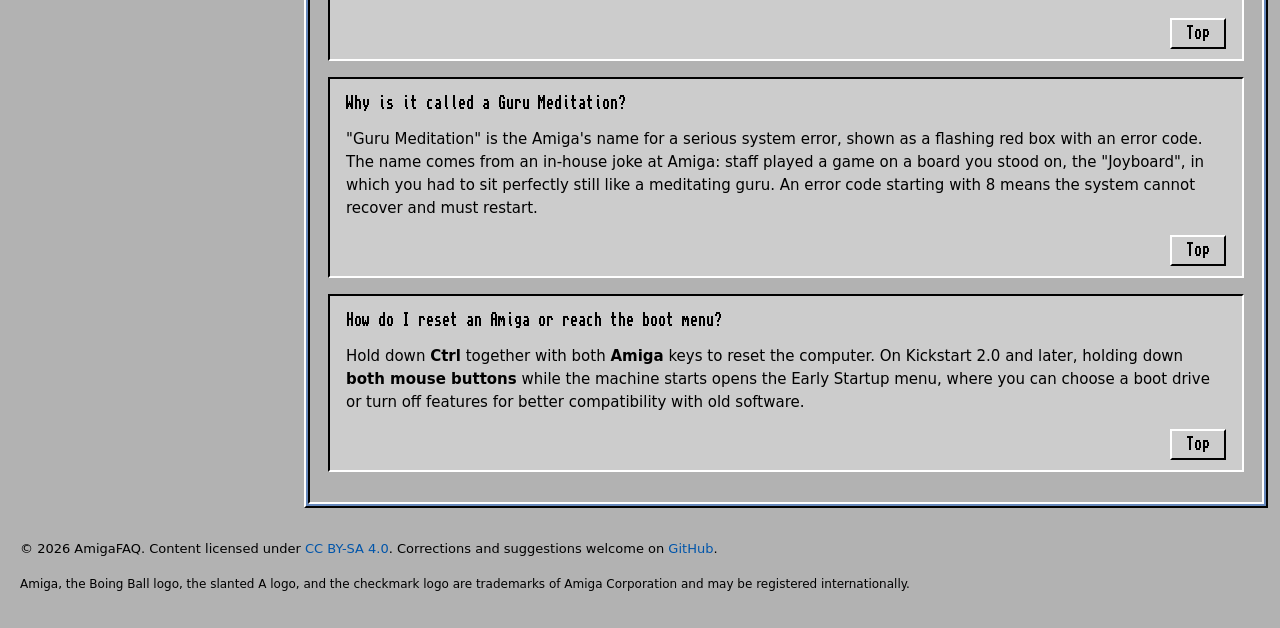
<file: software.html>
<!DOCTYPE html>
<html lang="en">
<head>
<meta charset="utf-8">
<meta name="viewport" content="width=device-width, initial-scale=1">
<title>Software - AmigaFAQ</title>
<meta name="description" content="Answers to frequently asked questions about the Commodore Amiga.">
<link rel="preload" href="fonts/topaz-a1200.woff" as="font" type="font/woff" crossorigin>
<link rel="stylesheet" href="style.css?v=c811c713">
</head>
<body bgcolor="#B2B2B2" text="#000000" link="#0055AA" vlink="#0055AA">
<a name="top" id="top"></a>
<div class="screenbar"><span class="menu" tabindex="0"><span class="mtitle"><b>AmigaFAQ</b></span><span class="mitems"> <a href="#about-req">About...</a> </span></span> <span class="tagline">Frequently asked questions about the Commodore Amiga<sup class="tm">TM</sup></span><a class="gad depth scrdepth" href="#top" title="Back to top" aria-label="Back to top"><i></i><b></b></a></div>
<table class="layout" width="100%" cellspacing="8" cellpadding="0" border="0">
<tr>
<td class="side" width="250" valign="top">
<table class="win sidewin" width="100%" cellspacing="0" cellpadding="0" border="1" bgcolor="#CCCCCC">
<tr><td class="titlebar" bgcolor="#6688BB"><span class="tb"><span class="gad close" aria-hidden="true"><i></i></span><span class="wtitle"><font color="#000000"><b>Topics</b></font></span><span class="gad depth" aria-hidden="true"><i></i><b></b></span><span class="gad zoom" aria-hidden="true"><i></i><b></b></span></span></td></tr>
<tr><td class="winbody"><div class="frame"><div class="pane">
<ul class="tree">
<li class="drawer"><a href="index.html">AmigaFAQ</a></li>
<li><ul>
<li class="drawer"><a href="getting-started.html">Getting Started</a>
</li>
<li class="drawer"><a href="history.html">History</a>
</li>
<li class="drawer"><a href="hardware.html">Hardware</a>
</li>
<li class="drawer open"><a href="software.html" class="sel">Software</a>
<ul class="qs">
<li><a href="#what-is-the-difference-between-kickstart-and-workbench">What is the difference between Kickstart and Workbench?</a></li>
<li><a href="#which-amigaos-versions-exist">Which AmigaOS versions exist?</a></li>
<li><a href="#which-kickstart-version-is-best-for-games">Which Kickstart version is best for games?</a></li>
<li><a href="#what-is-whdload">What is WHDLoad?</a></li>
<li><a href="#what-are-adf-hdf-and-ipf-files">What are ADF, HDF and IPF files?</a></li>
<li><a href="#where-can-i-find-amiga-software">Where can I find Amiga software?</a></li>
<li><a href="#are-kickstart-roms-and-workbench-disks-free-to-download">Are Kickstart ROMs and Workbench disks free to download?</a></li>
<li><a href="#why-is-it-called-a-guru-meditation">Why is it called a Guru Meditation?</a></li>
<li><a href="#how-do-i-reset-an-amiga-or-reach-the-boot-menu">How do I reset an Amiga or reach the boot menu?</a></li>
</ul>
</li>
<li class="drawer"><a href="emulation.html">Emulation</a>
</li>
<li class="drawer"><a href="web-sites.html">Web Sites</a>
</li>
<li class="drawer"><a href="glossary.html">Glossary</a>
</li>
</ul></li>
<li class="file"><a href="about.html">About AmigaFAQ</a></li>
</ul>
</div></div></td></tr>
</table>
</td>
<td class="content" valign="top">
<table class="win mainwin" width="100%" cellspacing="0" cellpadding="0" border="1" bgcolor="#CCCCCC">
<tr><td class="titlebar" bgcolor="#6688BB"><span class="tb"><span class="gad close" aria-hidden="true"><i></i></span><span class="wtitle"><font color="#000000"><b>Software</b></font></span><span class="gad depth" aria-hidden="true"><i></i><b></b></span><span class="gad zoom" aria-hidden="true"><i></i><b></b></span></span></td></tr>
<tr><td class="winbody"><div class="frame"><div class="pane">
<p class="intro">Kickstart, Workbench, AmigaOS versions and where to find programs.</p>
<div class="qa">
<h3><a name="what-is-the-difference-between-kickstart-and-workbench" id="what-is-the-difference-between-kickstart-and-workbench">What is the difference between Kickstart and Workbench?</a></h3>
<p><b>Kickstart</b> is the core of the operating system, stored in ROM chips on the motherboard (except
on the A1000, which loads it from disk). It handles booting, multitasking, graphics and hardware.</p>
<p><b>Workbench</b> is the graphical desktop and set of tools loaded from floppy or hard disk. The two
are versioned together, so Workbench 3.1 expects Kickstart 3.1. Many games boot straight from
Kickstart and never load Workbench at all.</p>
<p class="up"><a href="#top" class="btn">Top</a></p>
</div>
<div class="qa">
<h3><a name="which-amigaos-versions-exist" id="which-amigaos-versions-exist">Which AmigaOS versions exist?</a></h3>
<p>Commodore released versions 1.0 to 1.3 (1985-1988), 2.0 (1990), 3.0 (1992) and 3.1 (1993). After
Commodore, other companies released 3.5 and 3.9, and later Hyperion Entertainment released 3.1.4 and
3.2, which still run on classic 68k Amigas.</p>
<p>AmigaOS 4 is a separate line for PowerPC hardware. AROS and MorphOS are related operating systems
inspired by AmigaOS.</p>
<p class="up"><a href="#top" class="btn">Top</a></p>
</div>
<div class="qa">
<h3><a name="which-kickstart-version-is-best-for-games" id="which-kickstart-version-is-best-for-games">Which Kickstart version is best for games?</a></h3>
<p>Kickstart 1.3 is the most compatible with older games, since most titles from the 1980s and early
1990s were written for it. Some of those games fail on Kickstart 2.0 and later.</p>
<p>Using WHDLoad (see below) on a hard disk avoids most of these problems, and some owners fit a
Kickstart switcher to choose between two ROMs.</p>
<p class="up"><a href="#top" class="btn">Top</a></p>
</div>
<div class="qa">
<h3><a name="what-is-whdload" id="what-is-whdload">What is WHDLoad?</a></h3>
<p>WHDLoad is a system for installing floppy-based games and demos onto a hard disk. Each game gets a
small installer and patch so it runs from the hard disk, quits back to Workbench, and works on
faster Amigas that would otherwise break it. It is the standard way to play a large game collection
on an A1200 or in an emulator.</p>
<p class="up"><a href="#top" class="btn">Top</a></p>
</div>
<div class="qa">
<h3><a name="what-are-adf-hdf-and-ipf-files" id="what-are-adf-hdf-and-ipf-files">What are ADF, HDF and IPF files?</a></h3>
<p>An <b>ADF</b> (Amiga Disk File) is an image of an Amiga floppy disk. An <b>HDF</b> is an image of a
hard disk or partition. An <b>IPF</b> is a preservation-quality floppy image that also captures
original copy protection, so the game behaves exactly like the original disk. Emulators, floppy
emulators and disk-writing tools all work with these formats.</p>
<p class="up"><a href="#top" class="btn">Top</a></p>
</div>
<div class="qa">
<h3><a name="where-can-i-find-amiga-software" id="where-can-i-find-amiga-software">Where can I find Amiga software?</a></h3>
<p><b>Aminet</b> (aminet.net) has been the main archive of freely distributable Amiga software since
the early 1990s, with tens of thousands of programs, tools, demos and modules. Many developers have
also released their old commercial games for free, and new Amiga games and tools are still being
made and sold by the community today.</p>
<p class="up"><a href="#top" class="btn">Top</a></p>
</div>
<div class="qa">
<h3><a name="are-kickstart-roms-and-workbench-disks-free-to-download" id="are-kickstart-roms-and-workbench-disks-free-to-download">Are Kickstart ROMs and Workbench disks free to download?</a></h3>
<p>No. Kickstart and Workbench are still copyrighted. You can buy licensed copies, for example through
the Amiga Forever package or from resellers of the newer AmigaOS 3.x releases. Owning a real Amiga
also lets you make your own copy of its ROM for use in an emulator.</p>
<p>AROS provides a free, open-source replacement ROM that runs many, but not all, Amiga programs.</p>
<p class="up"><a href="#top" class="btn">Top</a></p>
</div>
<div class="qa">
<h3><a name="why-is-it-called-a-guru-meditation" id="why-is-it-called-a-guru-meditation">Why is it called a Guru Meditation?</a></h3>
<p>"Guru Meditation" is the Amiga's name for a serious system error, shown as a flashing red box with an
error code. The name comes from an in-house joke at Amiga: staff played a game on a board you stood
on, the "Joyboard", in which you had to sit perfectly still like a meditating guru. An error code
starting with 8 means the system cannot recover and must restart.</p>
<p class="up"><a href="#top" class="btn">Top</a></p>
</div>
<div class="qa">
<h3><a name="how-do-i-reset-an-amiga-or-reach-the-boot-menu" id="how-do-i-reset-an-amiga-or-reach-the-boot-menu">How do I reset an Amiga or reach the boot menu?</a></h3>
<p>Hold down <b>Ctrl</b> together with both <b>Amiga</b> keys to reset the computer. On Kickstart 2.0
and later, holding down <b>both mouse buttons</b> while the machine starts opens the Early Startup
menu, where you can choose a boot drive or turn off features for better compatibility with old
software.</p>
<p class="up"><a href="#top" class="btn">Top</a></p>
</div>
</div></div></td></tr>
</table>
</td>
</tr>
</table>
<div class="foot">
<p>&copy; 2026 AmigaFAQ. Content licensed under <a href="https://creativecommons.org/licenses/by-sa/4.0/" rel="license">CC BY-SA 4.0</a>.
Corrections and suggestions welcome on <a href="https://github.com/luvwagn/AmigaFAQ">GitHub</a>.</p>
<p class="tmnote">Amiga, the Boing Ball logo, the slanted A logo, and the checkmark logo are trademarks of Amiga Corporation and may be registered internationally.</p>
</div>
<div id="about-req" class="requester">
<a class="req-backdrop" href="#close" aria-label="Close"></a>
<table class="win reqwin" width="100%" cellspacing="0" cellpadding="0" border="1" bgcolor="#CCCCCC">
<tr><td class="titlebar" bgcolor="#6688BB"><span class="tb"><a class="gad close" href="#close" aria-label="Close"><i></i></a><span class="wtitle"><font color="#000000"><b>About AmigaFAQ</b></font></span><span class="gad depth" aria-hidden="true"><i></i><b></b></span><span class="gad zoom" aria-hidden="true"><i></i><b></b></span></span></td></tr>
<tr><td class="winbody"><div class="frame"><div class="pane">
<div class="reqbody">
<div class="reqtext">
<p>AmigaFAQ</p>
<p>Frequently asked questions about the Commodore Amiga.</p>
<p>Content licensed under CC BY-SA 4.0.</p>
</div>
<table class="reqbtns" width="100%" cellspacing="0" cellpadding="0" border="0"><tr>
<td align="left"><a href="#close" class="btn">OK</a></td>
<td align="right"><a href="about.html" class="btn">More...</a></td>
</tr></table>
</div>
</div></div></td></tr>
</table>
</div>
</body>
</html>
</file>
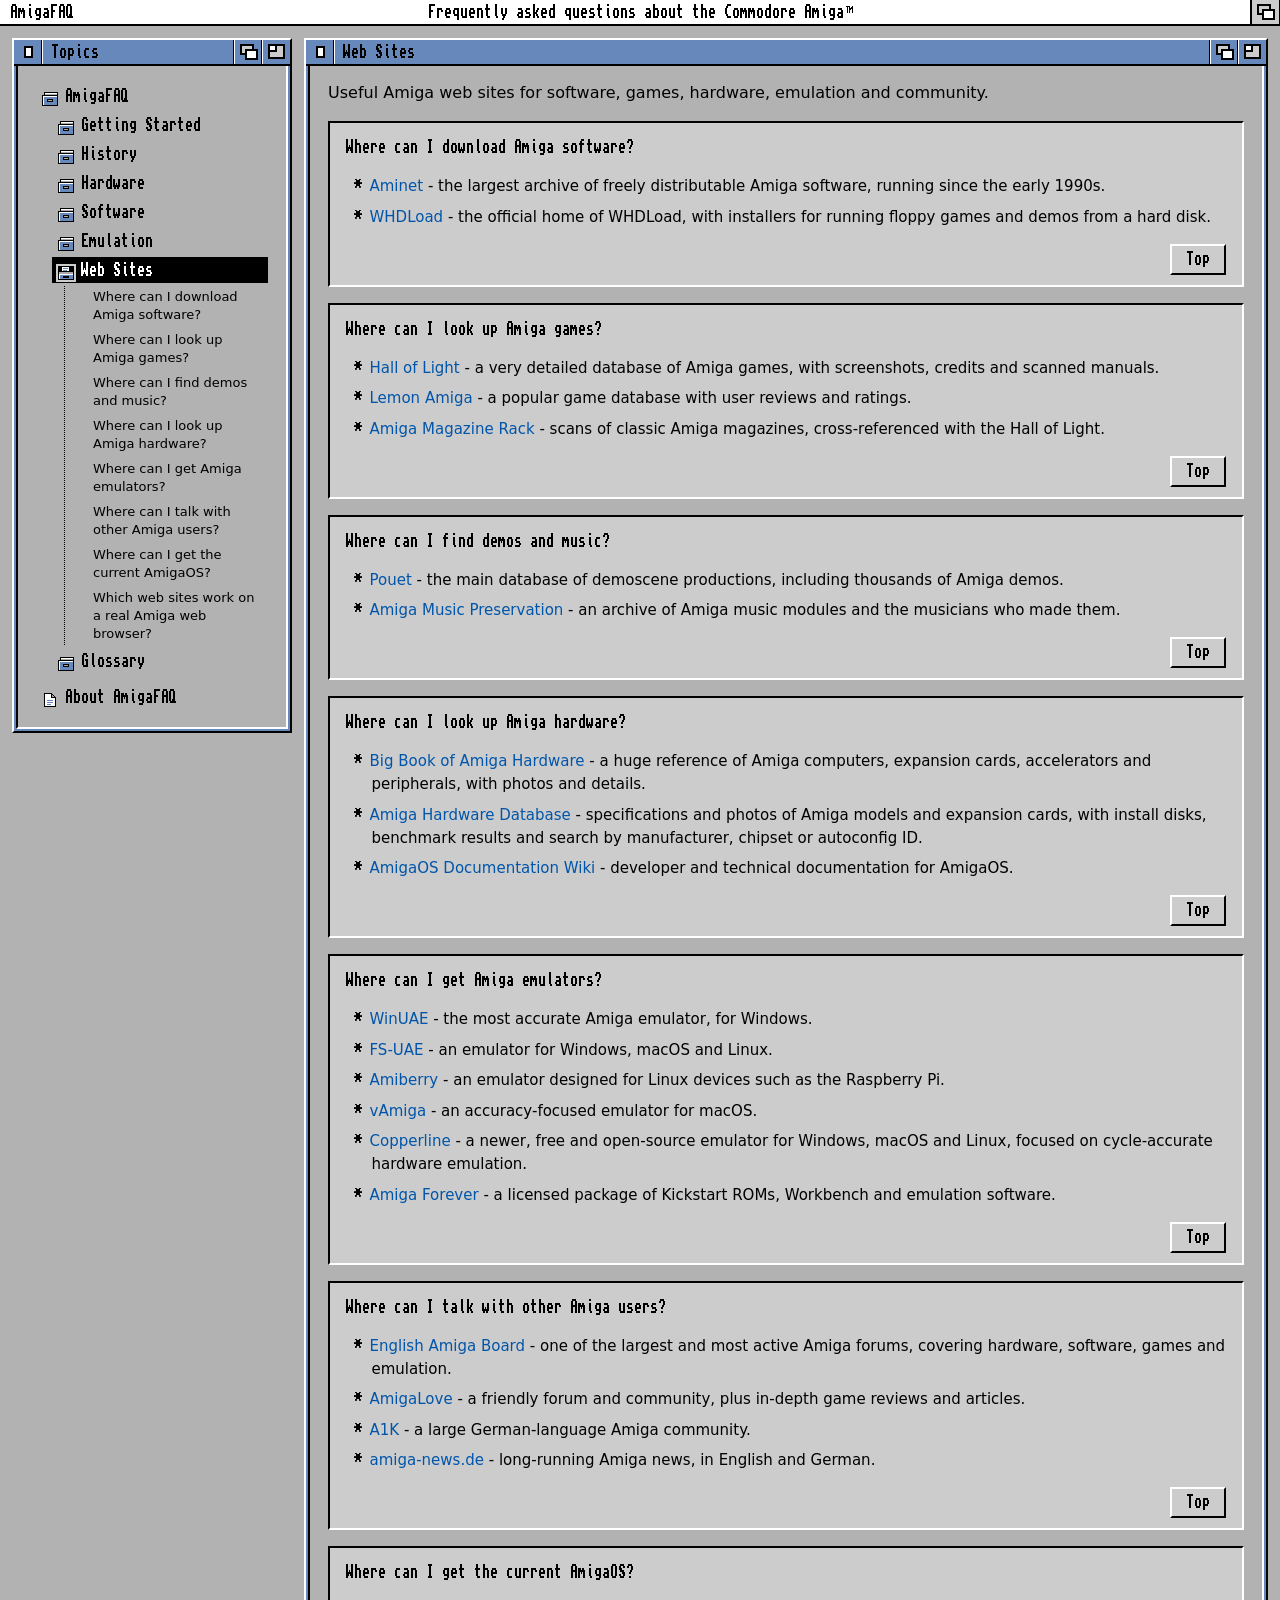
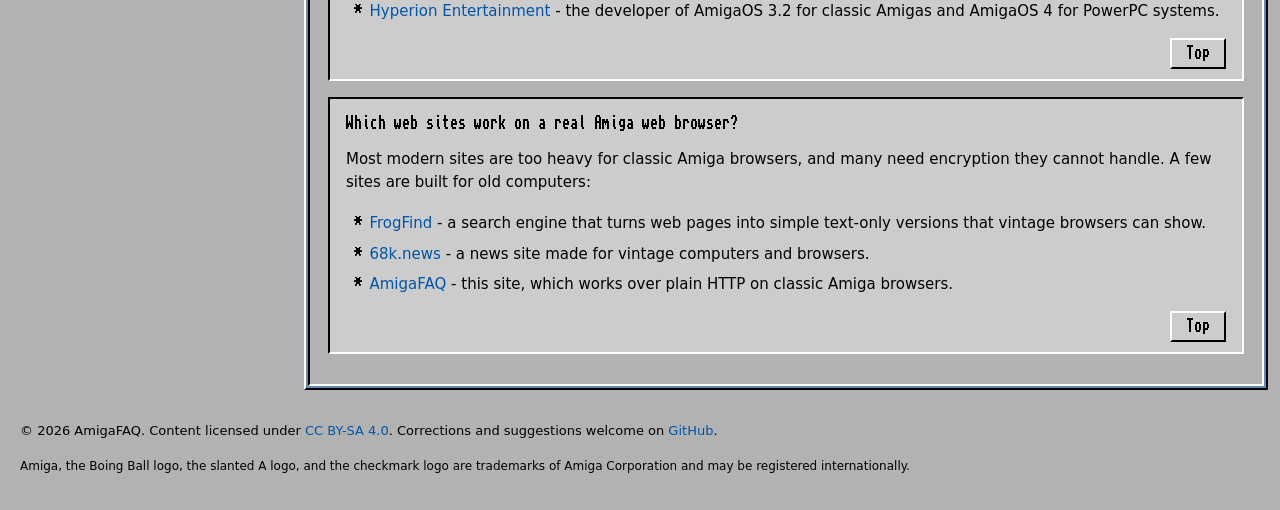
<file: web-sites.html>
<!DOCTYPE html>
<html lang="en">
<head>
<meta charset="utf-8">
<meta name="viewport" content="width=device-width, initial-scale=1">
<title>Web Sites - AmigaFAQ</title>
<meta name="description" content="Answers to frequently asked questions about the Commodore Amiga.">
<link rel="preload" href="fonts/topaz-a1200.woff" as="font" type="font/woff" crossorigin>
<link rel="stylesheet" href="style.css?v=c811c713">
</head>
<body bgcolor="#B2B2B2" text="#000000" link="#0055AA" vlink="#0055AA">
<a name="top" id="top"></a>
<div class="screenbar"><span class="menu" tabindex="0"><span class="mtitle"><b>AmigaFAQ</b></span><span class="mitems"> <a href="#about-req">About...</a> </span></span> <span class="tagline">Frequently asked questions about the Commodore Amiga<sup class="tm">TM</sup></span><a class="gad depth scrdepth" href="#top" title="Back to top" aria-label="Back to top"><i></i><b></b></a></div>
<table class="layout" width="100%" cellspacing="8" cellpadding="0" border="0">
<tr>
<td class="side" width="250" valign="top">
<table class="win sidewin" width="100%" cellspacing="0" cellpadding="0" border="1" bgcolor="#CCCCCC">
<tr><td class="titlebar" bgcolor="#6688BB"><span class="tb"><span class="gad close" aria-hidden="true"><i></i></span><span class="wtitle"><font color="#000000"><b>Topics</b></font></span><span class="gad depth" aria-hidden="true"><i></i><b></b></span><span class="gad zoom" aria-hidden="true"><i></i><b></b></span></span></td></tr>
<tr><td class="winbody"><div class="frame"><div class="pane">
<ul class="tree">
<li class="drawer"><a href="index.html">AmigaFAQ</a></li>
<li><ul>
<li class="drawer"><a href="getting-started.html">Getting Started</a>
</li>
<li class="drawer"><a href="history.html">History</a>
</li>
<li class="drawer"><a href="hardware.html">Hardware</a>
</li>
<li class="drawer"><a href="software.html">Software</a>
</li>
<li class="drawer"><a href="emulation.html">Emulation</a>
</li>
<li class="drawer open"><a href="web-sites.html" class="sel">Web Sites</a>
<ul class="qs">
<li><a href="#where-can-i-download-amiga-software">Where can I download Amiga software?</a></li>
<li><a href="#where-can-i-look-up-amiga-games">Where can I look up Amiga games?</a></li>
<li><a href="#where-can-i-find-demos-and-music">Where can I find demos and music?</a></li>
<li><a href="#where-can-i-look-up-amiga-hardware">Where can I look up Amiga hardware?</a></li>
<li><a href="#where-can-i-get-amiga-emulators">Where can I get Amiga emulators?</a></li>
<li><a href="#where-can-i-talk-with-other-amiga-users">Where can I talk with other Amiga users?</a></li>
<li><a href="#where-can-i-get-the-current-amigaos">Where can I get the current AmigaOS?</a></li>
<li><a href="#which-web-sites-work-on-a-real-amiga-web-browser">Which web sites work on a real Amiga web browser?</a></li>
</ul>
</li>
<li class="drawer"><a href="glossary.html">Glossary</a>
</li>
</ul></li>
<li class="file"><a href="about.html">About AmigaFAQ</a></li>
</ul>
</div></div></td></tr>
</table>
</td>
<td class="content" valign="top">
<table class="win mainwin" width="100%" cellspacing="0" cellpadding="0" border="1" bgcolor="#CCCCCC">
<tr><td class="titlebar" bgcolor="#6688BB"><span class="tb"><span class="gad close" aria-hidden="true"><i></i></span><span class="wtitle"><font color="#000000"><b>Web Sites</b></font></span><span class="gad depth" aria-hidden="true"><i></i><b></b></span><span class="gad zoom" aria-hidden="true"><i></i><b></b></span></span></td></tr>
<tr><td class="winbody"><div class="frame"><div class="pane">
<p class="intro">Useful Amiga web sites for software, games, hardware, emulation and community.</p>
<div class="qa">
<h3><a name="where-can-i-download-amiga-software" id="where-can-i-download-amiga-software">Where can I download Amiga software?</a></h3>
<ul>
<li><a href="https://aminet.net/">Aminet</a> - the largest archive of freely distributable Amiga
software, running since the early 1990s.</li>
<li><a href="https://www.whdload.de/">WHDLoad</a> - the official home of WHDLoad, with installers for
running floppy games and demos from a hard disk.</li>
</ul>
<p class="up"><a href="#top" class="btn">Top</a></p>
</div>
<div class="qa">
<h3><a name="where-can-i-look-up-amiga-games" id="where-can-i-look-up-amiga-games">Where can I look up Amiga games?</a></h3>
<ul>
<li><a href="https://amiga.abime.net/">Hall of Light</a> - a very detailed database of Amiga games,
with screenshots, credits and scanned manuals.</li>
<li><a href="https://www.lemonamiga.com/">Lemon Amiga</a> - a popular game database with user
reviews and ratings.</li>
<li><a href="https://amr.abime.net/">Amiga Magazine Rack</a> - scans of classic Amiga magazines,
cross-referenced with the Hall of Light.</li>
</ul>
<p class="up"><a href="#top" class="btn">Top</a></p>
</div>
<div class="qa">
<h3><a name="where-can-i-find-demos-and-music" id="where-can-i-find-demos-and-music">Where can I find demos and music?</a></h3>
<ul>
<li><a href="https://www.pouet.net/">Pouet</a> - the main database of demoscene productions,
including thousands of Amiga demos.</li>
<li><a href="https://amp.dascene.net/">Amiga Music Preservation</a> - an archive of Amiga music
modules and the musicians who made them.</li>
</ul>
<p class="up"><a href="#top" class="btn">Top</a></p>
</div>
<div class="qa">
<h3><a name="where-can-i-look-up-amiga-hardware" id="where-can-i-look-up-amiga-hardware">Where can I look up Amiga hardware?</a></h3>
<ul>
<li><a href="https://bigbookofamigahardware.com/">Big Book of Amiga Hardware</a> - a huge reference
of Amiga computers, expansion cards, accelerators and peripherals, with photos and details.</li>
<li><a href="https://amiga.resource.cx/">Amiga Hardware Database</a> - specifications and photos of
Amiga models and expansion cards, with install disks, benchmark results and search by manufacturer,
chipset or autoconfig ID.</li>
<li><a href="https://wiki.amigaos.net/">AmigaOS Documentation Wiki</a> - developer and technical
documentation for AmigaOS.</li>
</ul>
<p class="up"><a href="#top" class="btn">Top</a></p>
</div>
<div class="qa">
<h3><a name="where-can-i-get-amiga-emulators" id="where-can-i-get-amiga-emulators">Where can I get Amiga emulators?</a></h3>
<ul>
<li><a href="https://www.winuae.net/">WinUAE</a> - the most accurate Amiga emulator, for Windows.</li>
<li><a href="https://fs-uae.net/">FS-UAE</a> - an emulator for Windows, macOS and Linux.</li>
<li><a href="https://amiberry.com/">Amiberry</a> - an emulator designed for Linux devices such as the
Raspberry Pi.</li>
<li><a href="https://github.com/dirkwhoffmann/vAmiga">vAmiga</a> - an accuracy-focused emulator for
macOS.</li>
<li><a href="https://github.com/CopperlineHQ/Copperline">Copperline</a> - a newer, free and
open-source emulator for Windows, macOS and Linux, focused on cycle-accurate hardware emulation.</li>
<li><a href="https://www.amigaforever.com/">Amiga Forever</a> - a licensed package of Kickstart ROMs,
Workbench and emulation software.</li>
</ul>
<p class="up"><a href="#top" class="btn">Top</a></p>
</div>
<div class="qa">
<h3><a name="where-can-i-talk-with-other-amiga-users" id="where-can-i-talk-with-other-amiga-users">Where can I talk with other Amiga users?</a></h3>
<ul>
<li><a href="https://eab.abime.net/">English Amiga Board</a> - one of the largest and most active
Amiga forums, covering hardware, software, games and emulation.</li>
<li><a href="https://www.amigalove.com/">AmigaLove</a> - a friendly forum and community, plus
in-depth game reviews and articles.</li>
<li><a href="https://www.a1k.org/">A1K</a> - a large German-language Amiga community.</li>
<li><a href="https://www.amiga-news.de/">amiga-news.de</a> - long-running Amiga news, in English and
German.</li>
</ul>
<p class="up"><a href="#top" class="btn">Top</a></p>
</div>
<div class="qa">
<h3><a name="where-can-i-get-the-current-amigaos" id="where-can-i-get-the-current-amigaos">Where can I get the current AmigaOS?</a></h3>
<ul>
<li><a href="https://www.hyperion-entertainment.com/">Hyperion Entertainment</a> - the developer of
AmigaOS 3.2 for classic Amigas and AmigaOS 4 for PowerPC systems.</li>
</ul>
<p class="up"><a href="#top" class="btn">Top</a></p>
</div>
<div class="qa">
<h3><a name="which-web-sites-work-on-a-real-amiga-web-browser" id="which-web-sites-work-on-a-real-amiga-web-browser">Which web sites work on a real Amiga web browser?</a></h3>
<p>Most modern sites are too heavy for classic Amiga browsers, and many need encryption they cannot
handle. A few sites are built for old computers:</p>
<ul>
<li><a href="http://frogfind.com/">FrogFind</a> - a search engine that turns web pages into simple
text-only versions that vintage browsers can show.</li>
<li><a href="http://68k.news/">68k.news</a> - a news site made for vintage computers and browsers.</li>
<li><a href="http://amigafaq.org/">AmigaFAQ</a> - this site, which works over plain HTTP on classic
Amiga browsers.</li>
</ul>
<p class="up"><a href="#top" class="btn">Top</a></p>
</div>
</div></div></td></tr>
</table>
</td>
</tr>
</table>
<div class="foot">
<p>&copy; 2026 AmigaFAQ. Content licensed under <a href="https://creativecommons.org/licenses/by-sa/4.0/" rel="license">CC BY-SA 4.0</a>.
Corrections and suggestions welcome on <a href="https://github.com/luvwagn/AmigaFAQ">GitHub</a>.</p>
<p class="tmnote">Amiga, the Boing Ball logo, the slanted A logo, and the checkmark logo are trademarks of Amiga Corporation and may be registered internationally.</p>
</div>
<div id="about-req" class="requester">
<a class="req-backdrop" href="#close" aria-label="Close"></a>
<table class="win reqwin" width="100%" cellspacing="0" cellpadding="0" border="1" bgcolor="#CCCCCC">
<tr><td class="titlebar" bgcolor="#6688BB"><span class="tb"><a class="gad close" href="#close" aria-label="Close"><i></i></a><span class="wtitle"><font color="#000000"><b>About AmigaFAQ</b></font></span><span class="gad depth" aria-hidden="true"><i></i><b></b></span><span class="gad zoom" aria-hidden="true"><i></i><b></b></span></span></td></tr>
<tr><td class="winbody"><div class="frame"><div class="pane">
<div class="reqbody">
<div class="reqtext">
<p>AmigaFAQ</p>
<p>Frequently asked questions about the Commodore Amiga.</p>
<p>Content licensed under CC BY-SA 4.0.</p>
</div>
<table class="reqbtns" width="100%" cellspacing="0" cellpadding="0" border="0"><tr>
<td align="left"><a href="#close" class="btn">OK</a></td>
<td align="right"><a href="about.html" class="btn">More...</a></td>
</tr></table>
</div>
</div></div></td></tr>
</table>
</div>
</body>
</html>
</file>
<file: style.css>
/* AmigaFAQ - Workbench 3.1 inspired style.
   The HTML also carries bgcolor attributes and a table layout, so old Amiga
   browsers get the grey two-column look without this file. */

/* Topaz (Workbench 3.x / A1200 version), see fonts/README.md for license */
@font-face {
  font-family: "Topaz WB";
  src: url("fonts/topaz-a1200.woff") format("woff"), url("fonts/topaz-a1200.ttf") format("truetype");
  font-display: block;
}

:root {
  --screen: #b2b2b2;   /* screen and window contents */
  --chrome: #cccccc;   /* window frames, gadgets, buttons, text boxes */
  --black: #000000;
  --white: #ffffff;
  --blue: #6688bb;     /* title bars, highlights */
  --link: #0055aa;
  --topaz: "Topaz WB", "Courier New", Courier, monospace;
  --text-font: Verdana, Geneva, "DejaVu Sans", Helvetica, Arial, sans-serif;
  --bar-h: 26px;
}

* { box-sizing: border-box; }
html { background: var(--screen); }
body {
  margin: 0;
  background: var(--screen);
  color: var(--black);
  font-family: var(--text-font);
  font-size: 15px;
  line-height: 23px; /* whole pixels keep pixel-art gadgets on the grid */
}

/* Pixel font: no smoothing, no fake bold */
.screenbar, td.titlebar, ul.tree a, .qa h3, a.btn, .reqtext, .mitems a {
  font-family: var(--topaz);
  font-size: 16px;
  -webkit-font-smoothing: none;
  font-smooth: never;
}
.screenbar b, td.titlebar b, .qa h3 { font-weight: normal; }

a { color: var(--link); text-decoration: none; }
a:hover { text-decoration: underline; }

/* ---------- Bevels ---------- */
/* raised: light top-left, dark bottom-right; recessed: the reverse */
.raised, table.win, a.btn {
  border-style: solid;
  border-width: 2px;
  border-color: var(--white) var(--black) var(--black) var(--white);
}
.recessed, .qa, .reqtext {
  border-style: solid;
  border-width: 2px;
  border-color: var(--black) var(--white) var(--white) var(--black);
}

/* ---------- Screen title bar ---------- */
.screenbar {
  position: sticky;
  top: 0;
  z-index: 20;
  display: flex;
  align-items: stretch;
  height: var(--bar-h);
  line-height: calc(var(--bar-h) - 2px);
  background: var(--white);
  color: var(--black);
  border-bottom: 2px solid var(--black);
  white-space: nowrap;
}
.tagline {
  flex: 1;
  min-width: 0;
  overflow: hidden;
  text-overflow: ellipsis;
  text-align: center;
  /* menu is 96px, depth gadget 30px: pad so the text centers on the page */
  padding: 0 74px 0 8px;
}
sup.tm { font-family: var(--topaz); font-size: 8px; line-height: 0; vertical-align: 6px; margin-left: 1px; }

/* Screen menu (CSS only). Hidden with :not() so browsers too old to open
   it never hide it: they just show the About link inline. */
.menu { position: relative; display: block; outline: none; width: 96px; flex: none; }
.mtitle { display: block; padding: 0 10px; }
.menu:hover .mtitle, .menu:focus-within .mtitle { background: var(--black); color: var(--white); }
.menu:not(.never) .mitems {
  display: none;
  position: absolute;
  left: 0; top: 100%;
  min-width: 190px;
  background: var(--white);
  border-style: solid;
  border-color: var(--black);
  border-width: 1px 2px 2px 1px;
  padding: 2px 0;
  line-height: 1.6;
}
.menu:hover .mitems, .menu:focus-within .mitems { display: block; }
.mitems a { display: block; padding: 1px 12px; color: var(--black); text-decoration: none; }
.mitems a:hover, .mitems a:focus { background: var(--blue); color: var(--white); outline: none; text-decoration: none; }

/* Screen depth gadget at the right end of the bar (back to top) */
.screenbar a.scrdepth {
  position: relative;
  flex: none;
  width: 30px;
  background: var(--chrome);
  border-left: 2px solid var(--black);
}

/* ---------- Layout ---------- */
table.layout { border-collapse: separate; border-spacing: 12px; table-layout: fixed; }
td.side { width: 280px; }

/* ---------- Windows ---------- */
table.win {
  border-collapse: separate;
  border-spacing: 0;
  background: var(--chrome);
}
table.win > tbody > tr > td, table.win > tr > td { border: 0; padding: 0; }

td.titlebar {
  height: var(--bar-h);
  background: var(--blue);
  border-bottom: 2px solid var(--black) !important;
  color: var(--black);
}
.tb { display: flex; align-items: stretch; height: calc(var(--bar-h) - 2px); }
.wtitle {
  flex: 1;
  min-width: 0;
  padding: 0 8px;
  line-height: calc(var(--bar-h) - 2px);
  border-left: 1px solid var(--white);
  border-right: 1px solid var(--black);
  white-space: nowrap;
  overflow: hidden;
  text-overflow: ellipsis;
}

/* Gadgets: drawn with borders, each in its own box with divider lines */
.gad {
  position: relative;
  display: block;
  flex: none;
  width: 28px;
  background: var(--blue);
}
.gad.close { border-right: 1px solid var(--black); }
.gad.close i {
  position: absolute;
  left: 50%; top: 50%;
  width: 9px; height: 12px;
  margin: -6px 0 0 -4px;
  background: var(--white);
  border: 2px solid var(--black);
}
.gad.depth { border-left: 1px solid var(--white); border-right: 1px solid var(--black); }
.gad.zoom { border-left: 1px solid var(--white); }
.gad i, .gad b { position: absolute; border: 2px solid var(--black); box-sizing: border-box; }
.gad.depth i { left: 5px; top: 4px; width: 14px; height: 11px; background: var(--chrome); }
.gad.depth b { left: 10px; top: 9px; width: 13px; height: 11px; background: var(--white); }
.gad.zoom i { left: 5px; top: 4px; width: 17px; height: 15px; background: var(--chrome); }
.gad.zoom b { left: 5px; top: 4px; width: 9px; height: 8px; background: var(--white); }
.screenbar .gad.depth i { top: 4px; }
.screenbar .gad.depth b { top: 9px; }
a.gad:active { background: var(--black); }

/* Window frame: a blue border, then an inset edge, then the contents */
td.winbody { padding: 0 !important; }
.frame { border: 2px solid var(--blue); border-top: 0; }
.pane {
  border-style: solid;
  border-width: 0 2px 2px 2px;
  border-color: var(--black) var(--white) var(--white) var(--black);
  background: var(--screen);
  padding: 14px 18px;
}

/* ---------- Sidebar tree ---------- */
ul.tree, ul.tree ul { list-style: none; margin: 0; padding: 0; }
ul.tree ul { padding-left: 16px; }
ul.tree li { margin: 3px 0; }
ul.tree a {
  display: block;
  color: var(--black);
  text-decoration: none;
  padding: 2px 6px;
  line-height: 22px;
}
ul.tree li.drawer > a::before,
ul.tree li.file > a::before {
  content: "";
  display: inline-block;
  width: 16px; height: 14px;
  margin-right: 7px;
  vertical-align: -2px;
  background: url("icons/drawer.svg") no-repeat left center;
  image-rendering: pixelated;
}
ul.tree li.drawer.open > a::before { background-image: url("icons/drawer-open.svg"); }
ul.tree li.file > a::before { background-image: url("icons/project.svg"); background-position: 2px center; }
ul.tree li.file { margin-top: 10px; }
ul.tree ul.qs { padding-left: 22px; border-left: 1px dotted var(--black); margin-left: 12px; }
ul.tree ul.qs a { font-family: var(--text-font); font-size: 13px; line-height: 18px; -webkit-font-smoothing: auto; }
ul.tree a:hover, ul.tree a:focus { background: var(--blue); color: var(--white); text-decoration: none; }
ul.tree a.sel { background: var(--black); color: var(--white); }
ul.tree a.sel::before { background-color: var(--chrome); box-shadow: 0 0 0 2px var(--chrome); }

/* ---------- Content ---------- */
p.intro { font-size: 16px; line-height: 25px; margin-top: 0; }
.qa {
  background: var(--chrome);
  padding: 4px 16px 10px;
  margin: 16px 0;
}
.qa h3 { margin: 10px 0 6px; line-height: 20px; }
.qa h3 a { color: var(--black); text-decoration: none; }
.qa ul { list-style: none; padding-left: 0; margin-left: 0.5em; }
.qa li { padding-left: 1.2em; text-indent: -1.2em; margin-bottom: 0.3em; }
.qa li::before { content: "* "; font-family: var(--topaz); }
p.up { text-align: right; margin: 6px 0 0; }
p.note { font-size: 13px; font-style: italic; }

/* Buttons: raised, and they press in when clicked */
a.btn {
  display: inline-block;
  background: var(--chrome);
  color: var(--black);
  padding: 2px 14px;
  text-decoration: none;
}
a.btn:hover { text-decoration: none; }
a.btn:active {
  border-color: var(--black) var(--white) var(--white) var(--black);
  transform: translate(2px, 1px);
}

/* ---------- Footer ---------- */
.foot { padding: 4px 20px 20px; font-size: 13px; }
.foot p.tmnote { font-size: 12px; margin-top: 6px; }

/* ---------- About requester (CSS only, opened with :target) ---------- */
.requester { margin: 16px 20px 24px; max-width: 460px; }
.requester:not(:target) { display: none; }
.requester:target {
  position: fixed;
  inset: 0;
  z-index: 50;
  margin: 0;
  max-width: none;
  display: flex;
  align-items: center;
  justify-content: center;
  padding: 16px;
  background: rgba(0, 0, 0, 0.4);
}
.req-backdrop { display: none; }
.requester:target .req-backdrop { display: block; position: absolute; inset: 0; }
table.reqwin { position: relative; max-width: 420px; }
table.reqwin .pane {
  padding: 8px;
  /* the fine dither pattern of a Workbench requester */
  background-color: var(--white);
  background-image:
    linear-gradient(45deg, var(--chrome) 25%, transparent 25%, transparent 75%, var(--chrome) 75%),
    linear-gradient(45deg, var(--chrome) 25%, transparent 25%, transparent 75%, var(--chrome) 75%);
  background-size: 2px 2px;
  background-position: 0 0, 1px 1px;
}
.reqtext {
  background: var(--chrome);
  padding: 4px 14px;
  margin: 6px 6px 14px;
  text-align: center;
}
.reqtext p { margin: 8px 0; }
.reqbtns td { padding: 0 6px 6px; }
.reqbtns a.btn { min-width: 84px; text-align: center; padding: 4px 18px; }

/* ---------- Phones: stack the sidebar above the content ---------- */
@media (max-width: 720px) {
  table.layout, table.layout > tbody, table.layout > tbody > tr, table.layout td.side, table.layout td.content {
    display: block;
    width: 100% !important;
  }
  table.layout { border-spacing: 0; padding: 8px; }
  td.side { margin-bottom: 12px; }
  .pane { padding: 12px; }
  .tagline { text-align: left; padding: 0 8px; }
  .foot { padding: 4px 16px 16px; }
}

/* ---------- Mouse pointer ----------
   From dkb-amiga.com, used with permission of Stefan Reinauer.
   PNG first (widest support), then the original .cur. Hotspot is (4,5).
   Used everywhere, including over links. */
html, body, *, a, a * { cursor: url("icons/amim.png?v=2") 4 5, url("icons/amim.cur"), default; }

/* ---------- Model list: click a model to show its specs ---------- */
.models { margin: 10px 0 4px; }
details.model { margin: 0 0 4px; }
details.model > summary {
  list-style: none;
  padding: 3px 6px 3px 26px;
  position: relative;
  line-height: 22px;
}
details.model > summary::-webkit-details-marker { display: none; }
/* small raised gadget with a +/- sign */
details.model > summary::before {
  content: "";
  position: absolute;
  left: 2px;
  /* centred on the first line: top padding + half the line height - half the box */
  top: 6px; /* 3px padding + half of the 22px line - half of the 16px box */
  width: 16px; height: 16px;
  box-sizing: border-box;
  border-style: solid;
  border-width: 2px;
  border-color: var(--white) var(--black) var(--black) var(--white);
  /* plus sign drawn with two bars, exactly centred in the 12px interior */
  background:
    linear-gradient(var(--black), var(--black)) center / 8px 2px no-repeat,
    linear-gradient(var(--black), var(--black)) center / 2px 8px no-repeat,
    var(--chrome);
}
details.model[open] > summary::before {
  border-color: var(--black) var(--white) var(--white) var(--black);
  background:
    linear-gradient(var(--black), var(--black)) center / 8px 2px no-repeat,
    var(--chrome);
}
details.model > summary:hover { background: var(--blue); color: var(--white); }
table.specs {
  margin: 4px 0 10px 26px;
  border-collapse: collapse;
  background: var(--screen);
  border-style: solid;
  border-width: 2px;
  border-color: var(--black) var(--white) var(--white) var(--black);
  font-size: 14px;
}
table.specs th {
  font-family: var(--topaz);
  font-size: 16px;
  font-weight: normal;
  -webkit-font-smoothing: none;
  white-space: nowrap;
  padding: 4px 14px 4px 10px;
}
table.specs td { padding: 4px 10px 4px 0; }
@media (max-width: 720px) {
  table.specs { margin-left: 0; }
  table.specs th { white-space: normal; }
}

/* ---------- Glossary ---------- */
dl.gloss { margin: 6px 0 4px; }
dl.gloss dt {
  font-family: var(--topaz);
  font-size: 16px;
  -webkit-font-smoothing: none;
  margin-top: 10px;
}
dl.gloss dd { margin: 2px 0 0 24px; }
/* Big letter headings on the glossary page */
.qa:has(> dl.gloss) > h3 { font-size: 32px; line-height: 1.1; margin: 10px 0 0; }
/* Sidebar letters laid out as a compact grid */
ul.tree ul.qs.letters { padding-left: 14px; }
ul.tree ul.qs.letters li { display: inline-block; margin: 2px 1px; }
ul.tree ul.qs.letters a {
  font-family: var(--topaz);
  font-size: 16px;
  -webkit-font-smoothing: none;
  width: 24px;
  text-align: center;
  padding: 1px 0;
}

/* Sub-topic drawers inside a topic drawer */
ul.tree ul.subs { padding-left: 16px; }
</file>
